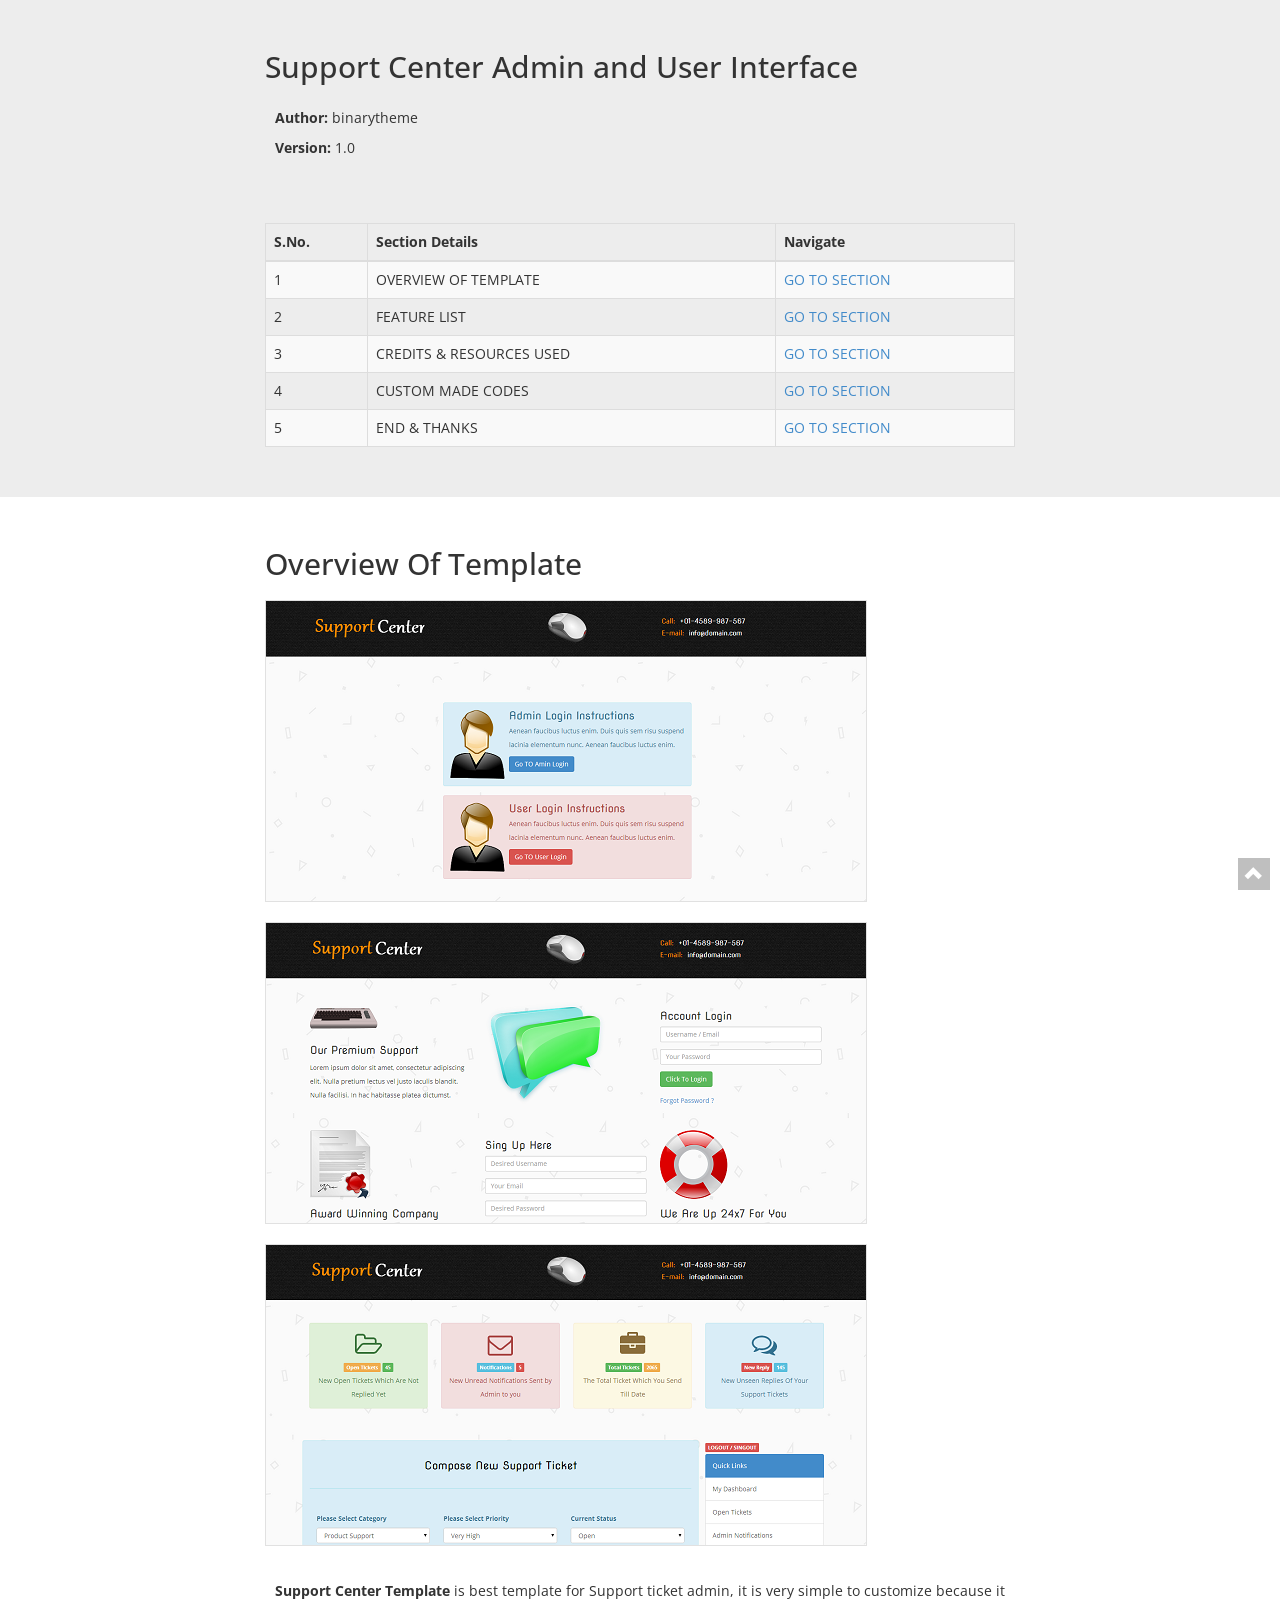
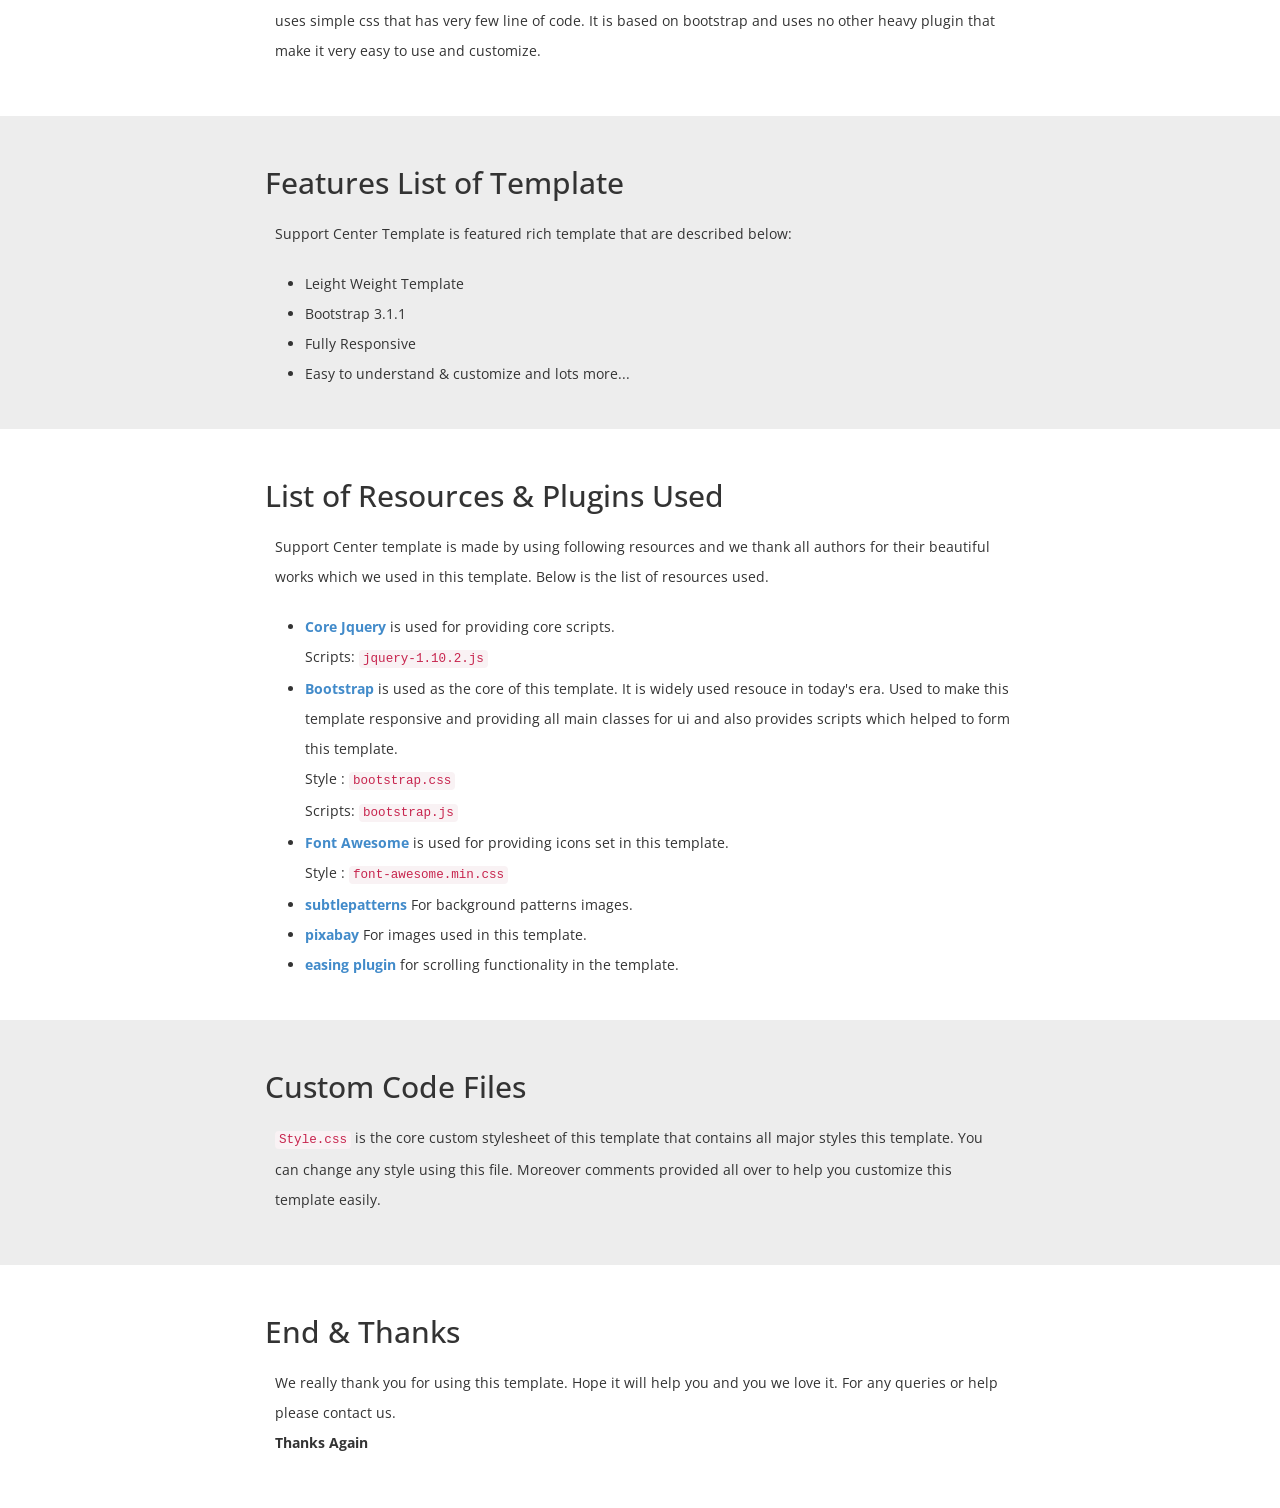
<file: bs-support-amin/bs-support-amin/help-docs/index.html>
﻿<!DOCTYPE html>
<html xmlns="http://www.w3.org/1999/xhtml">
<head>
    <meta charset="utf-8" />
    <meta name="viewport" content="width=device-width, initial-scale=1, maximum-scale=1" />
    <meta name="description" content="" />
    <meta name="author" content="" />
    <!--[if IE]>
        <meta http-equiv="X-UA-Compatible" content="IE=edge,chrome=1">
        <![endif]-->
    <title>Support Center Template</title>
    <!-- BOOTSTRAP CORE STYLE CSS -->
    <link href="assets/css/bootstrap.css" rel="stylesheet" />
    <!-- CUSTOM STYLE CSS -->
    <link href="assets/css/style.css" rel="stylesheet" />    
    <!-- GOOGLE FONT -->
    <link href='http://fonts.googleapis.com/css?family=Open+Sans' rel='stylesheet' type='text/css' />

</head>
<body>
    
    <section id="Intro" style="background-color:#ededed;" >
            <div class="container">
           <div class="row  " >
            <div class="col-md-8 col-md-offset-2 col-sm-10 col-sm-offset-1 col-sm-12">
                <h2>Support Center Admin and User Interface</h2>
                <p>
                 <b> Author:</b> binarytheme
                    <br />
                   <b> Version:</b> 1.0
                     
                    
                </p>
               <br /><br />
                <div class="table-responsive">
                                <table class="table table-striped table-bordered table-hover  scrollclass">
                                    <thead>
                                        <tr>
                                            <th>S.No.</th>
                                            <th>Section Details</th>
                                            <th>Navigate</th>
                                        </tr>
                                    </thead>
                                    <tbody>
                                        <tr>
                                            <td>1</td>
                                            <td>OVERVIEW OF TEMPLATE</td>
                                            <td><a href="#overview">GO TO SECTION</a></td>
                                        </tr>
                                        <tr>
                                            <td>2</td>
                                            <td>FEATURE LIST</td>
                                            <td><a href="#features">GO  TO SECTION</a></td>
                                        </tr>
                                      
                                         <tr>
                                            <td>3</td>
                                            <td>CREDITS &  RESOURCES USED</td>
                                            <td><a href="#resources">GO  TO SECTION</a></td>
                                        </tr>
                                         <tr>
                                            <td>4</td>
                                            <td>CUSTOM MADE CODES </td>
                                            <td><a href="#custom">GO  TO SECTION</a></td>
                                        </tr>
                                         <tr>
                                            <td>5</td>
                                            <td>END & THANKS</td>
                                            <td><a href="#end">GO  TO SECTION</a></td>
                                        </tr>
                                    </tbody>
                                </table>
                            </div>
            </div>
               
               </div>
        </div>
       </section>
        
       <section id="overview" >
            <div class="container">
           <div class="row  " >
            <div class="col-md-8 col-md-offset-2 col-sm-10 col-sm-offset-1 col-sm-12">
                <h2>Overview Of Template</h2>
                <img src="assets/img/help-img1.png" alt="" class="img-responsive"  />
                <img src="assets/img/help-img2.png" alt="" class="img-responsive" />
                <img src="assets/img/help-img3.png" alt="" class="img-responsive" />
                <p>
                  <b>Support Center Template</b> is best template for Support ticket admin, it is very simple to customize because it uses simple css that has very few line of code.
                    
                It is based on bootstrap and uses no other heavy plugin that make it very easy to use and customize.
                     
                    
                </p>
            </div>
               
               </div>
        </div>
       </section>
        <section id="features" style="background-color:#ededed;" >
            <div class="container">
           <div class="row " >
            <div class="col-md-8 col-md-offset-2 col-sm-10 col-sm-offset-1 col-sm-12">
                <h2>Features List of Template</h2>
                <p>
                  Support Center Template is featured rich template that are described below: 

                </p>
                <ul>
                     <li>
                        Leight Weight Template
                    </li>
                     <li>
                        Bootstrap 3.1.1
                    </li>
                    
                   
                                           <li>
                      Fully Responsive
                    </li>
                      <li>
                      Easy to understand & customize and lots more...
                    </li>
                    
                </ul>
            </div>
               
               </div>
        </div>
        </section>
         
    <section id="resources"  >
            <div class="container">
           <div class="row " >
            <div class="col-md-8 col-md-offset-2 col-sm-10 col-sm-offset-1 col-sm-12">
                <h2>List of Resources & Plugins Used</h2>
                <p>
                 Support Center template is made by using following resources and we thank all authors for their beautiful works which we used in this template.
                    Below is the list of resources used. 

                </p>
                <ul>
                      <li>
                       <b><a target="_blank" href="http://jquery.com/">Core Jquery</a>  </b> is used for providing core scripts.
                         <br />
                            Scripts: <code>jquery-1.10.2.js</code>
                    </li>
                     <li>
                       <b><a target="_blank" href="http://getbootstrap.com/">Bootstrap</a>  </b> is used as the core of this template. 
                         It is widely used resouce in today's era. Used to make this template responsive and providing all main 
                         classes for ui and also provides scripts which helped to form this template.
                         <br />
                         Style : <code>bootstrap.css</code>
                         <br />
                         Scripts: <code>bootstrap.js</code>
                    </li>
                     <li>
                       <b><a target="_blank" href="http://fortawesome.github.io/Font-Awesome/">Font Awesome</a>  </b> is used for providing icons set in this template.
                         <br />
                         Style : <code>font-awesome.min.css</code>
                       
                    </li>
                    <li>
                       <b><a target="_blank" href="http://subtlepatterns.com/">subtlepatterns</a>  </b> For background patterns images.
                      
                    </li>
                     <li>
                       <b><a target="_blank" href="http://pixabay.com/en/">pixabay</a>  </b> For images used in this template.
                        
                    </li>
                     
                    
                     <li>
                       <b><a target="_blank" href="http://gsgd.co.uk/sandbox/jquery/easing/">easing plugin</a>  </b> for scrolling functionality in the template.
                        
                    </li>
                </ul>
            </div>
               
               </div>
        </div>
        </section>
    <section id="custom" style="background-color:#ededed;" >
            <div class="container">
           <div class="row " >
            <div class="col-md-8 col-md-offset-2 col-sm-10 col-sm-offset-1 col-sm-12">
                <h2>Custom Code Files</h2>
                <p>
                  <code>Style.css</code> is the core custom stylesheet of this template that contains all major styles this template.
                     You can change any style using this file. Moreover comments provided all over to help you customize this template easily.
                </p>
               
            </div>
               
               </div>
        </div>
        </section>
    <section id="end" >
            <div class="container">
           <div class="row " >
            <div class="col-md-8 col-md-offset-2 col-sm-10 col-sm-offset-1 col-sm-12">
                <h2>End & Thanks</h2>
                <p>
                 We really thank you for using this template. Hope it will help you and you we love it. For any queries or help please contact us.
                    <br />
                  <b>Thanks Again</b>  
                </p>
            
            </div>
               
               </div>
        </div>
        </section>
    <div class="scrollclass">

      
    <a href="#Intro" class="scrollup"><i class="glyphicon glyphicon-chevron-up"></i></a>
          </div>
     <!--END SCROLLUP LINK SECTION-->
    <!-- JAVASCRIPT FILES PLACED AT THE BOTTOM TO REDUCE THE LOADING TIME  -->
    <!-- CORE JQUERY  -->
    <script src="assets/plugins/jquery-1.10.2.js"></script>
    <!-- BOOTSTRAP SCRIPTS  -->
    <script src="assets/plugins/bootstrap.js"></script>
     <!-- EASING SCROLL SCRIPTS PLUGIN  -->
    <script src="assets/plugins/jquery.easing.min.js"></script>
    <script>
         <!-- CUSTOM SCROLL SCRIPT FUNCTION FOR NAVBAR  -->
        $(function () {
            $('.scrollclass a').bind('click', function (event) { //just pass scrollclass in design and start scrolling
                var $anchor = $(this);
                $('html, body').stop().animate({
                    scrollTop: $($anchor.attr('href')).offset().top
                }, 1200, 'easeInOutExpo');
                event.preventDefault();
            });
        });
       
    </script>
</body>
</html>
</file>
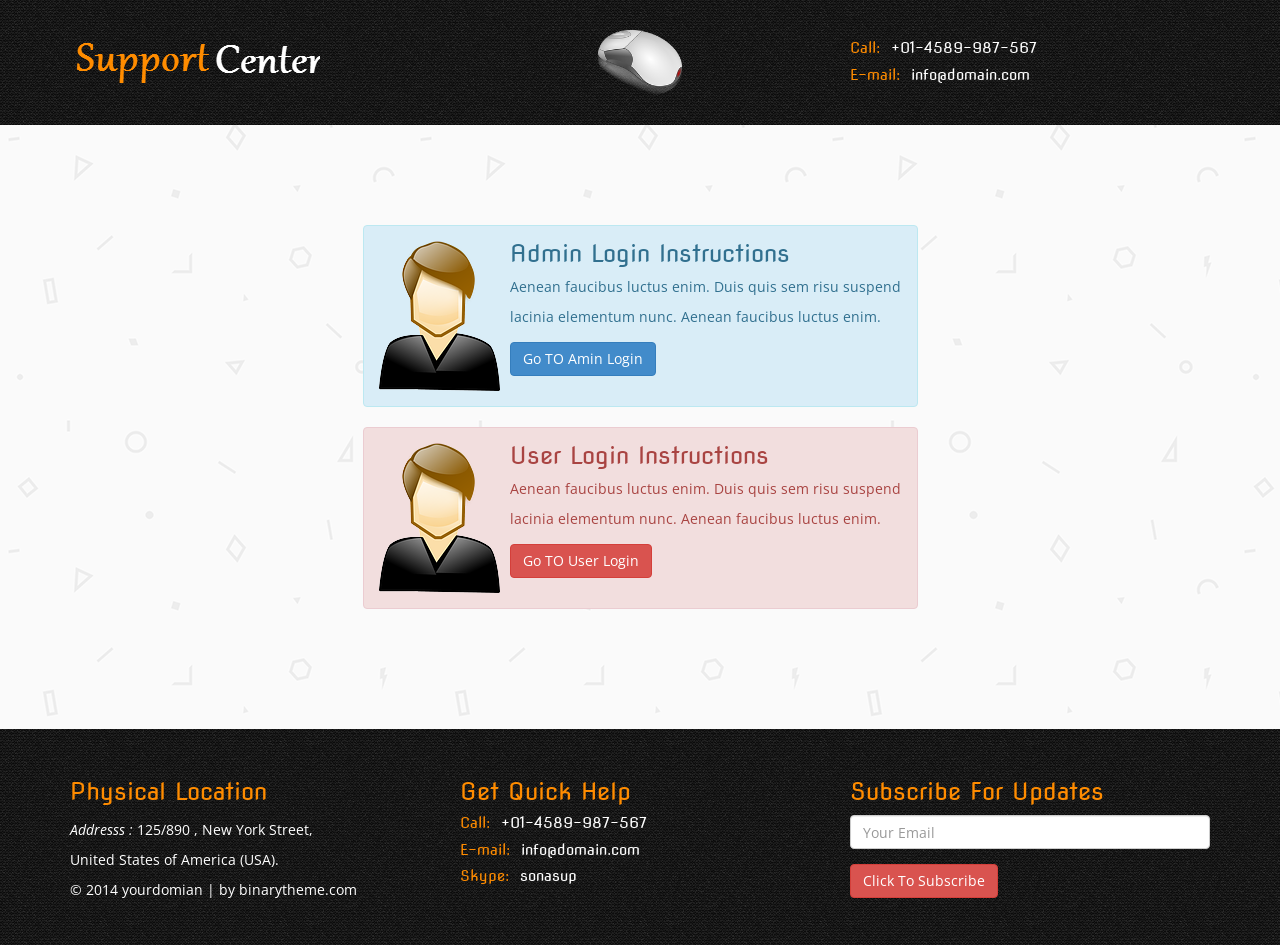
<file: bs-support-amin/bs-support-amin/support-admin/index.html>
﻿<!DOCTYPE html>
<!--[if lt IE 7 ]><html class="ie ie6" lang="en"> <![endif]-->
<!--[if IE 7 ]><html class="ie ie7" lang="en"> <![endif]-->
<!--[if IE 8 ]><html class="ie ie8" lang="en"> <![endif]-->
<!--[if (gte IE 9)|!(IE)]><!-->
<html lang="en">
<!--<![endif]-->
<head>
    <meta charset="utf-8" />
    <meta name="viewport" content="width=device-width, initial-scale=1, maximum-scale=1" />
    <meta name="description" content="" />
    <meta name="author" content="" />
    <!--[if IE]>
        <meta http-equiv="X-UA-Compatible" content="IE=edge,chrome=1">
        <![endif]-->
    <title>Support Admin</title>
    <!-- BOOTSTRAP CORE STYLE CSS -->
    <link href="assets/css/bootstrap.css" rel="stylesheet" />
    <!-- FONT AWESOME CSS -->
    <link href="assets/css/font-awesome.min.css" rel="stylesheet" />
    <!-- CUSTOM STYLE CSS -->
    <link href="assets/css/style.css" rel="stylesheet" />
    <!-- Google	Fonts -->
    <link href='http://fonts.googleapis.com/css?family=Nova+Flat' rel='stylesheet' type='text/css' />
    <link href='http://fonts.googleapis.com/css?family=Open+Sans:400,700,300' rel='stylesheet' type='text/css' />
    <!-- HTML5 shim and Respond.js IE8 support of HTML5 elements and media queries -->
    <!--[if lt IE 9]>
      <script src="https://oss.maxcdn.com/libs/html5shiv/3.7.0/html5shiv.js"></script>
      <script src="https://oss.maxcdn.com/libs/respond.js/1.3.0/respond.min.js"></script>
    <![endif]-->
</head>
<body>
    <div id="head">
        <div class="container">
            <div class="row">

                <div class="col-lg-4 col-md-4 col-sm-4">
                    <a href="index.html">
                    <img src="assets/img/logo.png"  />
                        </a>
                </div>
                <div class="col-lg-4 col-md-4 col-sm-4 text-center" >
                     <img src="assets/img/top-mouse.png "  class="header-mid" />
                </div>
                <div class="col-lg-4 col-md-4 col-sm-4">
                    <h4><span>Call:</span> +01-4589-987-567</h4>
                    <h4><span>E-mail:</span> info@domain.com</h4>
                </div>
                
            </div>
        </div>
    </div>
    <section style="padding:100px 0px 0px 0px;" >
        <div class="container">
            <div class="row">

                <div class="col-lg-6 col-lg-offset-3  col-md-6 col-md-offset-3 col-sm-6 col-sm-offset-3 ">
                    <div class="alert alert-info">
                        <div class="media">
                        <div class="pull-left">
                            <img src="assets/img/admin.png" class="img-responsive" />
                        </div>
                        <div class="media-body">
                            <h3 class="media-heading">Admin Login Instructions</h3>
                            <p>
                                Aenean faucibus luctus enim. Duis quis sem risu suspend lacinia elementum nunc. 
                                Aenean faucibus luctus enim. 
                            </p>
                             <a href="index-admin.html" class="btn btn-primary" target="_blank" >Go TO Amin Login</a>
                        </div>
                    </div>
                       
                   
                    </div>
                   <div class="alert alert-danger">
                        <div class="media">
                        <div class="pull-left">
                            <img src="assets/img/admin.png" class="img-responsive" />
                        </div>
                        <div class="media-body">
                            <h3 class="media-heading">User Login Instructions</h3>
                            <p>
                                Aenean faucibus luctus enim. Duis quis sem risu suspend lacinia elementum nunc. 
                                Aenean faucibus luctus enim. 
                            </p>
                             <a href="index-user.html" class="btn btn-danger " target="_blank">Go TO User Login</a>
                        </div>
                    </div>
                       
                   
                    </div>
                </div>
                
            </div>

        </div>

    </section>
    
    <div id="footer">
        <div class="container">

            <div class="row">
                <div class="col-lg-4 col-md-4 col-sm-4">
                    <h3>Physical Location</h3>
                    <p>
                        <i>Addresss :</i> 125/890 , New York Street,
                        <br />
                         United States of America (USA).
                        <br />
                       &copy; 2014 yourdomian | by <a href="http://www.binarytheme.com/" style="color:#fff;" target="_blank">binarytheme.com</a>
                    </p>
                </div>
                <div class="col-lg-4 col-md-4 col-sm-4">
                    <h3>Get Quick Help</h3>
                    <h4><span> Call: </span>+01-4589-987-567</h4>
                    <h4><span>E-mail: </span>info@domain.com</h4>
                    <h4><span>Skype:</span> sonasup</h4>
                </div>
                <div class="col-lg-4 col-md-4 col-sm-4">

                    <h3>Subscribe For Updates</h3>
                    <form>

                        <div class="form-group">
                            <input type="text" class="form-control" required="required" placeholder="Your Email" />
                        </div>


                        <div class="form-group">
                            <button type="submit" class="btn btn-danger">Click To Subscribe</button>
                        </div>
                    </form>
                </div>




            </div>

        </div>

    </div>
    <!--  Jquery Core Script -->
    <script src="assets/js/jquery-1.10.2.js"></script>
    <!--  Core Bootstrap Script -->
    <script src="assets/js/bootstrap.js"></script>

</body>
</html>
</file>
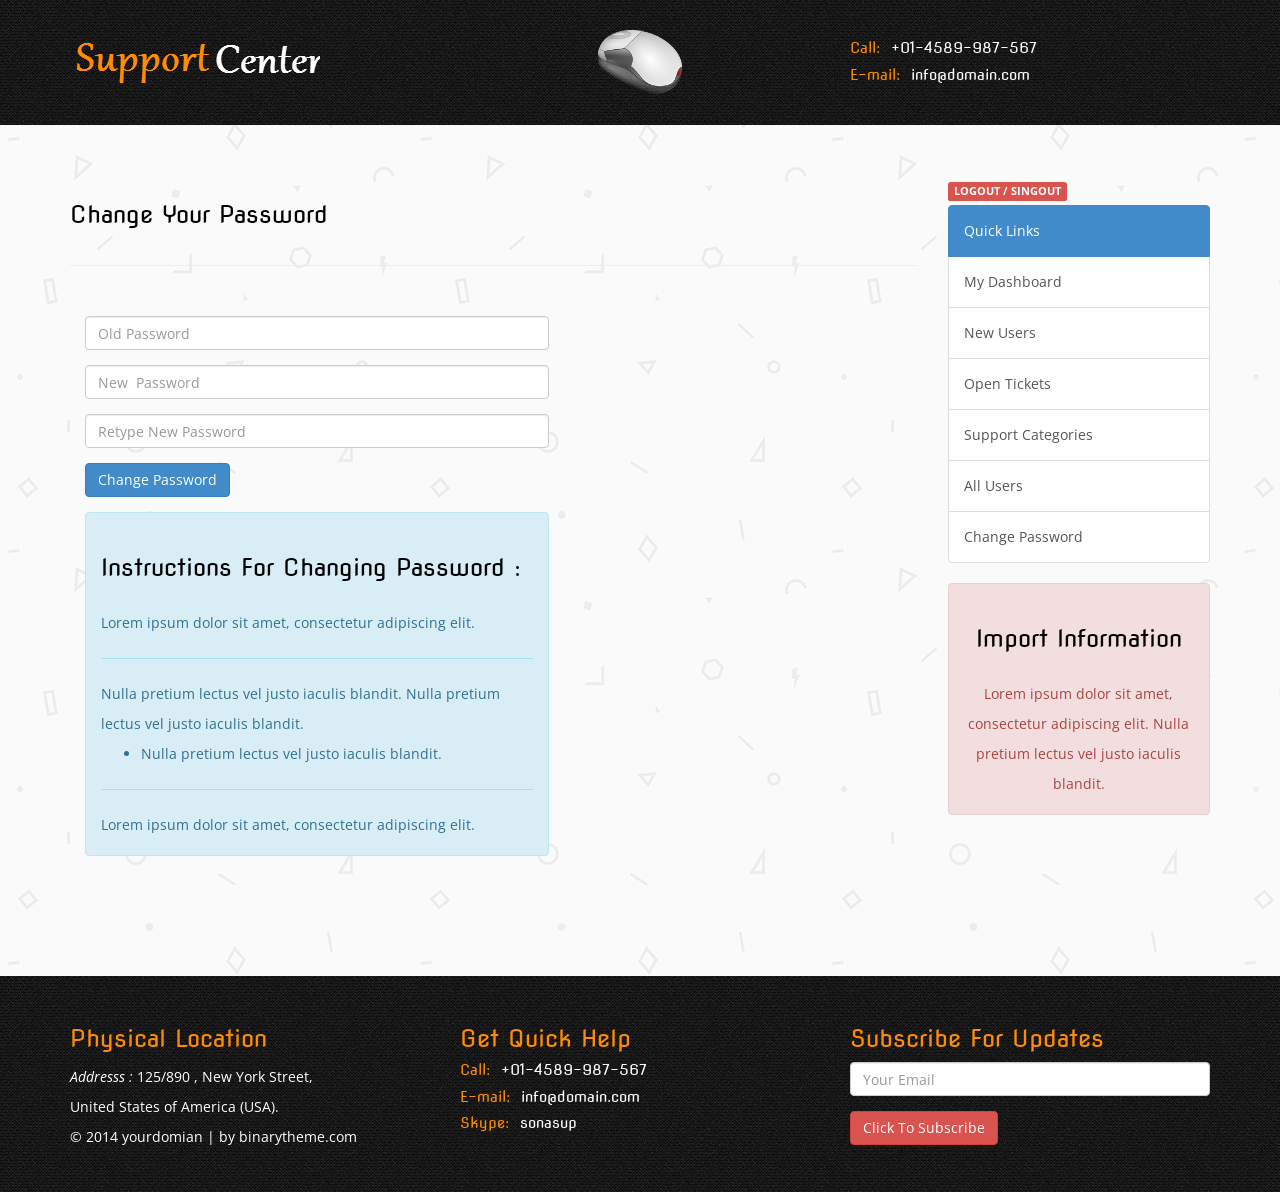
<file: bs-support-amin/bs-support-amin/support-admin/admin-change-password.html>
﻿<!DOCTYPE html>
<!--[if lt IE 7 ]><html class="ie ie6" lang="en"> <![endif]-->
<!--[if IE 7 ]><html class="ie ie7" lang="en"> <![endif]-->
<!--[if IE 8 ]><html class="ie ie8" lang="en"> <![endif]-->
<!--[if (gte IE 9)|!(IE)]><!-->
<html lang="en">
<!--<![endif]-->
<head>
    <meta charset="utf-8" />
    <meta name="viewport" content="width=device-width, initial-scale=1, maximum-scale=1" />
    <meta name="description" content="" />
    <meta name="author" content="" />
    <!--[if IE]>
        <meta http-equiv="X-UA-Compatible" content="IE=edge,chrome=1">
        <![endif]-->
    <title>Support Admin</title>
    <!-- BOOTSTRAP CORE STYLE CSS -->
    <link href="assets/css/bootstrap.css" rel="stylesheet" />
    <!-- FONT AWESOME CSS -->
    <link href="assets/css/font-awesome.min.css" rel="stylesheet" />
    <!-- CUSTOM STYLE CSS -->
    <link href="assets/css/style.css" rel="stylesheet" />
    <!-- Google	Fonts -->
    <link href='http://fonts.googleapis.com/css?family=Nova+Flat' rel='stylesheet' type='text/css' />
    <link href='http://fonts.googleapis.com/css?family=Open+Sans:400,700,300' rel='stylesheet' type='text/css' />
    <!-- HTML5 shim and Respond.js IE8 support of HTML5 elements and media queries -->
    <!--[if lt IE 9]>
      <script src="https://oss.maxcdn.com/libs/html5shiv/3.7.0/html5shiv.js"></script>
      <script src="https://oss.maxcdn.com/libs/respond.js/1.3.0/respond.min.js"></script>
    <![endif]-->
</head>
<body>
    <div id="head">
        <div class="container">
            <div class="row">

                <div class="col-lg-4 col-md-4 col-sm-4">
                    <a href="index.html">
                    <img src="assets/img/logo.png"  />
                        </a>
                </div>
                <div class="col-lg-4 col-md-4 col-sm-4 text-center" >
                     <img src="assets/img/top-mouse.png "  class="header-mid" />
                </div>
                <div class="col-lg-4 col-md-4 col-sm-4">
                    <h4><span>Call:</span> +01-4589-987-567</h4>
                    <h4><span>E-mail:</span> info@domain.com</h4>
                </div>
                
            </div>
        </div>
    </div>
    
    <section id="main">
        <div class="container">
            <div class="row">
                <div class="col-lg-9 col-md-9 col-sm-9 ">

                   <h3>Change Your Password</h3>
                      <div class="hr-div"> <hr /></div>
                        <div class="col-lg-7 col-md-7 col-sm-7">
                            <form>
                      
                        <div class="form-group">
                            <input type="text" class="form-control" required="required" placeholder="Old Password" />
                        </div>
                        <div class="form-group">
                            <input type="text" class="form-control" required="required" placeholder="New  Password" />
                        </div>
                        <div class="form-group">
                            <input type="text" class="form-control" required="required" placeholder="Retype New Password" />
                        </div>

                        <div class="form-group">
                            <a href="#" class="btn btn-primary">Change Password</a>
                        </div>
                    </form>
                            <div class="alert alert-info">
                        <h3>Instructions For Changing Password :</h3>
                          
                                 Lorem ipsum dolor sit amet, consectetur adipiscing elit.
                                <hr />
                                 Nulla pretium lectus vel justo iaculis blandit.
                                 Nulla pretium lectus vel justo iaculis blandit.
                                <ul>
                                    <li>
                                        Nulla pretium lectus vel justo iaculis blandit. 
                                    </li>
                                    
                                   
                                </ul>
                                <hr />
                                 Lorem ipsum dolor sit amet, consectetur adipiscing elit.
                    </div>
                        </div>
                    

                </div>
                <div class="col-lg-3 col-md-3 col-sm-3">
                    <a href="index.html" class=" label label-danger"><strong>LOGOUT / SINGOUT</strong> </a>
                    <div class="list-group">
                        <a href="#" class="list-group-item active">Quick Links
                        </a>

                    
                        <a href="admin-dashboard.html" class="list-group-item">My Dashboard</a>
                        <a href="admin-user-list.html" class="list-group-item">New Users</a>
                        <a href="admin-open-tickets.html" class="list-group-item">Open Tickets</a>
                        <a href="admin-support-cat.html" class="list-group-item">Support Categories</a>
                         <a href="admin-user-list.html" class="list-group-item">All Users</a>
                        <a href="admin-change-password.html" class="list-group-item">Change Password</a>


                    </div>
                    <div class="alert alert-danger text-center">
                        <h3>Import Information</h3>
                       Lorem ipsum dolor sit amet, consectetur adipiscing elit.
                         Nulla pretium lectus vel justo iaculis blandit.  
                    </div>
                    
                </div>
            </div>
        </div>
    </section>
    <div id="footer">
        <div class="container">

            <div class="row">
                <div class="col-lg-4 col-md-4 col-sm-4">
                    <h3>Physical Location</h3>
                    <p>
                        <i>Addresss :</i> 125/890 , New York Street,
                        <br />
                        United States of America (USA).
                         <br />
                       &copy; 2014 yourdomian | by <a href="http://www.binarytheme.com/" style="color:#fff;" target="_blank">binarytheme.com</a>
                   
                    </p>
                </div>
                <div class="col-lg-4 col-md-4 col-sm-4">
                    <h3>Get Quick Help</h3>
                    <h4><span>Call: </span>+01-4589-987-567</h4>
                    <h4><span>E-mail: </span>info@domain.com</h4>
                    <h4><span>Skype:</span> sonasup</h4>
                </div>
                <div class="col-lg-4 col-md-4 col-sm-4">

                    <h3>Subscribe For Updates</h3>
                    <form>

                        <div class="form-group">
                            <input type="text" class="form-control" required="required" placeholder="Your Email" />
                        </div>


                        <div class="form-group">
                            <button type="submit" class="btn btn-danger">Click To Subscribe</button>
                        </div>
                    </form>
                </div>




            </div>

        </div>

    </div>
    <!--  Jquery Core Script -->
    <script src="assets/js/jquery-1.10.2.js"></script>
    <!--  Core Bootstrap Script -->
    <script src="assets/js/bootstrap.js"></script>

</body>
</html>
</file>
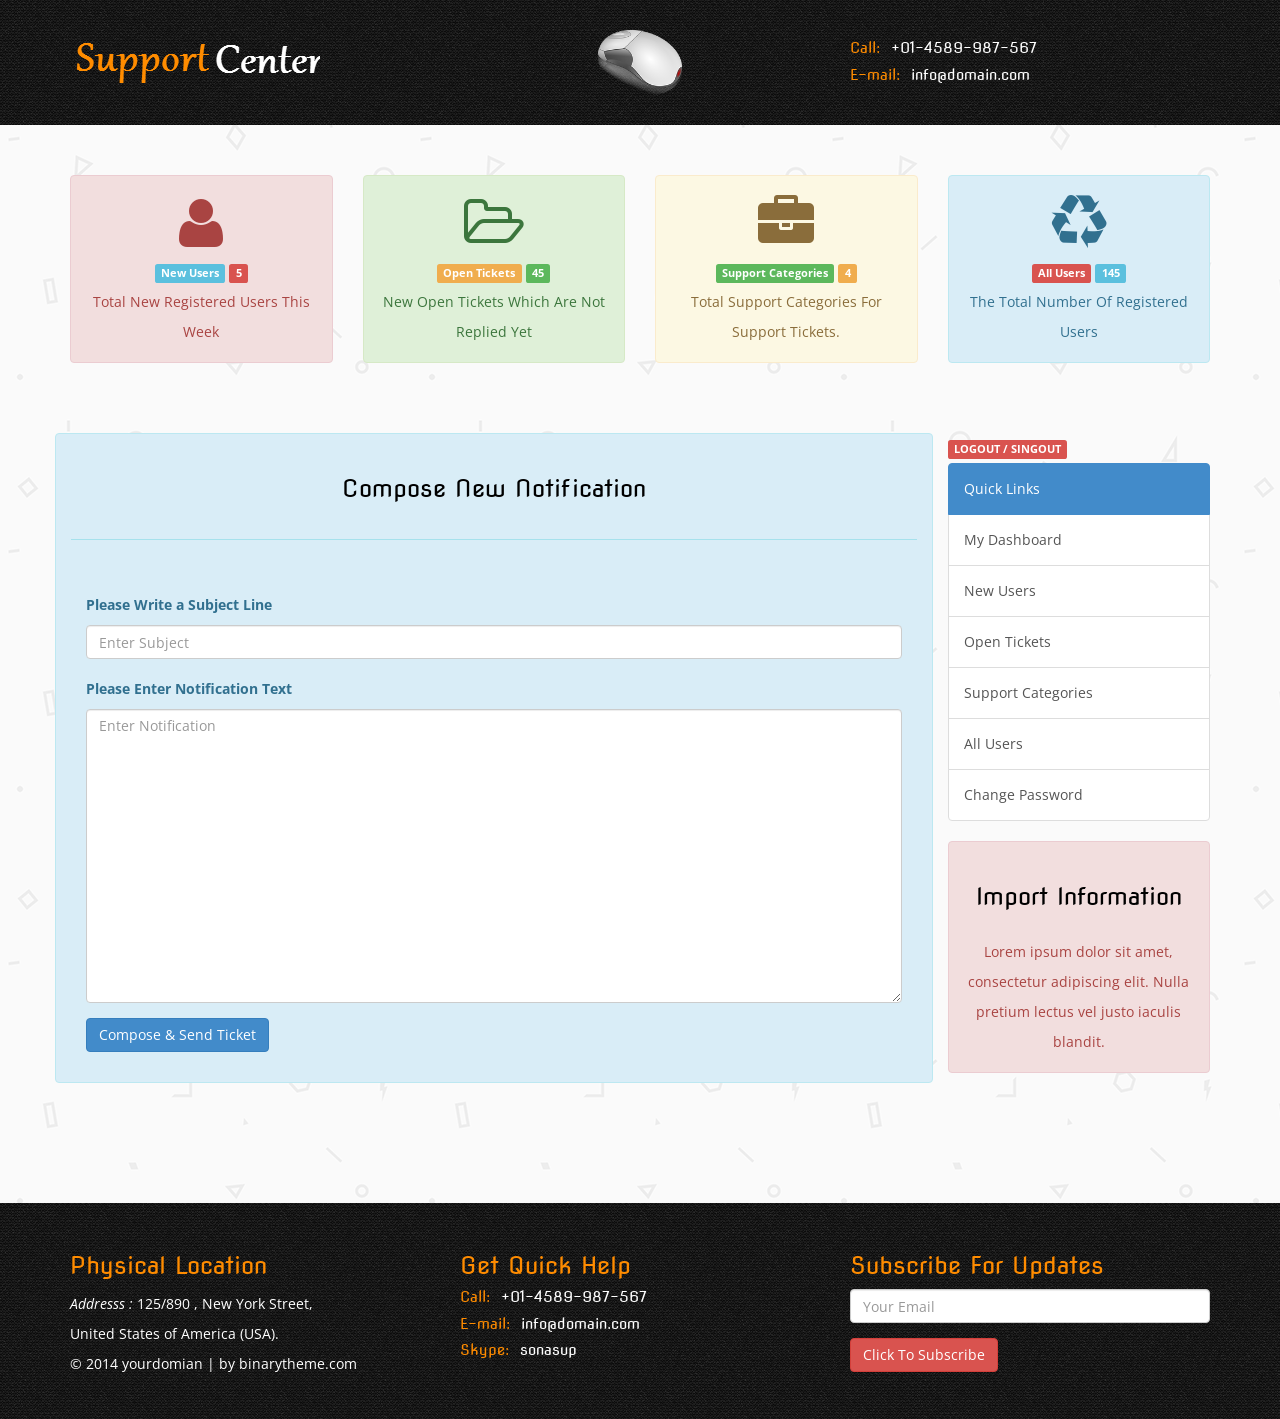
<file: bs-support-amin/bs-support-amin/support-admin/admin-dashboard.html>
﻿<!DOCTYPE html>
<!--[if lt IE 7 ]><html class="ie ie6" lang="en"> <![endif]-->
<!--[if IE 7 ]><html class="ie ie7" lang="en"> <![endif]-->
<!--[if IE 8 ]><html class="ie ie8" lang="en"> <![endif]-->
<!--[if (gte IE 9)|!(IE)]><!-->
<html lang="en">
<!--<![endif]-->
<head>
    <meta charset="utf-8" />
    <meta name="viewport" content="width=device-width, initial-scale=1, maximum-scale=1" />
    <meta name="description" content="" />
    <meta name="author" content="" />
    <!--[if IE]>
        <meta http-equiv="X-UA-Compatible" content="IE=edge,chrome=1">
        <![endif]-->
    <title>Support Admin</title>
    <!-- BOOTSTRAP CORE STYLE CSS -->
    <link href="assets/css/bootstrap.css" rel="stylesheet" />
    <!-- FONT AWESOME CSS -->
    <link href="assets/css/font-awesome.min.css" rel="stylesheet" />
    <!-- CUSTOM STYLE CSS -->
    <link href="assets/css/style.css" rel="stylesheet" />
    <!-- Google	Fonts -->
    <link href='http://fonts.googleapis.com/css?family=Nova+Flat' rel='stylesheet' type='text/css' />
    <link href='http://fonts.googleapis.com/css?family=Open+Sans:400,700,300' rel='stylesheet' type='text/css' />
    <!-- HTML5 shim and Respond.js IE8 support of HTML5 elements and media queries -->
    <!--[if lt IE 9]>
      <script src="https://oss.maxcdn.com/libs/html5shiv/3.7.0/html5shiv.js"></script>
      <script src="https://oss.maxcdn.com/libs/respond.js/1.3.0/respond.min.js"></script>
    <![endif]-->
</head>
<body>
    <div id="head">
        <div class="container">
            <div class="row">

                <div class="col-lg-4 col-md-4 col-sm-4">
                    <a href="index.html">
                    <img src="assets/img/logo.png"  />
                        </a>
                </div>
                <div class="col-lg-4 col-md-4 col-sm-4 text-center" >
                     <img src="assets/img/top-mouse.png "  class="header-mid" />
                </div>
                <div class="col-lg-4 col-md-4 col-sm-4">
                    <h4><span>Call:</span> +01-4589-987-567</h4>
                    <h4><span>E-mail:</span> info@domain.com</h4>
                </div>
                
            </div>
        </div>
    </div>    <section>
        <div class="container">
            <div class="row noti-div">
                <div class="col-lg-3 col-md-3 col-sm-3  text-center">
                    <a href="admin-user-list.html">
                        <div class="alert alert-danger">
                            <i class="fa fa-user fa-4x"></i>
                            <span class="label label-info">New Users</span>
                            <span class="label label-danger">5</span>
                            <p>
                               Total New Registered Users This Week

                            </p>
                        </div>
                    </a>
                </div>
                <div class="col-lg-3 col-md-3 col-sm-3  text-center">
                    <a href="admin-open-tickets.html">
                        <div class="alert alert-success">
                            <i class="fa fa-folder-open-o fa-4x"></i>
                            <span class="label label-warning">Open Tickets</span>
                            <span class="label label-success">45</span>
                            <p>
                                New Open Tickets Which Are Not Replied Yet

                            </p>
                        </div>
                    </a>
                </div>

                
                <div class="col-lg-3 col-md-3 col-sm-3  text-center">
                    <a href="admin-support-cat.html">
                        <div class="alert alert-warning">
                            <i class="fa fa-briefcase fa-4x"></i>
                            <span class="label label-success">Support Categories</span>
                            <span class="label label-warning">4</span>
                            <p>
                                Total Support Categories For Support Tickets.

                            </p>
                        </div>
                    </a>
                </div>
                <div class="col-lg-3 col-md-3 col-sm-3 text-center">
                    <a href="admin-user-list.html">
                        <div class="alert alert-info">
                            <i class="fa fa-recycle fa-4x"></i>

                            <span class="label label-danger">All Users</span>
                            <span class="label label-info">145</span>
                            <p>
                                The Total Number Of Registered Users
                            </p>

                        </div>
                    </a>
                </div>
            </div>


        </div>

    </section>
    <section id="main">
        <div class="container">
            <div class="row">
                <div class="col-lg-9 col-md-9 col-sm-9 alert alert-info">

                    <h3 class=" text-center">Compose New Notification</h3>
                   <div class="hr-div"> <hr /></div>
                    <form>


                       
                     
                     
                        <div class="form-group col-lg-12 col-md-12 col-sm-12">
                            <label>Please Write a Subject Line</label>
                            <input type="text" class="form-control" required="required" placeholder="Enter Subject " />
                        </div>
                        <div class="form-group col-lg-12 col-md-12 col-sm-12">
                            <label>Please Enter Notification Text</label>
                            <textarea class="form-control" rows="14" placeholder="Enter Notification " ></textarea>
                        </div>

                        <div class="form-group col-lg-12 col-md-12 col-sm-12">
                            <button type="submit" class="btn btn-primary">Compose & Send Ticket</button>
                        </div>
                    </form>

                </div>
                <div class="col-lg-3 col-md-3 col-sm-3">
                    <a href="index.html" class=" label label-danger"><strong>LOGOUT / SINGOUT</strong> </a>
                    <div class="list-group">
                        <a href="#" class="list-group-item active">Quick Links
                        </a>

                        <a href="admin-dashboard.html" class="list-group-item">My Dashboard</a>
                        <a href="admin-user-list.html" class="list-group-item">New Users</a>
                        <a href="admin-open-tickets.html" class="list-group-item">Open Tickets</a>
                        <a href="admin-support-cat.html" class="list-group-item">Support Categories</a>
                         <a href="admin-user-list.html" class="list-group-item">All Users</a>
                        <a href="admin-change-password.html" class="list-group-item">Change Password</a>


                    </div>
                    <div class="alert alert-danger text-center">
                        <h3>Import Information</h3>
                       Lorem ipsum dolor sit amet, consectetur adipiscing elit.
                         Nulla pretium lectus vel justo iaculis blandit.  
                    </div>
                    
                </div>
            </div>
        </div>
    </section>
    <div id="footer">
        <div class="container">

            <div class="row">
                <div class="col-lg-4 col-md-4 col-sm-4">
                    <h3>Physical Location</h3>
                    <p>
                        <i>Addresss :</i> 125/890 , New York Street,
                        <br />
                        United States of America (USA).
                         <br />
                       &copy; 2014 yourdomian | by <a href="http://www.binarytheme.com/" style="color:#fff;" target="_blank">binarytheme.com</a>
                   
                    </p>
                </div>
                <div class="col-lg-4 col-md-4 col-sm-4">
                    <h3>Get Quick Help</h3>
                    <h4><span>Call: </span>+01-4589-987-567</h4>
                    <h4><span>E-mail: </span>info@domain.com</h4>
                    <h4><span>Skype:</span> sonasup</h4>
                </div>
                <div class="col-lg-4 col-md-4 col-sm-4">

                    <h3>Subscribe For Updates</h3>
                    <form>

                        <div class="form-group">
                            <input type="text" class="form-control" required="required" placeholder="Your Email" />
                        </div>


                        <div class="form-group">
                            <button type="submit" class="btn btn-danger">Click To Subscribe</button>
                        </div>
                    </form>
                </div>




            </div>

        </div>

    </div>
    <!--  Jquery Core Script -->
    <script src="assets/js/jquery-1.10.2.js"></script>
    <!--  Core Bootstrap Script -->
    <script src="assets/js/bootstrap.js"></script>

</body>
</html>
</file>
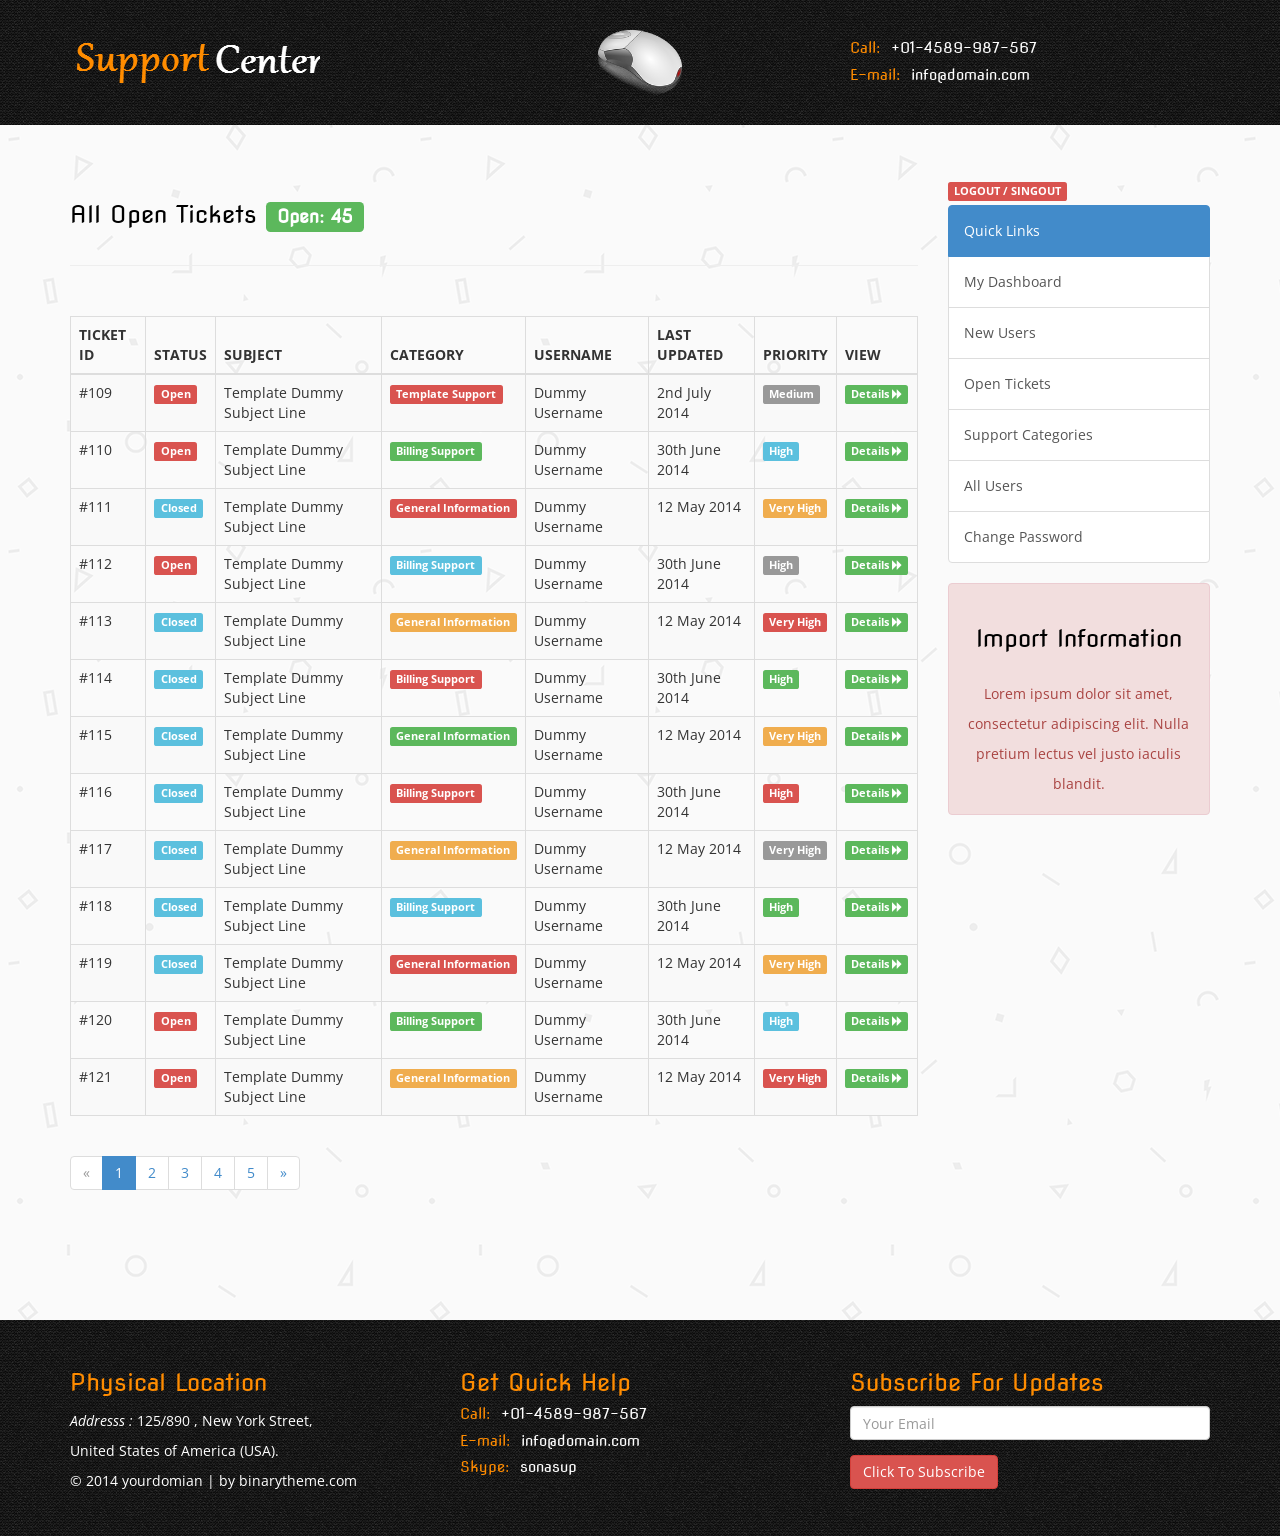
<file: bs-support-amin/bs-support-amin/support-admin/admin-open-tickets.html>
﻿<!DOCTYPE html>
<!--[if lt IE 7 ]><html class="ie ie6" lang="en"> <![endif]-->
<!--[if IE 7 ]><html class="ie ie7" lang="en"> <![endif]-->
<!--[if IE 8 ]><html class="ie ie8" lang="en"> <![endif]-->
<!--[if (gte IE 9)|!(IE)]><!-->
<html lang="en">
<!--<![endif]-->
<head>
    <meta charset="utf-8" />
    <meta name="viewport" content="width=device-width, initial-scale=1, maximum-scale=1" />
    <meta name="description" content="" />
    <meta name="author" content="" />
    <!--[if IE]>
        <meta http-equiv="X-UA-Compatible" content="IE=edge,chrome=1">
        <![endif]-->
    <title>Support Admin</title>
    <!-- BOOTSTRAP CORE STYLE CSS -->
    <link href="assets/css/bootstrap.css" rel="stylesheet" />
    <!-- FONT AWESOME CSS -->
    <link href="assets/css/font-awesome.min.css" rel="stylesheet" />
    <!-- CUSTOM STYLE CSS -->
    <link href="assets/css/style.css" rel="stylesheet" />
    <!-- Google	Fonts -->
    <link href='http://fonts.googleapis.com/css?family=Nova+Flat' rel='stylesheet' type='text/css' />
    <link href='http://fonts.googleapis.com/css?family=Open+Sans:400,700,300' rel='stylesheet' type='text/css' />
    <!-- HTML5 shim and Respond.js IE8 support of HTML5 elements and media queries -->
    <!--[if lt IE 9]>
      <script src="https://oss.maxcdn.com/libs/html5shiv/3.7.0/html5shiv.js"></script>
      <script src="https://oss.maxcdn.com/libs/respond.js/1.3.0/respond.min.js"></script>
    <![endif]-->
</head>
<body>
    <div id="head">
        <div class="container">
            <div class="row">

                <div class="col-lg-4 col-md-4 col-sm-4">
                    <a href="index.html">
                    <img src="assets/img/logo.png"  />
                        </a>
                </div>
                <div class="col-lg-4 col-md-4 col-sm-4 text-center" >
                     <img src="assets/img/top-mouse.png "  class="header-mid" />
                </div>
                <div class="col-lg-4 col-md-4 col-sm-4">
                    <h4><span>Call:</span> +01-4589-987-567</h4>
                    <h4><span>E-mail:</span> info@domain.com</h4>
                </div>
                
            </div>
        </div>
    </div>
    
    <section id="main" >
        <div class="container" >
            <div class="row">
                <div class="col-lg-9 col-md-9 col-sm-9">
                 
                     <h3>All Open Tickets <span class="label label-success">Open: 45</span></h3>
                      
                   <div class="hr-div"> <hr /></div>
                            <div class="table-responsive">
                                <table class="table table-striped table-bordered table-hover">
                                    <thead>
                                        <tr>
                                            <th>TICKET ID</th>
                                            <th>STATUS</th>
                                            <th>SUBJECT</th>
                                            <th>CATEGORY</th>
                                            <th>USERNAME</th>
                                            <th>LAST UPDATED</th>
                                             <th>PRIORITY</th>
                                             <th>VIEW</th>
                                        </tr>
                                    </thead>
                                    <tbody>
                                        <tr>
                                            <td>#109</td>
                                            <td><span class="label label-danger">Open</span></td>
                                            <td>Template Dummy Subject Line</td>
                                            <td><span class="label label-danger">Template Support</span></td>
                                            <td>Dummy Username</td>
                                            <td>2nd July 2014</td>
                                            <td><span class="label label-default">Medium </span></td>
                                              <td><a href="admin-single-ticket.html" class="label label-success">Details <i class="fa fa-forward"></i></a></td>
                                        </tr>
                                       <tr>
                                            <td>#110</td>
                                            <td><span class="label label-danger">Open</span></td>
                                            <td>Template Dummy Subject Line</td>
                                            <td><span class="label label-success">Billing Support</span></td>
                                            <td>Dummy Username</td>
                                            <td>30th June 2014</td>
                                            <td><span class="label label-info">High </span></td>
                                             <td><a href="admin-single-ticket.html" class="label label-success">Details <i class="fa fa-forward"></i></a></td>
                                        </tr>
                                        <tr>
                                            <td>#111</td>
                                             <td><span class="label label-info">Closed</span></td>
                                            <td>Template Dummy Subject Line</td>
                                            <td><span class="label label-danger">General Information</span></td>
                                             <td>Dummy Username</td>
                                            <td>12 May 2014</td>
                                            <td><span class="label label-warning">Very High </span></td>
                                              <td><a href="admin-single-ticket.html" class="label label-success">Details <i class="fa fa-forward"></i></a></td>
                                        </tr>
                                         <tr>
                                            <td>#112</td>
                                              <td><span class="label label-danger">Open</span></td>
                                            <td>Template Dummy Subject Line</td>
                                            <td><span class="label label-info">Billing Support</span></td>
                                              <td>Dummy Username</td>
                                            <td>30th June 2014</td>
                                            <td><span class="label label-default">High </span></td>
                                               <td><a href="admin-single-ticket.html" class="label label-success">Details <i class="fa fa-forward"></i></a></td>
                                        </tr>
                                        <tr>
                                            <td>#113</td>
                                             <td><span class="label label-info">Closed</span></td>
                                            <td>Template Dummy Subject Line</td>
                                            <td><span class="label label-warning">General Information</span></td>
                                             <td>Dummy Username</td>
                                            <td>12 May 2014</td>
                                            <td><span class="label label-danger">Very High </span></td>
                                              <td><a href="admin-single-ticket.html" class="label label-success">Details <i class="fa fa-forward"></i></a></td>
                                        </tr>
                                         <tr>
                                            <td>#114</td>
                                              <td><span class="label label-info">Closed</span></td>
                                            <td>Template Dummy Subject Line</td>
                                            <td><span class="label label-danger">Billing Support</span></td>
                                              <td>Dummy Username</td>
                                            <td>30th June 2014</td>
                                            <td><span class="label label-success">High </span></td>
                                               <td><a href="admin-single-ticket.html" class="label label-success">Details <i class="fa fa-forward"></i></a></td>
                                        </tr>
                                        <tr>
                                            <td>#115</td>
                                             <td><span class="label label-info">Closed</span></td>
                                            <td>Template Dummy Subject Line</td>
                                            <td><span class="label label-success">General Information</span></td>
                                             <td>Dummy Username</td>
                                            <td>12 May 2014</td>
                                            <td><span class="label label-warning">Very High </span></td>
                                              <td><a href="admin-single-ticket.html" class="label label-success">Details <i class="fa fa-forward"></i></a></td>
                                        </tr>
                                         <tr>
                                            <td>#116</td>
                                              <td><span class="label label-info">Closed</span></td>
                                            <td>Template Dummy Subject Line</td>
                                            <td><span class="label label-danger">Billing Support</span></td>
                                              <td>Dummy Username</td>
                                            <td>30th June 2014</td>
                                            <td><span class="label label-danger">High </span></td>
                                               <td><a href="admin-single-ticket.html" class="label label-success">Details <i class="fa fa-forward"></i></a></td>
                                        </tr>
                                        <tr>
                                            <td>#117</td>
                                             <td><span class="label label-info">Closed</span></td>
                                            <td>Template Dummy Subject Line</td>
                                            <td><span class="label label-warning">General Information</span></td>
                                             <td>Dummy Username</td>
                                            <td>12 May 2014</td>
                                            <td><span class="label label-default">Very High </span></td>
                                              <td><a href="admin-single-ticket.html" class="label label-success">Details <i class="fa fa-forward"></i></a></td>
                                        </tr>
                                        <tr>
                                            <td>#118</td>
                                             <td><span class="label label-info">Closed</span></td>
                                            <td>Template Dummy Subject Line</td>
                                            <td><span class="label label-info">Billing Support</span></td>
                                             <td>Dummy Username</td>
                                            <td>30th June 2014</td>
                                            <td><span class="label label-success">High </span></td>
                                              <td><a href="admin-single-ticket.html" class="label label-success">Details <i class="fa fa-forward"></i></a></td>
                                        </tr>
                                        <tr>
                                            <td>#119</td>
                                             <td><span class="label label-info">Closed</span></td>
                                            <td>Template Dummy Subject Line</td>
                                            <td><span class="label label-danger">General Information</span></td>
                                             <td>Dummy Username</td>
                                            <td>12 May 2014</td>
                                            <td><span class="label label-warning">Very High </span></td>
                                              <td><a href="admin-single-ticket.html" class="label label-success">Details <i class="fa fa-forward"></i></a></td>
                                        </tr>
                                        <tr>
                                            <td>#120</td>
                                             <td><span class="label label-danger">Open</span></td>
                                            <td>Template Dummy Subject Line</td>
                                            <td><span class="label label-success">Billing Support</span></td>
                                             <td>Dummy Username</td>
                                            <td>30th June 2014</td>
                                            <td><span class="label label-info">High </span></td>
                                              <td><a href="admin-single-ticket.html" class="label label-success">Details <i class="fa fa-forward"></i></a></td>
                                        </tr>
                                        <tr>
                                            <td>#121</td>
                                             <td><span class="label label-danger">Open</span></td>
                                            <td>Template Dummy Subject Line</td>
                                            <td><span class="label label-warning">General Information</span></td>
                                             <td>Dummy Username</td>
                                            <td>12 May 2014</td>
                                            <td><span class="label label-danger">Very High </span></td>
                                              <td><a href="admin-single-ticket.html" class="label label-success">Details <i class="fa fa-forward"></i></a></td>
                                        </tr>
                                    </tbody>
                                </table>
                            </div>
                        <ul class="pagination">
  <li class="disabled"><a href="#">&laquo;</a></li>
  <li class="active"><a href="#">1</a></li>
  <li><a href="#">2</a></li>
  <li><a href="#">3</a></li>
  <li><a href="#">4</a></li>
  <li><a href="#">5</a></li>
  <li><a href="#">&raquo;</a></li>
</ul>
                     
                    </div>
               <div class="col-lg-3 col-md-3 col-sm-3">
                    <a href="index.html" class=" label label-danger"><strong>LOGOUT / SINGOUT</strong> </a>
                    <div class="list-group">
                        <a href="#" class="list-group-item active">Quick Links
                        </a>

                      
                        <a href="admin-dashboard.html" class="list-group-item">My Dashboard</a>
                        <a href="admin-user-list.html" class="list-group-item">New Users</a>
                        <a href="admin-open-tickets.html" class="list-group-item">Open Tickets</a>
                        <a href="admin-support-cat.html" class="list-group-item">Support Categories</a>
                         <a href="admin-user-list.html" class="list-group-item">All Users</a>
                        <a href="admin-change-password.html" class="list-group-item">Change Password</a>


                    </div>
                    <div class="alert alert-danger text-center">
                        <h3>Import Information</h3>
                       Lorem ipsum dolor sit amet, consectetur adipiscing elit.
                         Nulla pretium lectus vel justo iaculis blandit.  
                    </div>
                    
                </div>
            </div>
        </div>
    </section>
  <div id="footer">
        <div class="container">

            <div class="row">
                <div class="col-lg-4 col-md-4 col-sm-4">
                    <h3>Physical Location</h3>
                    <p>
                        <i>Addresss :</i> 125/890 , New York Street,
                        <br />
                         United States of America (USA).
                         <br />
                       &copy; 2014 yourdomian | by <a href="http://www.binarytheme.com/" style="color:#fff;" target="_blank">binarytheme.com</a>
                   
                    </p>
                </div>
                <div class="col-lg-4 col-md-4 col-sm-4">
                    <h3>Get Quick Help</h3>
                    <h4><span> Call: </span>+01-4589-987-567</h4>
                    <h4><span>E-mail: </span>info@domain.com</h4>
                    <h4><span>Skype:</span> sonasup</h4>
                </div>
                <div class="col-lg-4 col-md-4 col-sm-4">

                    <h3>Subscribe For Updates</h3>
                    <form>

                        <div class="form-group">
                            <input type="text" class="form-control" required="required" placeholder="Your Email" />
                        </div>


                        <div class="form-group">
                            <button type="submit" class="btn btn-danger">Click To Subscribe</button>
                        </div>
                    </form>
                </div>




            </div>

        </div>

    </div>
    <!--  Jquery Core Script -->
    <script src="assets/js/jquery-1.10.2.js"></script>
    <!--  Core Bootstrap Script -->
    <script src="assets/js/bootstrap.js"></script>

</body>
</html>
</file>
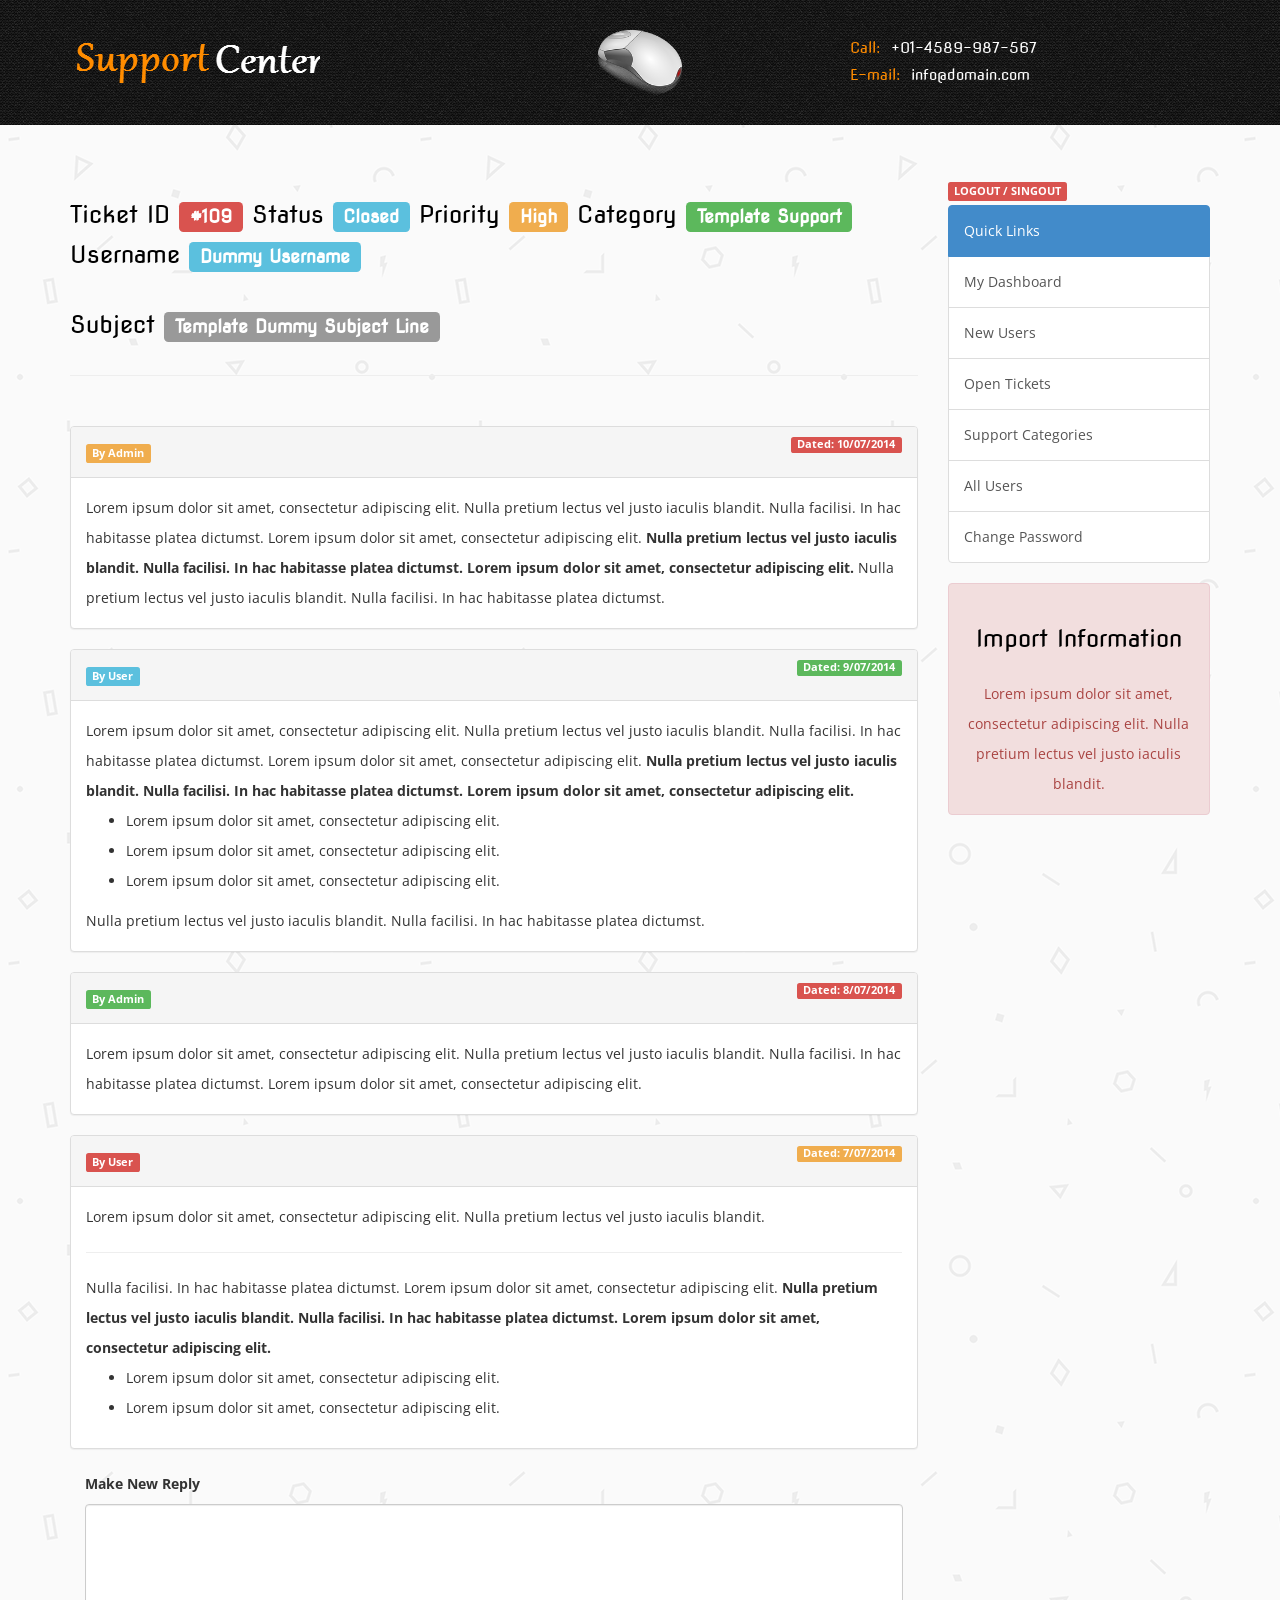
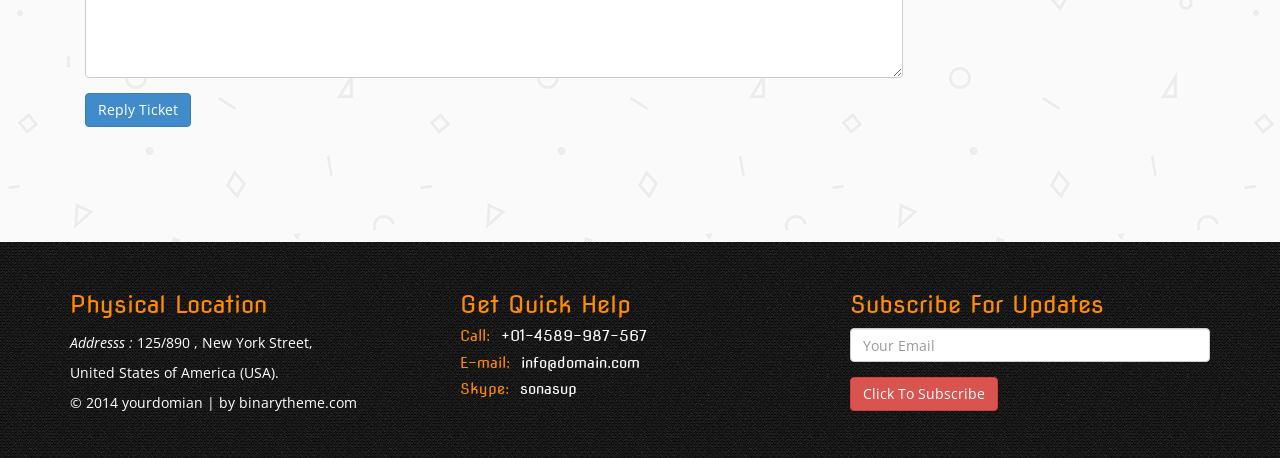
<file: bs-support-amin/bs-support-amin/support-admin/admin-single-ticket.html>
﻿<!DOCTYPE html>
<!--[if lt IE 7 ]><html class="ie ie6" lang="en"> <![endif]-->
<!--[if IE 7 ]><html class="ie ie7" lang="en"> <![endif]-->
<!--[if IE 8 ]><html class="ie ie8" lang="en"> <![endif]-->
<!--[if (gte IE 9)|!(IE)]><!-->
<html lang="en">
<!--<![endif]-->
<head>
    <meta charset="utf-8" />
    <meta name="viewport" content="width=device-width, initial-scale=1, maximum-scale=1" />
    <meta name="description" content="" />
    <meta name="author" content="" />
    <!--[if IE]>
        <meta http-equiv="X-UA-Compatible" content="IE=edge,chrome=1">
        <![endif]-->
    <title>Support Admin</title>
    <!-- BOOTSTRAP CORE STYLE CSS -->
    <link href="assets/css/bootstrap.css" rel="stylesheet" />
    <!-- FONT AWESOME CSS -->
    <link href="assets/css/font-awesome.min.css" rel="stylesheet" />
    <!-- CUSTOM STYLE CSS -->
    <link href="assets/css/style.css" rel="stylesheet" />
    <!-- Google	Fonts -->
    <link href='http://fonts.googleapis.com/css?family=Nova+Flat' rel='stylesheet' type='text/css' />
    <link href='http://fonts.googleapis.com/css?family=Open+Sans:400,700,300' rel='stylesheet' type='text/css' />
    <!-- HTML5 shim and Respond.js IE8 support of HTML5 elements and media queries -->
    <!--[if lt IE 9]>
      <script src="https://oss.maxcdn.com/libs/html5shiv/3.7.0/html5shiv.js"></script>
      <script src="https://oss.maxcdn.com/libs/respond.js/1.3.0/respond.min.js"></script>
    <![endif]-->
</head>
<body>
    <div id="head">
        <div class="container">
            <div class="row">

                <div class="col-lg-4 col-md-4 col-sm-4">
                    <a href="index.html">
                    <img src="assets/img/logo.png"  />
                        </a>
                </div>
                <div class="col-lg-4 col-md-4 col-sm-4 text-center" >
                     <img src="assets/img/top-mouse.png "  class="header-mid" />
                </div>
                <div class="col-lg-4 col-md-4 col-sm-4">
                    <h4><span>Call:</span> +01-4589-987-567</h4>
                    <h4><span>E-mail:</span> info@domain.com</h4>
                </div>
                
            </div>
        </div>
    </div>
    
    <section id="main" >
        <div class="container" >
            <div class="row">
                <div class="col-lg-9 col-md-9 col-sm-9">
                 
                       <h3>Ticket ID  <span class="label label-danger">#109</span> 
                        Status <span class="label label-info">Closed</span> 
                       Priority <span class="label label-warning">High</span>
                        Category <span class="label label-success">Template Support</span>
                            Username <span class="label label-info">Dummy Username</span>
                   </h3>
                                          
                      <h3>Subject <span class="label label-default">Template Dummy Subject Line</span></h3> 
                     <div class="hr-div"> <hr /></div>
                    
                        <div class="panel panel-default">
  <div class="panel-heading"><strong class="label label-warning">By Admin</strong><span class="label label-danger pull-right">Dated: 10/07/2014</span> </div>
  <div class="panel-body">
      Lorem ipsum dolor sit amet, consectetur adipiscing elit.
                       Nulla pretium lectus vel justo iaculis blandit.
                       Nulla facilisi. In hac habitasse platea dictumst.
        Lorem ipsum dolor sit amet, consectetur adipiscing elit.
      <strong>
                       Nulla pretium lectus vel justo iaculis blandit.
                       Nulla facilisi. In hac habitasse platea dictumst.
        Lorem ipsum dolor sit amet, consectetur adipiscing elit.
      </strong>
                       Nulla pretium lectus vel justo iaculis blandit.
                       Nulla facilisi. In hac habitasse platea dictumst.
  </div>
</div>  
                       <div class="panel panel-default">
  <div class="panel-heading"><strong class="label label-info">By User</strong><span class="label label-success pull-right">Dated: 9/07/2014</span> </div>
  <div class="panel-body">
      Lorem ipsum dolor sit amet, consectetur adipiscing elit.
                       Nulla pretium lectus vel justo iaculis blandit.
                       Nulla facilisi. In hac habitasse platea dictumst.
        Lorem ipsum dolor sit amet, consectetur adipiscing elit.
      <strong>
                       Nulla pretium lectus vel justo iaculis blandit.
                       Nulla facilisi. In hac habitasse platea dictumst.
        Lorem ipsum dolor sit amet, consectetur adipiscing elit.
      </strong>
      <ul>
          <li>
Lorem ipsum dolor sit amet, consectetur adipiscing elit.
          </li>
            <li>
Lorem ipsum dolor sit amet, consectetur adipiscing elit.
          </li>
            <li>
Lorem ipsum dolor sit amet, consectetur adipiscing elit.
          </li>
      </ul>
                       Nulla pretium lectus vel justo iaculis blandit.
                       Nulla facilisi. In hac habitasse platea dictumst.
  </div>
</div>
                      <div class="panel panel-default">
  <div class="panel-heading"><strong class="label label-success">By Admin</strong><span class="label label-danger pull-right">Dated: 8/07/2014</span> </div>
  <div class="panel-body">
      Lorem ipsum dolor sit amet, consectetur adipiscing elit.
                       Nulla pretium lectus vel justo iaculis blandit.
                       Nulla facilisi. In hac habitasse platea dictumst.
        Lorem ipsum dolor sit amet, consectetur adipiscing elit.
    
  </div>
</div>  
                       <div class="panel panel-default">
  <div class="panel-heading"><strong class="label label-danger">By User</strong><span class="label label-warning pull-right">Dated: 7/07/2014</span> </div>
  <div class="panel-body">
      Lorem ipsum dolor sit amet, consectetur adipiscing elit.
                       Nulla pretium lectus vel justo iaculis blandit.
      <hr  />
                       Nulla facilisi. In hac habitasse platea dictumst.
        Lorem ipsum dolor sit amet, consectetur adipiscing elit.
      <strong>
                       Nulla pretium lectus vel justo iaculis blandit.
                       Nulla facilisi. In hac habitasse platea dictumst.
        Lorem ipsum dolor sit amet, consectetur adipiscing elit.
      </strong>
      <ul>
        
            <li>
Lorem ipsum dolor sit amet, consectetur adipiscing elit.
          </li>
            <li>
Lorem ipsum dolor sit amet, consectetur adipiscing elit.
          </li>
      </ul>
  </div>
</div>  
                         <div class="form-group col-lg-12 col-md-12 col-sm-12">
                            <label>Make New Reply</label>
                            <textarea class="form-control" rows="8"></textarea>
                        </div>

                        <div class="form-group col-lg-12 col-md-12 col-sm-12">
                            <button type="submit" class="btn btn-primary">Reply Ticket</button>
                        </div>
                     

                </div>
               <div class="col-lg-3 col-md-3 col-sm-3">
                    <a href="index.html" class=" label label-danger"><strong>LOGOUT / SINGOUT</strong> </a>
                    <div class="list-group">
                        <a href="#" class="list-group-item active">Quick Links
                        </a>

                      
                        <a href="admin-dashboard.html" class="list-group-item">My Dashboard</a>
                        <a href="admin-user-list.html" class="list-group-item">New Users</a>
                        <a href="admin-open-tickets.html" class="list-group-item">Open Tickets</a>
                        <a href="admin-support-cat.html" class="list-group-item">Support Categories</a>
                         <a href="admin-user-list.html" class="list-group-item">All Users</a>
                        <a href="admin-change-password.html" class="list-group-item">Change Password</a>


                    </div>
                    <div class="alert alert-danger text-center">
                        <h3>Import Information</h3>
                       Lorem ipsum dolor sit amet, consectetur adipiscing elit.
                         Nulla pretium lectus vel justo iaculis blandit.  
                    </div>
                    
                </div>
            </div>
        </div>
    </section>
  <div id="footer">
        <div class="container">

            <div class="row">
                <div class="col-lg-4 col-md-4 col-sm-4">
                    <h3>Physical Location</h3>
                    <p>
                        <i>Addresss :</i> 125/890 , New York Street,
                        <br />
                         United States of America (USA).
                         <br />
                       &copy; 2014 yourdomian | by <a href="http://www.binarytheme.com/" style="color:#fff;" target="_blank">binarytheme.com</a>
                   
                    </p>
                </div>
                <div class="col-lg-4 col-md-4 col-sm-4">
                    <h3>Get Quick Help</h3>
                    <h4><span> Call: </span>+01-4589-987-567</h4>
                    <h4><span>E-mail: </span>info@domain.com</h4>
                    <h4><span>Skype:</span> sonasup</h4>
                </div>
                <div class="col-lg-4 col-md-4 col-sm-4">

                    <h3>Subscribe For Updates</h3>
                    <form>

                        <div class="form-group">
                            <input type="text" class="form-control" required="required" placeholder="Your Email" />
                        </div>


                        <div class="form-group">
                            <button type="submit" class="btn btn-danger">Click To Subscribe</button>
                        </div>
                    </form>
                </div>




            </div>

        </div>

    </div>
    <!--  Jquery Core Script -->
    <script src="assets/js/jquery-1.10.2.js"></script>
    <!--  Core Bootstrap Script -->
    <script src="assets/js/bootstrap.js"></script>

</body>
</html>
</file>
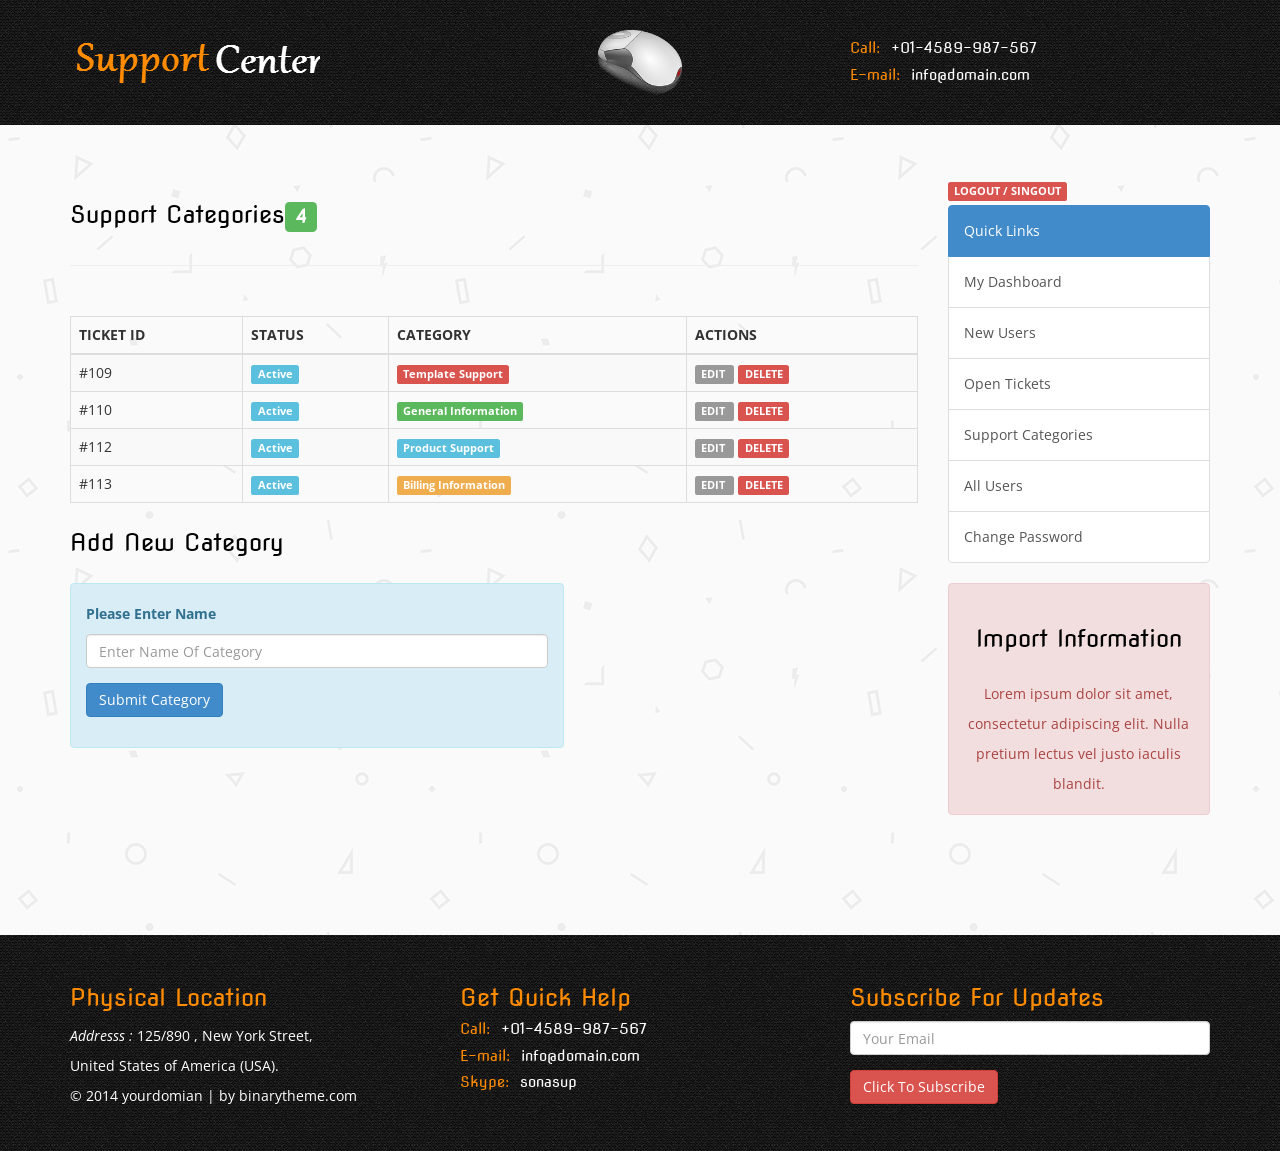
<file: bs-support-amin/bs-support-amin/support-admin/admin-support-cat.html>
﻿<!DOCTYPE html>
<!--[if lt IE 7 ]><html class="ie ie6" lang="en"> <![endif]-->
<!--[if IE 7 ]><html class="ie ie7" lang="en"> <![endif]-->
<!--[if IE 8 ]><html class="ie ie8" lang="en"> <![endif]-->
<!--[if (gte IE 9)|!(IE)]><!-->
<html lang="en">
<!--<![endif]-->
<head>
    <meta charset="utf-8" />
    <meta name="viewport" content="width=device-width, initial-scale=1, maximum-scale=1" />
    <meta name="description" content="" />
    <meta name="author" content="" />
    <!--[if IE]>
        <meta http-equiv="X-UA-Compatible" content="IE=edge,chrome=1">
        <![endif]-->
    <title>Support Admin</title>
    <!-- BOOTSTRAP CORE STYLE CSS -->
    <link href="assets/css/bootstrap.css" rel="stylesheet" />
    <!-- FONT AWESOME CSS -->
    <link href="assets/css/font-awesome.min.css" rel="stylesheet" />
    <!-- CUSTOM STYLE CSS -->
    <link href="assets/css/style.css" rel="stylesheet" />
    <!-- Google	Fonts -->
    <link href='http://fonts.googleapis.com/css?family=Nova+Flat' rel='stylesheet' type='text/css' />
    <link href='http://fonts.googleapis.com/css?family=Open+Sans:400,700,300' rel='stylesheet' type='text/css' />
    <!-- HTML5 shim and Respond.js IE8 support of HTML5 elements and media queries -->
    <!--[if lt IE 9]>
      <script src="https://oss.maxcdn.com/libs/html5shiv/3.7.0/html5shiv.js"></script>
      <script src="https://oss.maxcdn.com/libs/respond.js/1.3.0/respond.min.js"></script>
    <![endif]-->
</head>
<body>
    <div id="head">
        <div class="container">
            <div class="row">

                <div class="col-lg-4 col-md-4 col-sm-4">
                    <a href="index.html">
                    <img src="assets/img/logo.png"  />
                        </a>
                </div>
                <div class="col-lg-4 col-md-4 col-sm-4 text-center" >
                     <img src="assets/img/top-mouse.png "  class="header-mid" />
                </div>
                <div class="col-lg-4 col-md-4 col-sm-4">
                    <h4><span>Call:</span> +01-4589-987-567</h4>
                    <h4><span>E-mail:</span> info@domain.com</h4>
                </div>
                
            </div>
        </div>
    </div>
    
    <section id="main" >
        <div class="container" >
            <div class="row">
                <div class="col-lg-9 col-md-9 col-sm-9">
                 
                     <h3>Support Categories<span class="label label-success">4</span></h3>
                      
                   <div class="hr-div"> <hr /></div>
                            <div class="table-responsive">
                                <table class="table table-striped table-bordered table-hover">
                                    <thead>
                                        <tr>
                                            <th>TICKET ID</th>
                                            <th>STATUS</th>
                                            <th>CATEGORY</th>
                                             <th>ACTIONS</th>
                                        </tr>
                                    </thead>
                                    <tbody>
                                        <tr>
                                            <td>#109</td>
                                           <td><span class="label label-info">Active</span></td>
                                            <td><span class="label label-danger">Template Support</span></td>
                                            <td><a href="#" class="label label-default">EDIT </a> &nbsp;<a href="#" class="label label-danger">DELETE </a> </td>
                                        </tr>
                                       <tr>
                                            <td>#110</td>
                                          <td><span class="label label-info">Active</span></td>
                                            <td><span class="label label-success">General Information</span></td>
                                           <td><a href="#" class="label label-default">EDIT </a> &nbsp;<a href="#" class="label label-danger">DELETE </a> </td>
                                        </tr>
                                      
                                         <tr>
                                            <td>#112</td>
                                            <td><span class="label label-info">Active</span></td>
                                            <td><span class="label label-info">Product Support</span></td>
                                            <td><a href="#" class="label label-default">EDIT </a> &nbsp;<a href="#" class="label label-danger">DELETE </a> </td>

                                        </tr>
                                        <tr>
                                            <td>#113</td>
                                             <td><span class="label label-info">Active</span></td>
                                            <td><span class="label label-warning">Billing Information</span></td>
                                            <td><a href="#" class="label label-default">EDIT </a> &nbsp;<a href="#" class="label label-danger">DELETE </a> </td>

                                        </tr>
                                         
                                    </tbody>
                                </table>
                            </div>
                    <h3>Add New Category</h3>
                    <div class="col-lg-7 alert alert-info">
                        <div class="form-group ">
                             <label>Please Enter Name</label>
                            <input type="text" class="form-control" required="required" placeholder="Enter Name Of Category" />
                        
                        </div>

                        <div class="form-group">
                            <button type="submit" class="btn btn-primary">Submit Category</button>
                        </div>
                    </div>
                        
                     
                    </div>
               <div class="col-lg-3 col-md-3 col-sm-3">
                    <a href="index.html" class=" label label-danger"><strong>LOGOUT / SINGOUT</strong> </a>
                    <div class="list-group">
                        <a href="#" class="list-group-item active">Quick Links
                        </a>

                      
                        <a href="admin-dashboard.html" class="list-group-item">My Dashboard</a>
                        <a href="admin-user-list.html" class="list-group-item">New Users</a>
                        <a href="admin-open-tickets.html" class="list-group-item">Open Tickets</a>
                        <a href="admin-support-cat.html" class="list-group-item">Support Categories</a>
                         <a href="admin-user-list.html" class="list-group-item">All Users</a>
                        <a href="admin-change-password.html" class="list-group-item">Change Password</a>


                    </div>
                    <div class="alert alert-danger text-center">
                        <h3>Import Information</h3>
                       Lorem ipsum dolor sit amet, consectetur adipiscing elit.
                         Nulla pretium lectus vel justo iaculis blandit.  
                    </div>
                    
                </div>
            </div>
        </div>
    </section>
  <div id="footer">
        <div class="container">

            <div class="row">
                <div class="col-lg-4 col-md-4 col-sm-4">
                    <h3>Physical Location</h3>
                    <p>
                        <i>Addresss :</i> 125/890 , New York Street,
                        <br />
                         United States of America (USA).
                         <br />
                       &copy; 2014 yourdomian | by <a href="http://www.binarytheme.com/" style="color:#fff;" target="_blank">binarytheme.com</a>
                   
                    </p>
                </div>
                <div class="col-lg-4 col-md-4 col-sm-4">
                    <h3>Get Quick Help</h3>
                    <h4><span> Call: </span>+01-4589-987-567</h4>
                    <h4><span>E-mail: </span>info@domain.com</h4>
                    <h4><span>Skype:</span> sonasup</h4>
                </div>
                <div class="col-lg-4 col-md-4 col-sm-4">

                    <h3>Subscribe For Updates</h3>
                    <form>

                        <div class="form-group">
                            <input type="text" class="form-control" required="required" placeholder="Your Email" />
                        </div>


                        <div class="form-group">
                            <button type="submit" class="btn btn-danger">Click To Subscribe</button>
                        </div>
                    </form>
                </div>




            </div>

        </div>

    </div>
    <!--  Jquery Core Script -->
    <script src="assets/js/jquery-1.10.2.js"></script>
    <!--  Core Bootstrap Script -->
    <script src="assets/js/bootstrap.js"></script>

</body>
</html>
</file>
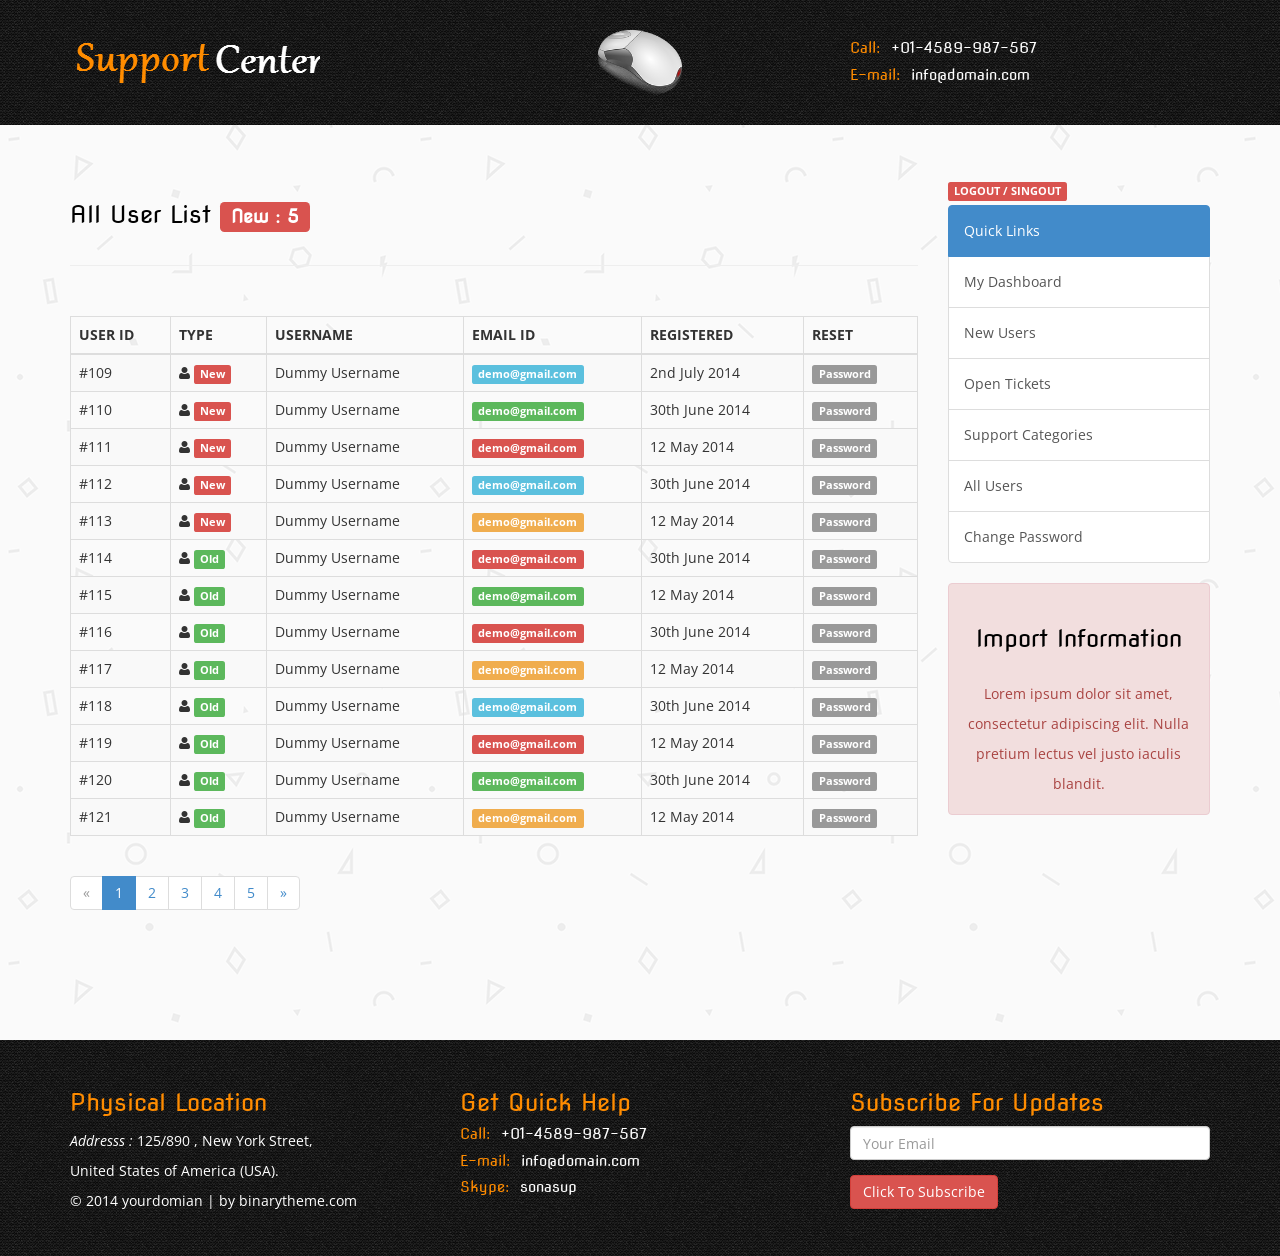
<file: bs-support-amin/bs-support-amin/support-admin/admin-user-list.html>
﻿<!DOCTYPE html>
<!--[if lt IE 7 ]><html class="ie ie6" lang="en"> <![endif]-->
<!--[if IE 7 ]><html class="ie ie7" lang="en"> <![endif]-->
<!--[if IE 8 ]><html class="ie ie8" lang="en"> <![endif]-->
<!--[if (gte IE 9)|!(IE)]><!-->
<html lang="en">
<!--<![endif]-->
<head>
    <meta charset="utf-8" />
    <meta name="viewport" content="width=device-width, initial-scale=1, maximum-scale=1" />
    <meta name="description" content="" />
    <meta name="author" content="" />
    <!--[if IE]>
        <meta http-equiv="X-UA-Compatible" content="IE=edge,chrome=1">
        <![endif]-->
    <title>Support Admin</title>
    <!-- BOOTSTRAP CORE STYLE CSS -->
    <link href="assets/css/bootstrap.css" rel="stylesheet" />
    <!-- FONT AWESOME CSS -->
    <link href="assets/css/font-awesome.min.css" rel="stylesheet" />
    <!-- CUSTOM STYLE CSS -->
    <link href="assets/css/style.css" rel="stylesheet" />
    <!-- Google	Fonts -->
    <link href='http://fonts.googleapis.com/css?family=Nova+Flat' rel='stylesheet' type='text/css' />
    <link href='http://fonts.googleapis.com/css?family=Open+Sans:400,700,300' rel='stylesheet' type='text/css' />
    <!-- HTML5 shim and Respond.js IE8 support of HTML5 elements and media queries -->
    <!--[if lt IE 9]>
      <script src="https://oss.maxcdn.com/libs/html5shiv/3.7.0/html5shiv.js"></script>
      <script src="https://oss.maxcdn.com/libs/respond.js/1.3.0/respond.min.js"></script>
    <![endif]-->
</head>
<body>
    <div id="head">
        <div class="container">
            <div class="row">

                <div class="col-lg-4 col-md-4 col-sm-4">
                    <a href="index.html">
                    <img src="assets/img/logo.png"  />
                        </a>
                </div>
                <div class="col-lg-4 col-md-4 col-sm-4 text-center" >
                     <img src="assets/img/top-mouse.png "  class="header-mid" />
                </div>
                <div class="col-lg-4 col-md-4 col-sm-4">
                    <h4><span>Call:</span> +01-4589-987-567</h4>
                    <h4><span>E-mail:</span> info@domain.com</h4>
                </div>
                
            </div>
        </div>
    </div>    
    <section id="main">
        <div class="container">
            <div class="row">
                <div class="col-lg-9 col-md-9 col-sm-9 ">

                     <h3>All User List <span class="label label-danger"> New : 5</span></h3>
                      <div class="hr-div"> <hr /></div>
                                                  <div class="table-responsive">
                                <table class="table table-striped table-bordered table-hover">
                                    <thead>
                                        <tr>
                                            <th>USER ID</th>
                                              <th>TYPE</th>
                                            <th>USERNAME</th>
                                            <th>EMAIL ID</th>
                                            <th>REGISTERED</th>
                                             <th>RESET</th>
                                           
                                        </tr>
                                    </thead>
                                    <tbody>
                                        <tr>
                                            <td>#109</td>
                                             <td> <i class="fa fa-user" ></i> <span class="label label-danger">New</span></td>
                                            <td>Dummy Username</td>
                                            <td><span class="label label-info">demo@gmail.com</span></td>
                                            <td>2nd July 2014</td>
                                            <td><a href="#" class="label label-default">Password </a></td>
                                        </tr>
                                       <tr>
                                            <td>#110</td>
                                               <td> <i class="fa fa-user" ></i> <span class="label label-danger">New</span></td>
                                            <td>Dummy Username</td>
                                            <td><span class="label label-success">demo@gmail.com</span></td>
                                            <td>30th June 2014</td>
                                             <td><a href="#" class="label label-default">Password </a></td>
                                        </tr>
                                        <tr>
                                            <td>#111</td>
                                                 <td> <i class="fa fa-user" ></i> <span class="label label-danger">New</span></td>
                                            <td>Dummy Username</td>
                                            <td><span class="label label-danger">demo@gmail.com</span></td>
                                            <td>12 May 2014</td>
                                             <td><a href="#" class="label label-default">Password </a></td>
                                        </tr>
                                         <tr>
                                            <td>#112</td>
                                                <td> <i class="fa fa-user" ></i> <span class="label label-danger">New</span></td>
                                            <td>Dummy Username</td>
                                            <td><span class="label label-info">demo@gmail.com</span></td>
                                            <td>30th June 2014</td>
                                            <td><a href="#" class="label label-default">Password </a></td>
                                        </tr>
                                        <tr>
                                            <td>#113</td>
                                               <td> <i class="fa fa-user" ></i> <span class="label label-danger">New</span></td>
                                            <td>Dummy Username</td>
                                            <td><span class="label label-warning">demo@gmail.com</span></td>
                                            <td>12 May 2014</td>
                                             <td><a href="#" class="label label-default">Password </a></td>
                                        </tr>
                                         <tr>
                                            <td>#114</td>
                                                <td> <i class="fa fa-user" ></i> <span class="label label-success">Old</span></td>
                                            <td>Dummy Username</td>
                                            <td><span class="label label-danger">demo@gmail.com</span></td>
                                            <td>30th June 2014</td>
                                            <td><a href="#" class="label label-default">Password </a></td>
                                        </tr>
                                        <tr>
                                            <td>#115</td>
                                             <td> <i class="fa fa-user" ></i> <span class="label label-success">Old</span></td>
                                            <td>Dummy Username</td>
                                            <td><span class="label label-success">demo@gmail.com</span></td>
                                            <td>12 May 2014</td>
                                            <td><a href="#" class="label label-default">Password </a></td>
                                        </tr>
                                         <tr>
                                            <td>#116</td>
                                           <td> <i class="fa fa-user" ></i> <span class="label label-success">Old</span></td>
                                            <td>Dummy Username</td>
                                            <td><span class="label label-danger">demo@gmail.com</span></td>
                                            <td>30th June 2014</td>
                                             <td><a href="#" class="label label-default">Password </a></td>
                                        </tr>
                                        <tr>
                                            <td>#117</td>
                                             <td> <i class="fa fa-user" ></i> <span class="label label-success">Old</span></td>
                                            <td>Dummy Username</td>
                                            <td><span class="label label-warning">demo@gmail.com</span></td>
                                            <td>12 May 2014</td>
                                             <td><a href="#" class="label label-default">Password </a></td>
                                        </tr>
                                        <tr>
                                            <td>#118</td>
                                             <td> <i class="fa fa-user" ></i> <span class="label label-success">Old</span></td>
                                            <td>Dummy Username</td>
                                            <td><span class="label label-info">demo@gmail.com</span></td>
                                            <td>30th June 2014</td>
                                            <td><a href="#" class="label label-default">Password </a></td>
                                        </tr>
                                        <tr>
                                            <td>#119</td>
                                            <td> <i class="fa fa-user" ></i> <span class="label label-success">Old</span></td>
                                            <td>Dummy Username</td>
                                            <td><span class="label label-danger">demo@gmail.com</span></td>
                                            <td>12 May 2014</td>
                                            <td><a href="#" class="label label-default">Password </a></td>
                                        </tr>
                                        <tr>
                                            <td>#120</td>
                                           <td> <i class="fa fa-user" ></i> <span class="label label-success">Old</span></td>
                                            <td>Dummy Username</td>
                                            <td><span class="label label-success">demo@gmail.com</span></td>
                                            <td>30th June 2014</td>
                                           <td><a href="#" class="label label-default">Password </a></td>
                                        </tr>
                                        <tr>
                                            <td>#121</td>
                                           <td> <i class="fa fa-user" ></i> <span class="label label-success">Old</span></td>
                                            <td>Dummy Username</td>
                                            <td><span class="label label-warning">demo@gmail.com</span></td>
                                            <td>12 May 2014</td>
                                            <td><a href="#" class="label label-default">Password </a></td>
                                        </tr>
                                    </tbody>
                                </table>
                            </div>
                    <ul class="pagination">
  <li class="disabled"><a href="#">&laquo;</a></li>
  <li class="active"><a href="#">1</a></li>
  <li><a href="#">2</a></li>
  <li><a href="#">3</a></li>
  <li><a href="#">4</a></li>
  <li><a href="#">5</a></li>
  <li><a href="#">&raquo;</a></li>

                </div>
                <div class="col-lg-3 col-md-3 col-sm-3">
                    <a href="index.html" class=" label label-danger"><strong>LOGOUT / SINGOUT</strong> </a>
                    <div class="list-group">
                        <a href="#" class="list-group-item active">Quick Links
                        </a>

                        <a href="admin-dashboard.html" class="list-group-item">My Dashboard</a>
                        <a href="admin-user-list.html" class="list-group-item">New Users</a>
                        <a href="admin-open-tickets.html" class="list-group-item">Open Tickets</a>
                        <a href="admin-support-cat.html" class="list-group-item">Support Categories</a>
                         <a href="admin-user-list.html" class="list-group-item">All Users</a>
                        <a href="admin-change-password.html" class="list-group-item">Change Password</a>


                    </div>
                    <div class="alert alert-danger text-center">
                        <h3>Import Information</h3>
                       Lorem ipsum dolor sit amet, consectetur adipiscing elit.
                         Nulla pretium lectus vel justo iaculis blandit.  
                    </div>
                    
                </div>
            </div>
        </div>
    </section>
    <div id="footer">
        <div class="container">

            <div class="row">
                <div class="col-lg-4 col-md-4 col-sm-4">
                    <h3>Physical Location</h3>
                    <p>
                        <i>Addresss :</i> 125/890 , New York Street,
                        <br />
                        United States of America (USA).
                         <br />
                       &copy; 2014 yourdomian | by <a href="http://www.binarytheme.com/" style="color:#fff;" target="_blank">binarytheme.com</a>
                   
                    </p>
                </div>
                <div class="col-lg-4 col-md-4 col-sm-4">
                    <h3>Get Quick Help</h3>
                    <h4><span>Call: </span>+01-4589-987-567</h4>
                    <h4><span>E-mail: </span>info@domain.com</h4>
                    <h4><span>Skype:</span> sonasup</h4>
                </div>
                <div class="col-lg-4 col-md-4 col-sm-4">

                    <h3>Subscribe For Updates</h3>
                    <form>

                        <div class="form-group">
                            <input type="text" class="form-control" required="required" placeholder="Your Email" />
                        </div>


                        <div class="form-group">
                            <button type="submit" class="btn btn-danger">Click To Subscribe</button>
                        </div>
                    </form>
                </div>




            </div>

        </div>

    </div>
    <!--  Jquery Core Script -->
    <script src="assets/js/jquery-1.10.2.js"></script>
    <!--  Core Bootstrap Script -->
    <script src="assets/js/bootstrap.js"></script>

</body>
</html>
</file>
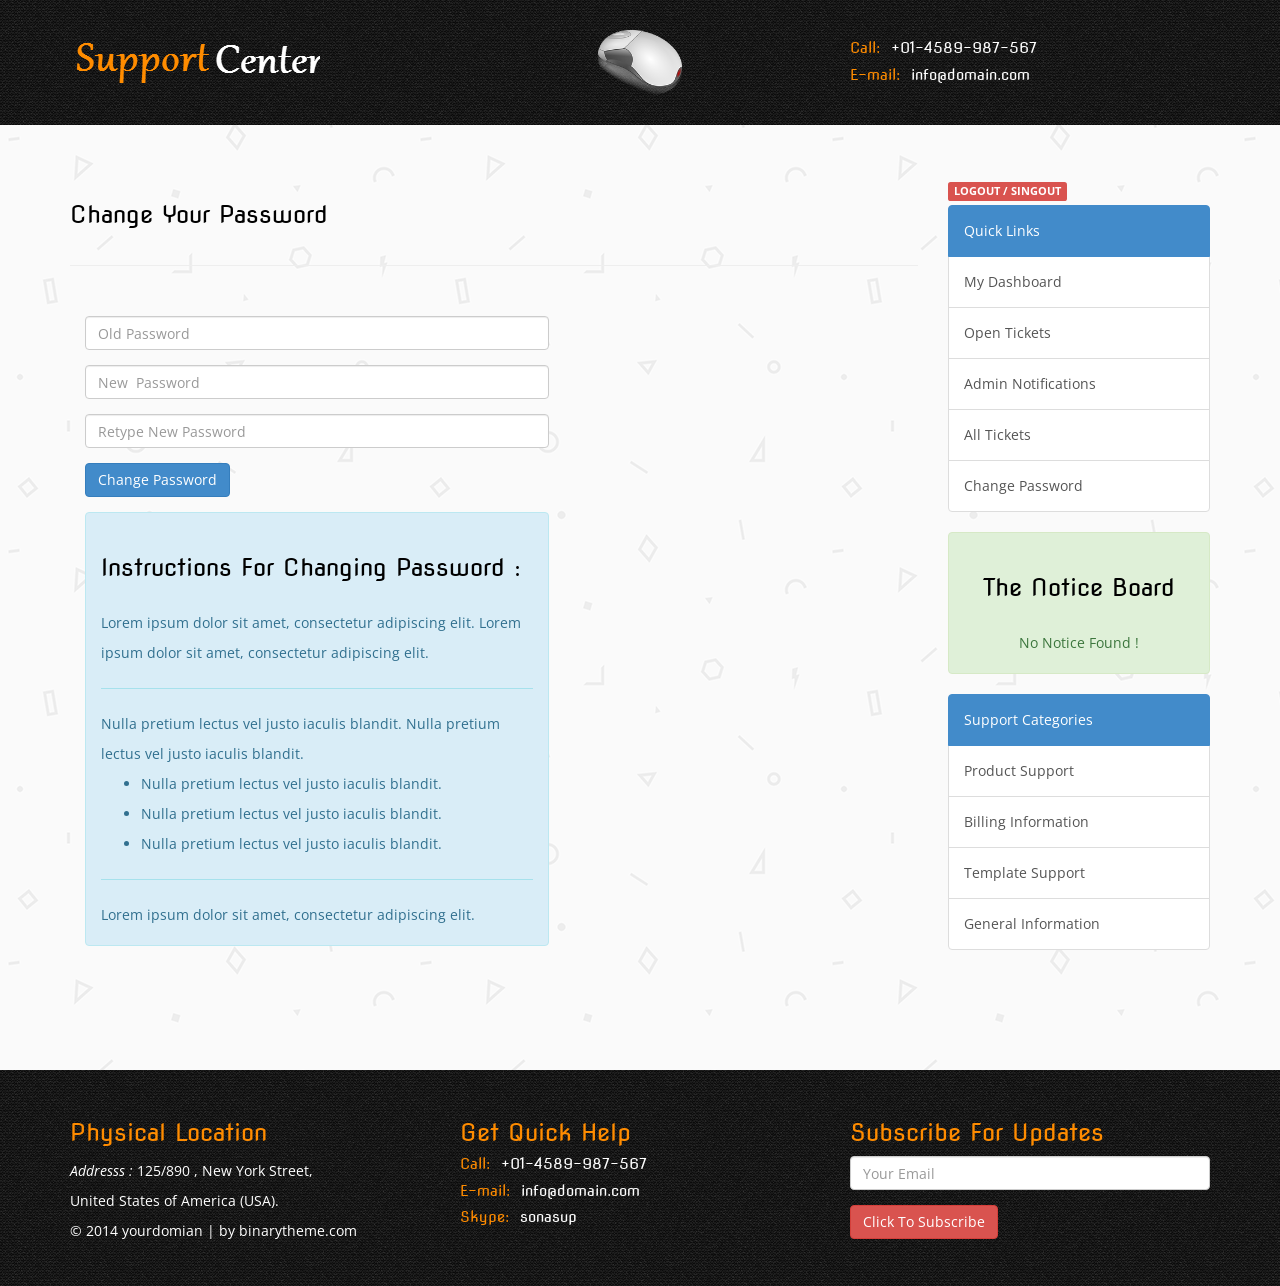
<file: bs-support-amin/bs-support-amin/support-admin/change-password.html>
﻿<!DOCTYPE html>
<!--[if lt IE 7 ]><html class="ie ie6" lang="en"> <![endif]-->
<!--[if IE 7 ]><html class="ie ie7" lang="en"> <![endif]-->
<!--[if IE 8 ]><html class="ie ie8" lang="en"> <![endif]-->
<!--[if (gte IE 9)|!(IE)]><!-->
<html lang="en">
<!--<![endif]-->
<head>
    <meta charset="utf-8" />
    <meta name="viewport" content="width=device-width, initial-scale=1, maximum-scale=1" />
    <meta name="description" content="" />
    <meta name="author" content="" />
    <!--[if IE]>
        <meta http-equiv="X-UA-Compatible" content="IE=edge,chrome=1">
        <![endif]-->
    <title>Support Admin</title>
    <!-- BOOTSTRAP CORE STYLE CSS -->
    <link href="assets/css/bootstrap.css" rel="stylesheet" />
    <!-- FONT AWESOME CSS -->
    <link href="assets/css/font-awesome.min.css" rel="stylesheet" />
    <!-- CUSTOM STYLE CSS -->
    <link href="assets/css/style.css" rel="stylesheet" />
    <!-- Google	Fonts -->
    <link href='http://fonts.googleapis.com/css?family=Nova+Flat' rel='stylesheet' type='text/css' />
    <link href='http://fonts.googleapis.com/css?family=Open+Sans:400,700,300' rel='stylesheet' type='text/css' />
    <!-- HTML5 shim and Respond.js IE8 support of HTML5 elements and media queries -->
    <!--[if lt IE 9]>
      <script src="https://oss.maxcdn.com/libs/html5shiv/3.7.0/html5shiv.js"></script>
      <script src="https://oss.maxcdn.com/libs/respond.js/1.3.0/respond.min.js"></script>
    <![endif]-->
</head>
<body>
    <div id="head">
        <div class="container">
            <div class="row">

                <div class="col-lg-4 col-md-4 col-sm-4">
                    <a href="index.html">
                    <img src="assets/img/logo.png"  />
                        </a>
                </div>
                <div class="col-lg-4 col-md-4 col-sm-4 text-center" >
                     <img src="assets/img/top-mouse.png "  class="header-mid" />
                </div>
                <div class="col-lg-4 col-md-4 col-sm-4">
                    <h4><span>Call:</span> +01-4589-987-567</h4>
                    <h4><span>E-mail:</span> info@domain.com</h4>
                </div>
                
            </div>
        </div>
    </div>
    
    <section id="main" >
        <div class="container" >
            <div class="row">
                <div class="col-lg-9 col-md-9 col-sm-9">
                 
                      <h3>Change Your Password</h3>
                      <div class="hr-div"> <hr /></div>
                        <div class="col-lg-7 col-md-7 col-sm-7">
                            <form>
                      
                        <div class="form-group">
                            <input type="text" class="form-control" required="required" placeholder="Old Password" />
                        </div>
                        <div class="form-group">
                            <input type="text" class="form-control" required="required" placeholder="New  Password" />
                        </div>
                        <div class="form-group">
                            <input type="text" class="form-control" required="required" placeholder="Retype New Password" />
                        </div>

                        <div class="form-group">
                            <a href="#" class="btn btn-primary">Change Password</a>
                        </div>
                    </form>
                            <div class="alert alert-info">
                        <h3>Instructions For Changing Password :</h3>
                       Lorem ipsum dolor sit amet, consectetur adipiscing elit.
                          
                                 Lorem ipsum dolor sit amet, consectetur adipiscing elit.
                                <hr />
                                 Nulla pretium lectus vel justo iaculis blandit.
                                 Nulla pretium lectus vel justo iaculis blandit.
                                <ul>
                                    <li>
                                        Nulla pretium lectus vel justo iaculis blandit. 
                                    </li>
                                    <li>
                                        Nulla pretium lectus vel justo iaculis blandit. 
                                    </li>
                                    <li>
                                        Nulla pretium lectus vel justo iaculis blandit. 
                                    </li>
                                   
                                </ul>
                                <hr />
                                 Lorem ipsum dolor sit amet, consectetur adipiscing elit.
                    </div>
                        </div>
                    
                          
                    
                    </div>
                <div class="col-lg-3 col-md-3 col-sm-3">
                      <a href="index.html" class=" label label-danger"><strong>LOGOUT / SINGOUT</strong> </a>
                        <div class="list-group">
  <a href="#" class="list-group-item active">
    Quick Links
  </a>
  <a href="user-dashboard.html" class="list-group-item">My Dashboard</a>
  <a href="open-tickets.html" class="list-group-item">Open Tickets</a>
  <a href="notifications.html" class="list-group-item">Admin Notifications</a>
  <a href="ticket-history.html" class="list-group-item">All Tickets</a>
   <a href="change-password.html" class="list-group-item">Change Password</a>
</div>
                     <div class="alert alert-success text-center" >
                        <h3>The Notice Board</h3>
                        No Notice Found ! 
                    </div>
                       <div class="list-group">
  <a href="#" class="list-group-item active">
    Support Categories
  </a>
                            <a href="#" class="list-group-item">Product Support</a>
  <a href="#" class="list-group-item">Billing Information</a>
 
  <a href="#" class="list-group-item">Template Support</a>
  <a href="#" class="list-group-item">General Information</a>
</div>
                      
                    
                    
                </div>
            </div>
        </div>
    </section>
  <div id="footer">
        <div class="container">

            <div class="row">
                <div class="col-lg-4 col-md-4 col-sm-4">
                    <h3>Physical Location</h3>
                    <p>
                        <i>Addresss :</i> 125/890 , New York Street,
                        <br />
                         United States of America (USA).
                         <br />
                       &copy; 2014 yourdomian | by <a href="http://www.binarytheme.com/" style="color:#fff;" target="_blank">binarytheme.com</a>
                   
                    </p>
                </div>
                <div class="col-lg-4 col-md-4 col-sm-4">
                    <h3>Get Quick Help</h3>
                    <h4><span> Call: </span>+01-4589-987-567</h4>
                    <h4><span>E-mail: </span>info@domain.com</h4>
                    <h4><span>Skype:</span> sonasup</h4>
                </div>
                <div class="col-lg-4 col-md-4 col-sm-4">

                    <h3>Subscribe For Updates</h3>
                    <form>

                        <div class="form-group">
                            <input type="text" class="form-control" required="required" placeholder="Your Email" />
                        </div>


                        <div class="form-group">
                            <button type="submit" class="btn btn-danger">Click To Subscribe</button>
                        </div>
                    </form>
                </div>




            </div>

        </div>

    </div>
    <!--  Jquery Core Script -->
    <script src="assets/js/jquery-1.10.2.js"></script>
    <!--  Core Bootstrap Script -->
    <script src="assets/js/bootstrap.js"></script>

</body>
</html>
</file>
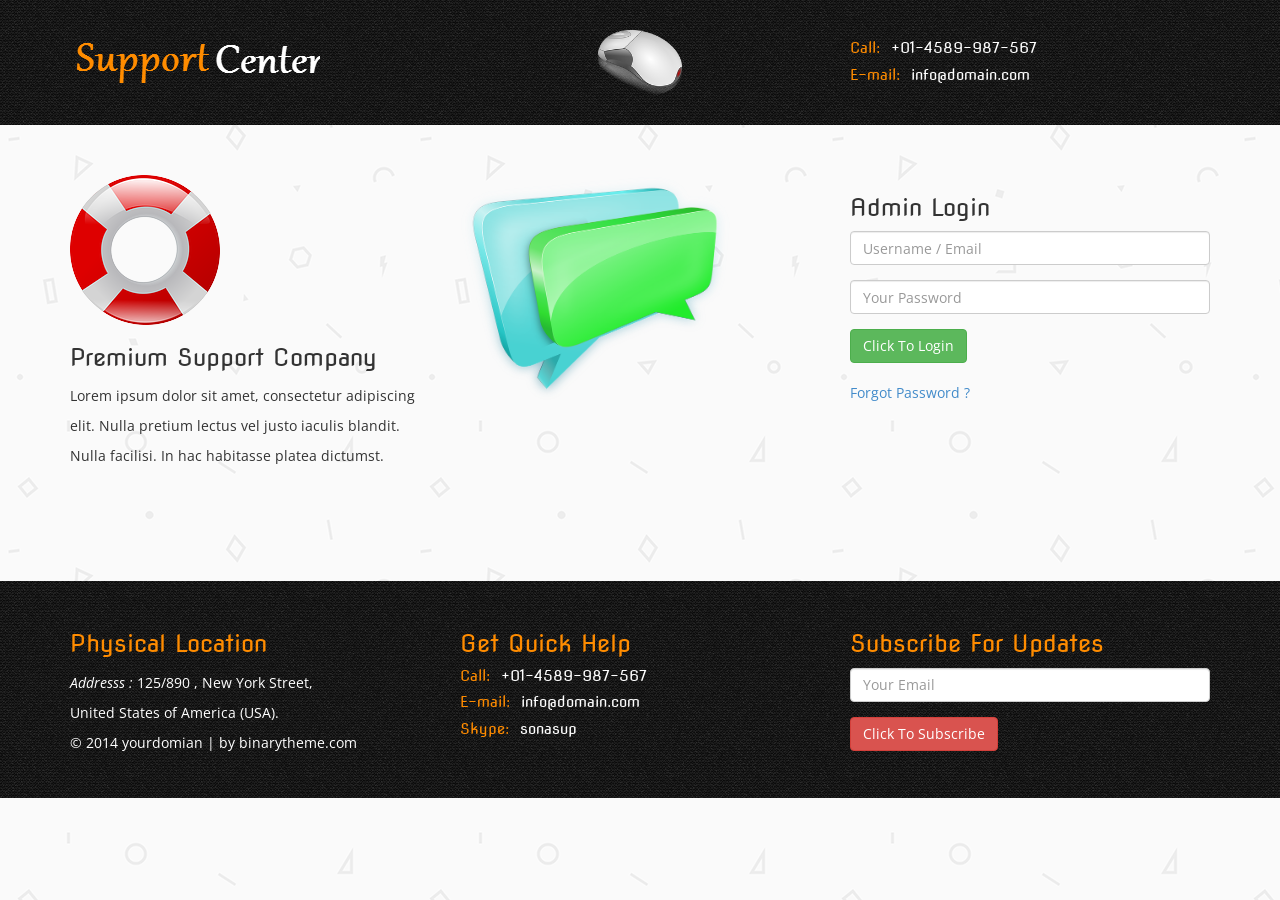
<file: bs-support-amin/bs-support-amin/support-admin/index-admin.html>
﻿<!DOCTYPE html>
<!--[if lt IE 7 ]><html class="ie ie6" lang="en"> <![endif]-->
<!--[if IE 7 ]><html class="ie ie7" lang="en"> <![endif]-->
<!--[if IE 8 ]><html class="ie ie8" lang="en"> <![endif]-->
<!--[if (gte IE 9)|!(IE)]><!-->
<html lang="en">
<!--<![endif]-->
<head>
    <meta charset="utf-8" />
    <meta name="viewport" content="width=device-width, initial-scale=1, maximum-scale=1" />
    <meta name="description" content="" />
    <meta name="author" content="" />
    <!--[if IE]>
        <meta http-equiv="X-UA-Compatible" content="IE=edge,chrome=1">
        <![endif]-->
    <title>Support Admin</title>
    <!-- BOOTSTRAP CORE STYLE CSS -->
    <link href="assets/css/bootstrap.css" rel="stylesheet" />
    <!-- FONT AWESOME CSS -->
    <link href="assets/css/font-awesome.min.css" rel="stylesheet" />
    <!-- CUSTOM STYLE CSS -->
    <link href="assets/css/style.css" rel="stylesheet" />
    <!-- Google	Fonts -->
    <link href='http://fonts.googleapis.com/css?family=Nova+Flat' rel='stylesheet' type='text/css' />
    <link href='http://fonts.googleapis.com/css?family=Open+Sans:400,700,300' rel='stylesheet' type='text/css' />
    <!-- HTML5 shim and Respond.js IE8 support of HTML5 elements and media queries -->
    <!--[if lt IE 9]>
      <script src="https://oss.maxcdn.com/libs/html5shiv/3.7.0/html5shiv.js"></script>
      <script src="https://oss.maxcdn.com/libs/respond.js/1.3.0/respond.min.js"></script>
    <![endif]-->
</head>
<body>
    <div id="head">
        <div class="container">
            <div class="row">

                <div class="col-lg-4 col-md-4 col-sm-4">
                    <a href="index.html">
                    <img src="assets/img/logo.png"  />
                        </a>
                </div>
                <div class="col-lg-4 col-md-4 col-sm-4 text-center" >
                     <img src="assets/img/top-mouse.png "  class="header-mid" />
                </div>
                <div class="col-lg-4 col-md-4 col-sm-4">
                    <h4><span>Call:</span> +01-4589-987-567</h4>
                    <h4><span>E-mail:</span> info@domain.com</h4>
                </div>
                
            </div>
        </div>
    </div>
    <section >
        <div class="container">
            <div class="row">

                <div class="col-lg-4 col-md-4 col-sm-4">
                    <img src="assets/img/up.png" class="img-responsive" />
                    <h3>Premium Support Company</h3>
                    <p>
                        Lorem ipsum dolor sit amet, consectetur adipiscing elit.
                       Nulla pretium lectus vel justo iaculis blandit.
                       Nulla facilisi. In hac habitasse platea dictumst.
                    </p>
                </div>
                <div class="col-lg-4 col-md-4 col-sm-4">
                    <img src="assets/img/moniter.png" class="img-responsive img-max-width" />

                </div>
                <div class="col-lg-4 col-md-4 col-sm-4">
                    <h3>Admin Login </h3>
                    <form>
                        <div class="form-group">
                            <input type="text" class="form-control" required="required" placeholder="Username / Email" />
                        </div>
                        <div class="form-group">
                            <input type="text" class="form-control" required="required" placeholder="Your Password" />
                        </div>
                        <div class="form-group">
                            <a href="admin-dashboard.html" class="btn btn-success">Click To Login</a>
                        </div>
                        <a href="#">Forgot Password ?</a>

                    </form>
                </div>
            </div>

        </div>

    </section>
    
    <div id="footer">
        <div class="container">

            <div class="row">
                <div class="col-lg-4 col-md-4 col-sm-4">
                    <h3>Physical Location</h3>
                    <p>
                        <i>Addresss :</i> 125/890 , New York Street,
                        <br />
                         United States of America (USA).
                         <br />
                       &copy; 2014 yourdomian | by <a href="http://www.binarytheme.com/" style="color:#fff;" target="_blank">binarytheme.com</a>
                   
                    </p>
                </div>
                <div class="col-lg-4 col-md-4 col-sm-4">
                    <h3>Get Quick Help</h3>
                    <h4><span> Call: </span>+01-4589-987-567</h4>
                    <h4><span>E-mail: </span>info@domain.com</h4>
                    <h4><span>Skype:</span> sonasup</h4>
                </div>
                <div class="col-lg-4 col-md-4 col-sm-4">

                    <h3>Subscribe For Updates</h3>
                    <form>

                        <div class="form-group">
                            <input type="text" class="form-control" required="required" placeholder="Your Email" />
                        </div>


                        <div class="form-group">
                            <button type="submit" class="btn btn-danger">Click To Subscribe</button>
                        </div>
                    </form>
                </div>




            </div>

        </div>

    </div>
    <!--  Jquery Core Script -->
    <script src="assets/js/jquery-1.10.2.js"></script>
    <!--  Core Bootstrap Script -->
    <script src="assets/js/bootstrap.js"></script>

</body>
</html>
</file>
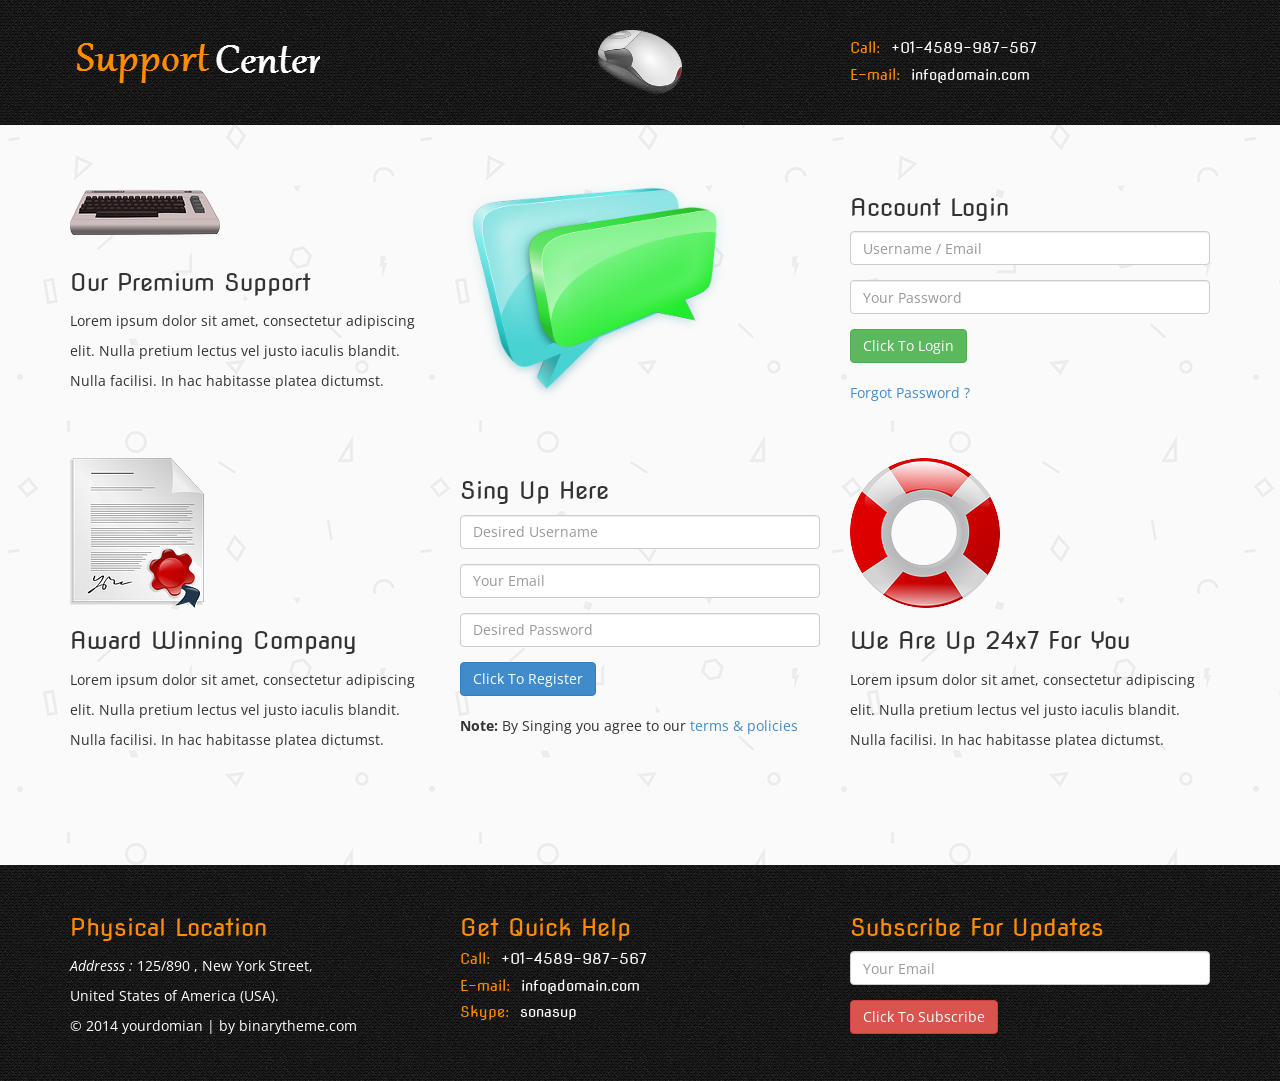
<file: bs-support-amin/bs-support-amin/support-admin/index-user.html>
﻿<!DOCTYPE html>
<!--[if lt IE 7 ]><html class="ie ie6" lang="en"> <![endif]-->
<!--[if IE 7 ]><html class="ie ie7" lang="en"> <![endif]-->
<!--[if IE 8 ]><html class="ie ie8" lang="en"> <![endif]-->
<!--[if (gte IE 9)|!(IE)]><!-->
<html lang="en">
<!--<![endif]-->
<head>
    <meta charset="utf-8" />
    <meta name="viewport" content="width=device-width, initial-scale=1, maximum-scale=1" />
    <meta name="description" content="" />
    <meta name="author" content="" />
    <!--[if IE]>
        <meta http-equiv="X-UA-Compatible" content="IE=edge,chrome=1">
        <![endif]-->
    <title>Support Admin</title>
    <!-- BOOTSTRAP CORE STYLE CSS -->
    <link href="assets/css/bootstrap.css" rel="stylesheet" />
    <!-- FONT AWESOME CSS -->
    <link href="assets/css/font-awesome.min.css" rel="stylesheet" />
    <!-- CUSTOM STYLE CSS -->
    <link href="assets/css/style.css" rel="stylesheet" />
    <!-- Google	Fonts -->
    <link href='http://fonts.googleapis.com/css?family=Nova+Flat' rel='stylesheet' type='text/css' />
    <link href='http://fonts.googleapis.com/css?family=Open+Sans:400,700,300' rel='stylesheet' type='text/css' />
    <!-- HTML5 shim and Respond.js IE8 support of HTML5 elements and media queries -->
    <!--[if lt IE 9]>
      <script src="https://oss.maxcdn.com/libs/html5shiv/3.7.0/html5shiv.js"></script>
      <script src="https://oss.maxcdn.com/libs/respond.js/1.3.0/respond.min.js"></script>
    <![endif]-->
</head>
<body>
    <div id="head">
        <div class="container">
            <div class="row">

                <div class="col-lg-4 col-md-4 col-sm-4">
                    <a href="index.html">
                    <img src="assets/img/logo.png"  />
                        </a>
                </div>
                <div class="col-lg-4 col-md-4 col-sm-4 text-center" >
                     <img src="assets/img/top-mouse.png "  class="header-mid" />
                </div>
                <div class="col-lg-4 col-md-4 col-sm-4">
                    <h4><span>Call:</span> +01-4589-987-567</h4>
                    <h4><span>E-mail:</span> info@domain.com</h4>
                </div>
                
            </div>
        </div>
    </div>
    <section >
        <div class="container">
            <div class="row">

                <div class="col-lg-4 col-md-4 col-sm-4">
                    <img src="assets/img/premium.png" class="img-responsive" />
                    <h3>Our Premium Support</h3>
                    <p>
                        Lorem ipsum dolor sit amet, consectetur adipiscing elit.
                       Nulla pretium lectus vel justo iaculis blandit.
                       Nulla facilisi. In hac habitasse platea dictumst.
                    </p>
                </div>
                <div class="col-lg-4 col-md-4 col-sm-4">
                    <img src="assets/img/moniter.png" class="img-responsive img-max-width" />

                </div>
                <div class="col-lg-4 col-md-4 col-sm-4">
                    <h3>Account Login </h3>
                    <form>
                        <div class="form-group">
                            <input type="text" class="form-control" required="required" placeholder="Username / Email" />
                        </div>
                        <div class="form-group">
                            <input type="text" class="form-control" required="required" placeholder="Your Password" />
                        </div>
                        <div class="form-group">
                            <a href="user-dashboard.html" class="btn btn-success">Click To Login</a>
                        </div>
                        <a href="#">Forgot Password ?</a>

                    </form>
                </div>
            </div>

        </div>

    </section>
    <section>
        <div class="container">
            <div class="row">
                <div class="col-lg-4 col-md-4 col-sm-4">
                    <img src="assets/img/award.png" class="img-responsive" />
                    <h3>Award Winning Company</h3>
                    <p>
                        Lorem ipsum dolor sit amet, consectetur adipiscing elit.
                       Nulla pretium lectus vel justo iaculis blandit.
                       Nulla facilisi. In hac habitasse platea dictumst.
                    </p>
                </div>
                <div class="col-lg-4 col-md-4 col-sm-4">

                    <h3>Sing Up Here</h3>
                    <form>
                        <div class="form-group">
                            <input type="text" class="form-control" required="required" placeholder="Desired Username" />
                        </div>
                        <div class="form-group">
                            <input type="text" class="form-control" required="required" placeholder="Your Email" />
                        </div>
                        <div class="form-group">
                            <input type="text" class="form-control" required="required" placeholder="Desired Password" />
                        </div>

                        <div class="form-group">
                            <a href="user-dashboard.html" class="btn btn-primary">Click To Register</a>
                        </div>
                        <strong>Note: </strong>By Singing you agree to our  <a href="#">terms & policies</a>
                    </form>
                </div>


                <div class="col-lg-4 col-md-4 col-sm-4">
                    <img src="assets/img/up.png" class="img-responsive" />
                    <h3>We Are Up 24x7 For You</h3>
                    <p>
                        Lorem ipsum dolor sit amet, consectetur adipiscing elit.
                       Nulla pretium lectus vel justo iaculis blandit.
                       Nulla facilisi. In hac habitasse platea dictumst.
                    </p>
                </div>

            </div>
        </div>

    </section>
    <div id="footer">
        <div class="container">

            <div class="row">
                <div class="col-lg-4 col-md-4 col-sm-4">
                    <h3>Physical Location</h3>
                    <p>
                        <i>Addresss :</i> 125/890 , New York Street,
                        <br />
                         United States of America (USA).
                         <br />
                       &copy; 2014 yourdomian | by <a href="http://www.binarytheme.com/" style="color:#fff;" target="_blank">binarytheme.com</a>
                   
                    </p>
                </div>
                <div class="col-lg-4 col-md-4 col-sm-4">
                    <h3>Get Quick Help</h3>
                    <h4><span> Call: </span>+01-4589-987-567</h4>
                    <h4><span>E-mail: </span>info@domain.com</h4>
                    <h4><span>Skype:</span> sonasup</h4>
                </div>
                <div class="col-lg-4 col-md-4 col-sm-4">

                    <h3>Subscribe For Updates</h3>
                    <form>

                        <div class="form-group">
                            <input type="text" class="form-control" required="required" placeholder="Your Email" />
                        </div>


                        <div class="form-group">
                            <button type="submit" class="btn btn-danger">Click To Subscribe</button>
                        </div>
                    </form>
                </div>




            </div>

        </div>

    </div>
    <!--  Jquery Core Script -->
    <script src="assets/js/jquery-1.10.2.js"></script>
    <!--  Core Bootstrap Script -->
    <script src="assets/js/bootstrap.js"></script>

</body>
</html>
</file>
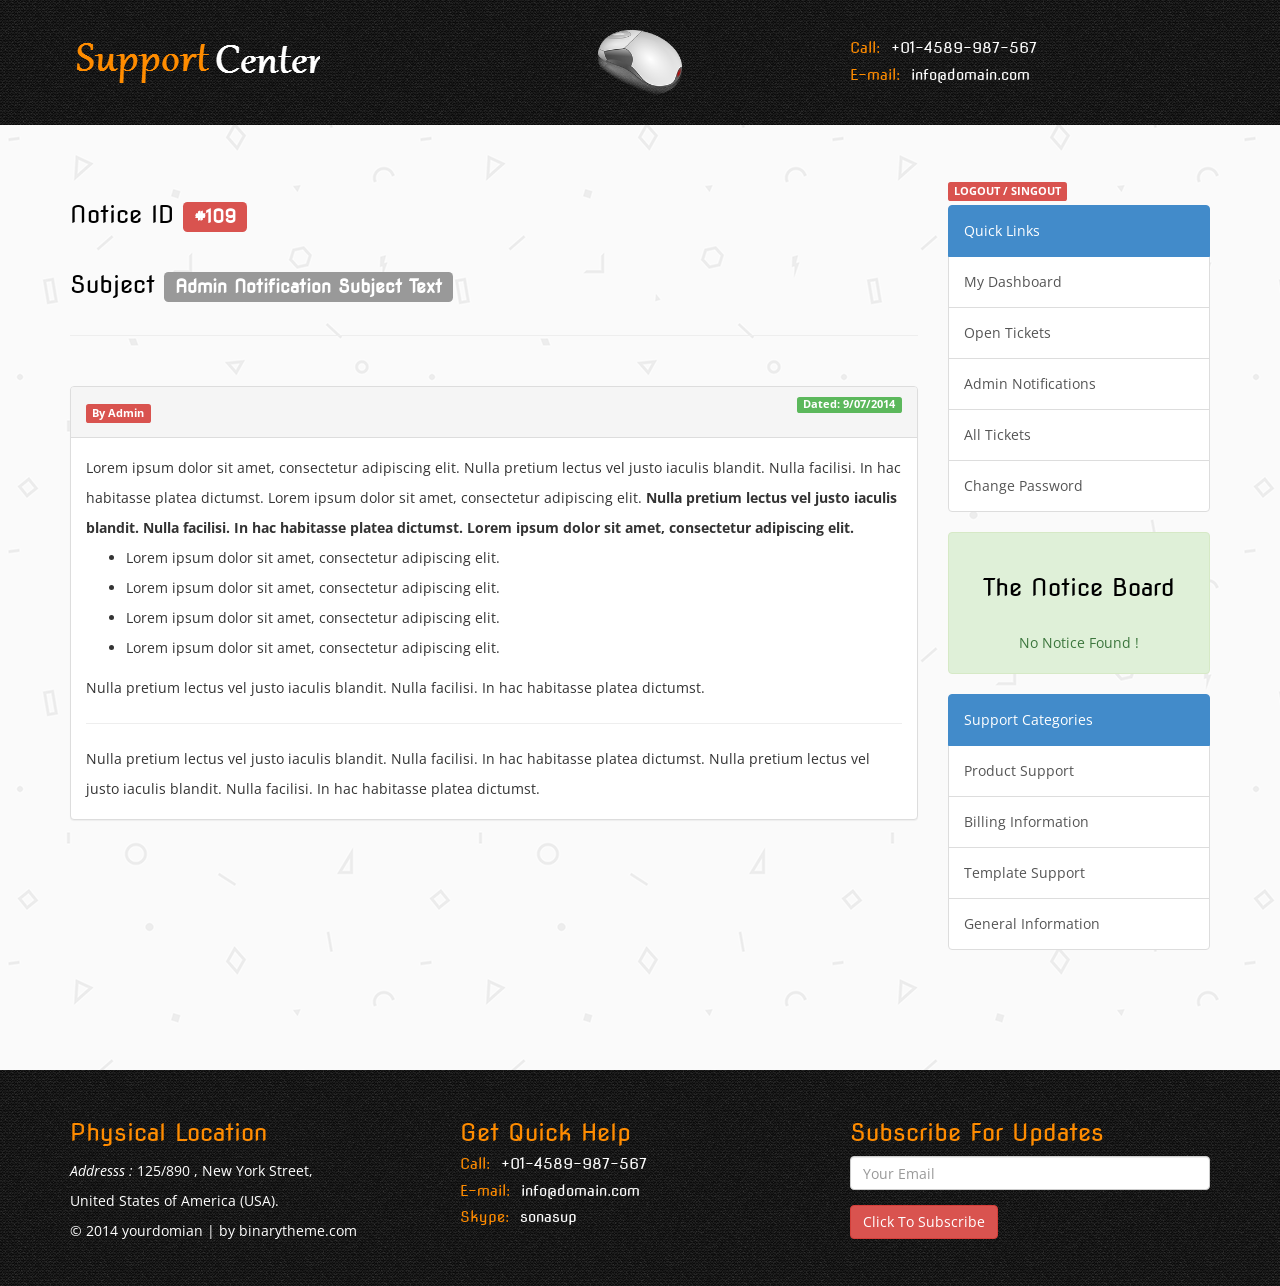
<file: bs-support-amin/bs-support-amin/support-admin/notification-single.html>
﻿<!DOCTYPE html>
<!--[if lt IE 7 ]><html class="ie ie6" lang="en"> <![endif]-->
<!--[if IE 7 ]><html class="ie ie7" lang="en"> <![endif]-->
<!--[if IE 8 ]><html class="ie ie8" lang="en"> <![endif]-->
<!--[if (gte IE 9)|!(IE)]><!-->
<html lang="en">
<!--<![endif]-->
<head>
    <meta charset="utf-8" />
    <meta name="viewport" content="width=device-width, initial-scale=1, maximum-scale=1" />
    <meta name="description" content="" />
    <meta name="author" content="" />
    <!--[if IE]>
        <meta http-equiv="X-UA-Compatible" content="IE=edge,chrome=1">
        <![endif]-->
    <title>Support Admin</title>
    <!-- BOOTSTRAP CORE STYLE CSS -->
    <link href="assets/css/bootstrap.css" rel="stylesheet" />
    <!-- FONT AWESOME CSS -->
    <link href="assets/css/font-awesome.min.css" rel="stylesheet" />
    <!-- CUSTOM STYLE CSS -->
    <link href="assets/css/style.css" rel="stylesheet" />
    <!-- Google	Fonts -->
    <link href='http://fonts.googleapis.com/css?family=Nova+Flat' rel='stylesheet' type='text/css' />
    <link href='http://fonts.googleapis.com/css?family=Open+Sans:400,700,300' rel='stylesheet' type='text/css' />
    <!-- HTML5 shim and Respond.js IE8 support of HTML5 elements and media queries -->
    <!--[if lt IE 9]>
      <script src="https://oss.maxcdn.com/libs/html5shiv/3.7.0/html5shiv.js"></script>
      <script src="https://oss.maxcdn.com/libs/respond.js/1.3.0/respond.min.js"></script>
    <![endif]-->
</head>
<body>
    <div id="head">
        <div class="container">
            <div class="row">

                <div class="col-lg-4 col-md-4 col-sm-4">
                    <a href="index.html">
                    <img src="assets/img/logo.png"  />
                        </a>
                </div>
                <div class="col-lg-4 col-md-4 col-sm-4 text-center" >
                     <img src="assets/img/top-mouse.png "  class="header-mid" />
                </div>
                <div class="col-lg-4 col-md-4 col-sm-4">
                    <h4><span>Call:</span> +01-4589-987-567</h4>
                    <h4><span>E-mail:</span> info@domain.com</h4>
                </div>
                
            </div>
        </div>
    </div>
    
    <section id="main" >
        <div class="container" >
            <div class="row">
                <div class="col-lg-9 col-md-9 col-sm-9">
                 
                       <h3>Notice ID  <span class="label label-danger">#109</span> 
                   </h3>
                                          
                      <h3>Subject <span class="label label-default">Admin Notification Subject Text</span></h3> 
                     <div class="hr-div"> <hr /></div>
                    
                      
                       <div class="panel panel-default">
  <div class="panel-heading"><strong class="label label-danger">By Admin</strong><span class="label label-success pull-right">Dated: 9/07/2014</span> </div>
  <div class="panel-body">
      Lorem ipsum dolor sit amet, consectetur adipiscing elit.
                       Nulla pretium lectus vel justo iaculis blandit.
                       Nulla facilisi. In hac habitasse platea dictumst.
        Lorem ipsum dolor sit amet, consectetur adipiscing elit.
      <strong>
                       Nulla pretium lectus vel justo iaculis blandit.
                       Nulla facilisi. In hac habitasse platea dictumst.
        Lorem ipsum dolor sit amet, consectetur adipiscing elit.
      </strong>
      <ul>
          <li>
Lorem ipsum dolor sit amet, consectetur adipiscing elit.
          </li>
           <li>
Lorem ipsum dolor sit amet, consectetur adipiscing elit.
          </li>
            <li>
Lorem ipsum dolor sit amet, consectetur adipiscing elit.
          </li>
            <li>
Lorem ipsum dolor sit amet, consectetur adipiscing elit.
          </li>
      </ul>
                       Nulla pretium lectus vel justo iaculis blandit.
                       Nulla facilisi. In hac habitasse platea dictumst.
      <hr />
       Nulla pretium lectus vel justo iaculis blandit.
                       Nulla facilisi. In hac habitasse platea dictumst. 
      Nulla pretium lectus vel justo iaculis blandit.
                       Nulla facilisi. In hac habitasse platea dictumst.
  </div>
</div>
                    
                     

                </div>
                <div class="col-lg-3 col-md-3 col-sm-3">
                      <a href="index.html" class=" label label-danger"><strong>LOGOUT / SINGOUT</strong> </a>
                        <div class="list-group">
  <a href="#" class="list-group-item active">
    Quick Links
  </a>
  <a href="user-dashboard.html" class="list-group-item">My Dashboard</a>
  <a href="open-tickets.html" class="list-group-item">Open Tickets</a>
  <a href="notifications.html" class="list-group-item">Admin Notifications</a>
  <a href="ticket-history.html" class="list-group-item">All Tickets</a>
   <a href="change-password.html" class="list-group-item">Change Password</a>
</div>
                     <div class="alert alert-success text-center" >
                        <h3>The Notice Board</h3>
                        No Notice Found ! 
                    </div>
                       <div class="list-group">
  <a href="#" class="list-group-item active">
    Support Categories
  </a>
                            <a href="#" class="list-group-item">Product Support</a>
  <a href="#" class="list-group-item">Billing Information</a>
 
  <a href="#" class="list-group-item">Template Support</a>
  <a href="#" class="list-group-item">General Information</a>
</div>
                      
                    
                    
                </div>
            </div>
        </div>
    </section>
  <div id="footer">
        <div class="container">

            <div class="row">
                <div class="col-lg-4 col-md-4 col-sm-4">
                    <h3>Physical Location</h3>
                    <p>
                        <i>Addresss :</i> 125/890 , New York Street,
                        <br />
                         United States of America (USA).
                         <br />
                       &copy; 2014 yourdomian | by <a href="http://www.binarytheme.com/" style="color:#fff;" target="_blank">binarytheme.com</a>
                   
                    </p>
                </div>
                <div class="col-lg-4 col-md-4 col-sm-4">
                    <h3>Get Quick Help</h3>
                    <h4><span> Call: </span>+01-4589-987-567</h4>
                    <h4><span>E-mail: </span>info@domain.com</h4>
                    <h4><span>Skype:</span> sonasup</h4>
                </div>
                <div class="col-lg-4 col-md-4 col-sm-4">

                    <h3>Subscribe For Updates</h3>
                    <form>

                        <div class="form-group">
                            <input type="text" class="form-control" required="required" placeholder="Your Email" />
                        </div>


                        <div class="form-group">
                            <button type="submit" class="btn btn-danger">Click To Subscribe</button>
                        </div>
                    </form>
                </div>




            </div>

        </div>

    </div>
    <!--  Jquery Core Script -->
    <script src="assets/js/jquery-1.10.2.js"></script>
    <!--  Core Bootstrap Script -->
    <script src="assets/js/bootstrap.js"></script>

</body>
</html>
</file>
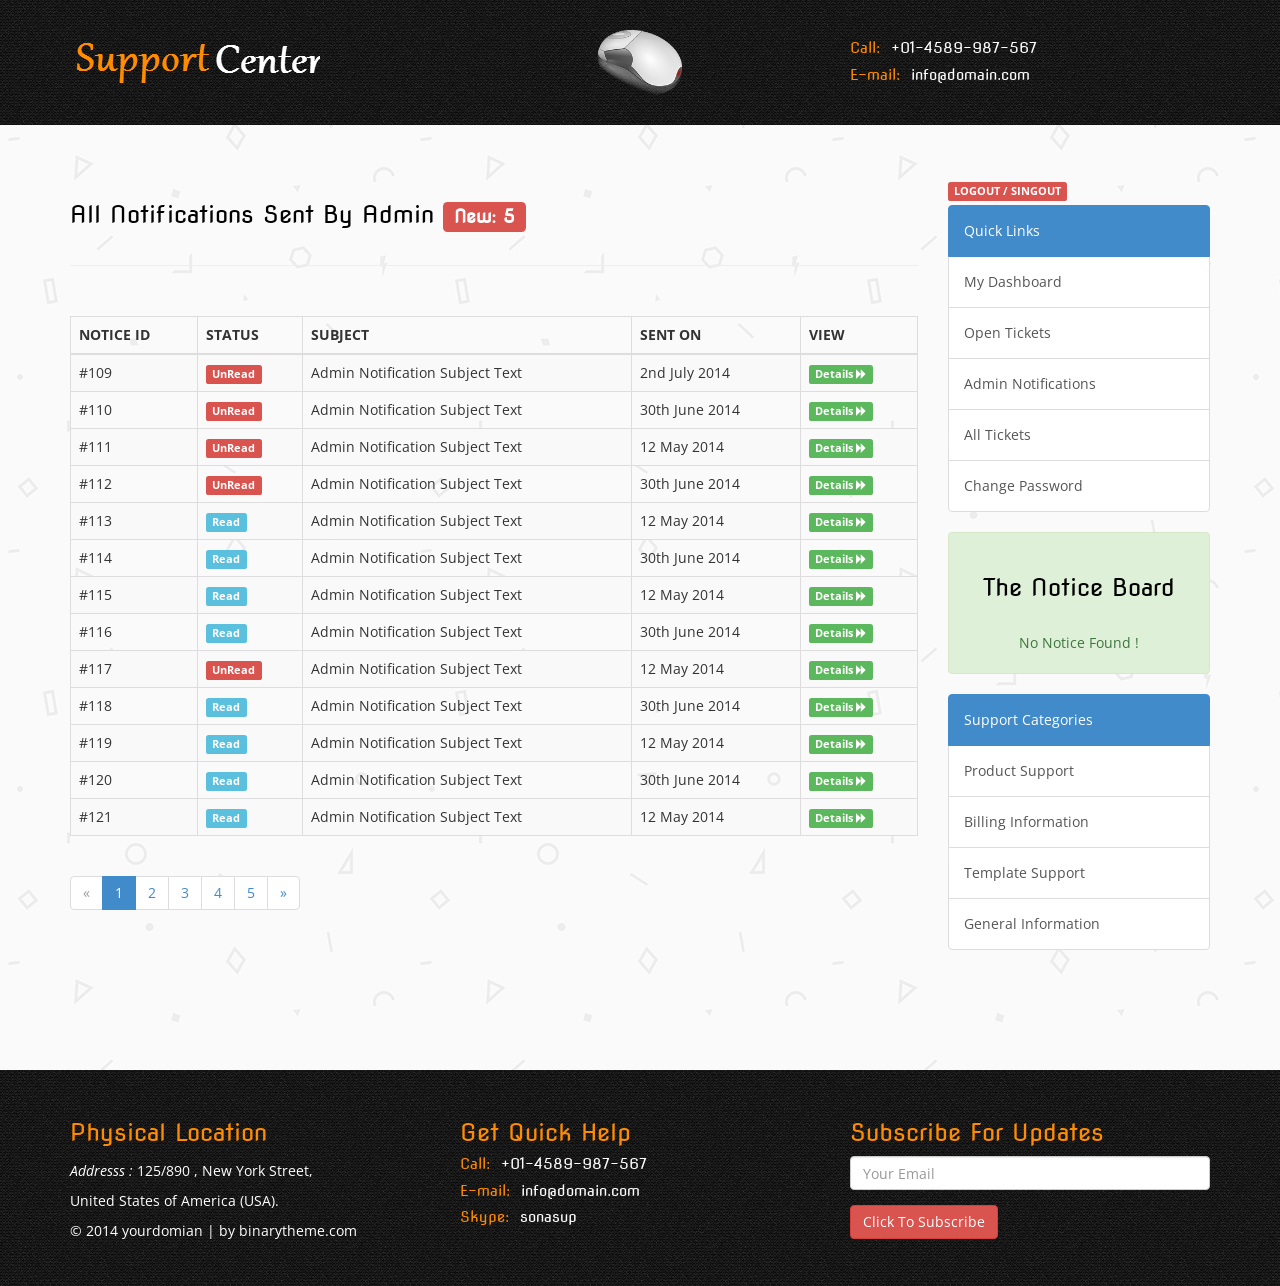
<file: bs-support-amin/bs-support-amin/support-admin/notifications.html>
﻿<!DOCTYPE html>
<!--[if lt IE 7 ]><html class="ie ie6" lang="en"> <![endif]-->
<!--[if IE 7 ]><html class="ie ie7" lang="en"> <![endif]-->
<!--[if IE 8 ]><html class="ie ie8" lang="en"> <![endif]-->
<!--[if (gte IE 9)|!(IE)]><!-->
<html lang="en">
<!--<![endif]-->
<head>
    <meta charset="utf-8" />
    <meta name="viewport" content="width=device-width, initial-scale=1, maximum-scale=1" />
    <meta name="description" content="" />
    <meta name="author" content="" />
    <!--[if IE]>
        <meta http-equiv="X-UA-Compatible" content="IE=edge,chrome=1">
        <![endif]-->
    <title>Support Admin</title>
    <!-- BOOTSTRAP CORE STYLE CSS -->
    <link href="assets/css/bootstrap.css" rel="stylesheet" />
    <!-- FONT AWESOME CSS -->
    <link href="assets/css/font-awesome.min.css" rel="stylesheet" />
    <!-- CUSTOM STYLE CSS -->
    <link href="assets/css/style.css" rel="stylesheet" />
    <!-- Google	Fonts -->
    <link href='http://fonts.googleapis.com/css?family=Nova+Flat' rel='stylesheet' type='text/css' />
    <link href='http://fonts.googleapis.com/css?family=Open+Sans:400,700,300' rel='stylesheet' type='text/css' />
    <!-- HTML5 shim and Respond.js IE8 support of HTML5 elements and media queries -->
    <!--[if lt IE 9]>
      <script src="https://oss.maxcdn.com/libs/html5shiv/3.7.0/html5shiv.js"></script>
      <script src="https://oss.maxcdn.com/libs/respond.js/1.3.0/respond.min.js"></script>
    <![endif]-->
</head>
<body>
    <div id="head">
        <div class="container">
            <div class="row">

                <div class="col-lg-4 col-md-4 col-sm-4">
                    <a href="index.html">
                    <img src="assets/img/logo.png"  />
                        </a>
                </div>
                <div class="col-lg-4 col-md-4 col-sm-4 text-center" >
                     <img src="assets/img/top-mouse.png "  class="header-mid" />
                </div>
                <div class="col-lg-4 col-md-4 col-sm-4">
                    <h4><span>Call:</span> +01-4589-987-567</h4>
                    <h4><span>E-mail:</span> info@domain.com</h4>
                </div>
                
            </div>
        </div>
    </div>    
    <section id="main" >
        <div class="container" >
            <div class="row">
                <div class="col-lg-9 col-md-9 col-sm-9">
                 
                   <h3>All Notifications Sent By Admin  <span class="label label-danger">New: 5</span></h3>
                     <div class="hr-div"> <hr /></div>
                            <div class="table-responsive">
                                <table class="table table-striped table-bordered table-hover">
                                    <thead>
                                        <tr>
                                            <th>NOTICE ID</th>
                                              <th>STATUS</th>
                                            <th>SUBJECT</th>
                                            <th>SENT ON</th>
                                            <th>VIEW</th>
                                           
                                        </tr>
                                    </thead>
                                    <tbody>
                                        <tr>
                                            <td>#109</td>
                                             <td><span class="label label-danger">UnRead</span></td>
                                            <td>Admin Notification Subject Text</td>
                                            <td>2nd July 2014</td>
                                            <td><a href="notification-single.html" class="label label-success">Details <i class="fa fa-forward"></i></a></td>
                                        </tr>
                                       <tr>
                                            <td>#110</td>
                                            <td><span class="label label-danger">UnRead</span></td>
                                            <td>Admin Notification Subject Text</td>
                                            <td>30th June 2014</td>
                                           <td><a href="notification-single.html" class="label label-success">Details <i class="fa fa-forward"></i></a></td>
                                        </tr>
                                        <tr>
                                            <td>#111</td>
                                             <td><span class="label label-danger">UnRead</span></td>
                                            <td>Admin Notification Subject Text</td>
                                            <td>12 May 2014</td>
                                            <td><a href="notification-single.html" class="label label-success">Details <i class="fa fa-forward"></i></a></td>
                                        </tr>
                                         <tr>
                                            <td>#112</td>
                                             <td><span class="label label-danger">UnRead</span></td>
                                            <td>Admin Notification Subject Text</td>
                                            <td>30th June 2014</td>
                                             <td><a href="notification-single.html" class="label label-success">Details <i class="fa fa-forward"></i></a></td>
                                        </tr>
                                        <tr>
                                            <td>#113</td>
                                             <td><span class="label label-info">Read</span></td>
                                            <td>Admin Notification Subject Text</td>
                                            <td>12 May 2014</td>
                                            <td><a href="notification-single.html" class="label label-success">Details <i class="fa fa-forward"></i></a></td>
                                        </tr>
                                         <tr>
                                            <td>#114</td>
                                              <td><span class="label label-info">Read</span></td>
                                            <td>Admin Notification Subject Text</td>
                                            <td>30th June 2014</td>
                                             <td><a href="notification-single.html" class="label label-success">Details <i class="fa fa-forward"></i></a></td>
                                        </tr>
                                        <tr>
                                            <td>#115</td>
                                              <td><span class="label label-info">Read</span></td>
                                            <td>Admin Notification Subject Text</td>
                                            <td>12 May 2014</td>
                                            <td><a href="notification-single.html" class="label label-success">Details <i class="fa fa-forward"></i></a></td>
                                        </tr>
                                         <tr>
                                            <td>#116</td>
                                               <td><span class="label label-info">Read</span></td>
                                            <td>Admin Notification Subject Text</td>
                                            <td>30th June 2014</td>
                                             <td><a href="notification-single.html" class="label label-success">Details <i class="fa fa-forward"></i></a></td>
                                        </tr>
                                        <tr>
                                            <td>#117</td>
                                              <td><span class="label label-danger">UnRead</span></td>
                                            <td>Admin Notification Subject Text</td>
                                            <td>12 May 2014</td>
                                            <td><a href="notification-single.html" class="label label-success">Details <i class="fa fa-forward"></i></a></td>
                                        </tr>
                                        <tr>
                                            <td>#118</td>
                                              <td><span class="label label-info">Read</span></td>
                                            <td>Admin Notification Subject Text</td>
                                            <td>30th June 2014</td>
                                            <td><a href="notification-single.html" class="label label-success">Details <i class="fa fa-forward"></i></a></td>
                                        </tr>
                                        <tr>
                                            <td>#119</td>
                                              <td><span class="label label-info">Read</span></td>
                                            <td>Admin Notification Subject Text</td>
                                            <td>12 May 2014</td>
                                            <td><a href="notification-single.html" class="label label-success">Details <i class="fa fa-forward"></i></a></td>
                                        </tr>
                                        <tr>
                                            <td>#120</td>
                                              <td><span class="label label-info">Read</span></td>
                                            <td>Admin Notification Subject Text</td>
                                            <td>30th June 2014</td>
                                            <td><a href="notification-single.html" class="label label-success">Details <i class="fa fa-forward"></i></a></td>
                                        </tr>
                                        <tr>
                                            <td>#121</td>
                                            <td><span class="label label-info">Read</span></td>
                                            <td>Admin Notification Subject Text</td>
                                            <td>12 May 2014</td>
                                            <td><a href="notification-single.html" class="label label-success">Details <i class="fa fa-forward"></i></a></td>
                                        </tr>
                                    </tbody>
                                </table>
                            </div>
                    <ul class="pagination">
  <li class="disabled"><a href="#">&laquo;</a></li>
  <li class="active"><a href="#">1</a></li>
  <li><a href="#">2</a></li>
  <li><a href="#">3</a></li>
  <li><a href="#">4</a></li>
  <li><a href="#">5</a></li>
  <li><a href="#">&raquo;</a></li>
</ul>
                     
                    </div>
                <div class="col-lg-3 col-md-3 col-sm-3">
                      <a href="index.html" class=" label label-danger"><strong>LOGOUT / SINGOUT</strong> </a>
                        <div class="list-group">
  <a href="#" class="list-group-item active">
    Quick Links
  </a>
  <a href="user-dashboard.html" class="list-group-item">My Dashboard</a>
  <a href="open-tickets.html" class="list-group-item">Open Tickets</a>
  <a href="notifications.html" class="list-group-item">Admin Notifications</a>
  <a href="ticket-history.html" class="list-group-item">All Tickets</a>
   <a href="change-password.html" class="list-group-item">Change Password</a>
</div>
                     <div class="alert alert-success text-center" >
                        <h3>The Notice Board</h3>
                        No Notice Found ! 
                    </div>
                       <div class="list-group">
  <a href="#" class="list-group-item active">
    Support Categories
  </a>
                            <a href="#" class="list-group-item">Product Support</a>
  <a href="#" class="list-group-item">Billing Information</a>
 
  <a href="#" class="list-group-item">Template Support</a>
  <a href="#" class="list-group-item">General Information</a>
</div>
                      
                    
                    
                </div>
            </div>
        </div>
    </section>
  <div id="footer">
        <div class="container">

            <div class="row">
                <div class="col-lg-4 col-md-4 col-sm-4">
                    <h3>Physical Location</h3>
                    <p>
                        <i>Addresss :</i> 125/890 , New York Street,
                        <br />
                         United States of America (USA).
                         <br />
                       &copy; 2014 yourdomian | by <a href="http://www.binarytheme.com/" style="color:#fff;" target="_blank">binarytheme.com</a>
                   
                    </p>
                </div>
                <div class="col-lg-4 col-md-4 col-sm-4">
                    <h3>Get Quick Help</h3>
                    <h4><span> Call: </span>+01-4589-987-567</h4>
                    <h4><span>E-mail: </span>info@domain.com</h4>
                    <h4><span>Skype:</span> sonasup</h4>
                </div>
                <div class="col-lg-4 col-md-4 col-sm-4">

                    <h3>Subscribe For Updates</h3>
                    <form>

                        <div class="form-group">
                            <input type="text" class="form-control" required="required" placeholder="Your Email" />
                        </div>


                        <div class="form-group">
                            <button type="submit" class="btn btn-danger">Click To Subscribe</button>
                        </div>
                    </form>
                </div>




            </div>

        </div>

    </div>
    <!--  Jquery Core Script -->
    <script src="assets/js/jquery-1.10.2.js"></script>
    <!--  Core Bootstrap Script -->
    <script src="assets/js/bootstrap.js"></script>

</body>
</html>
</file>
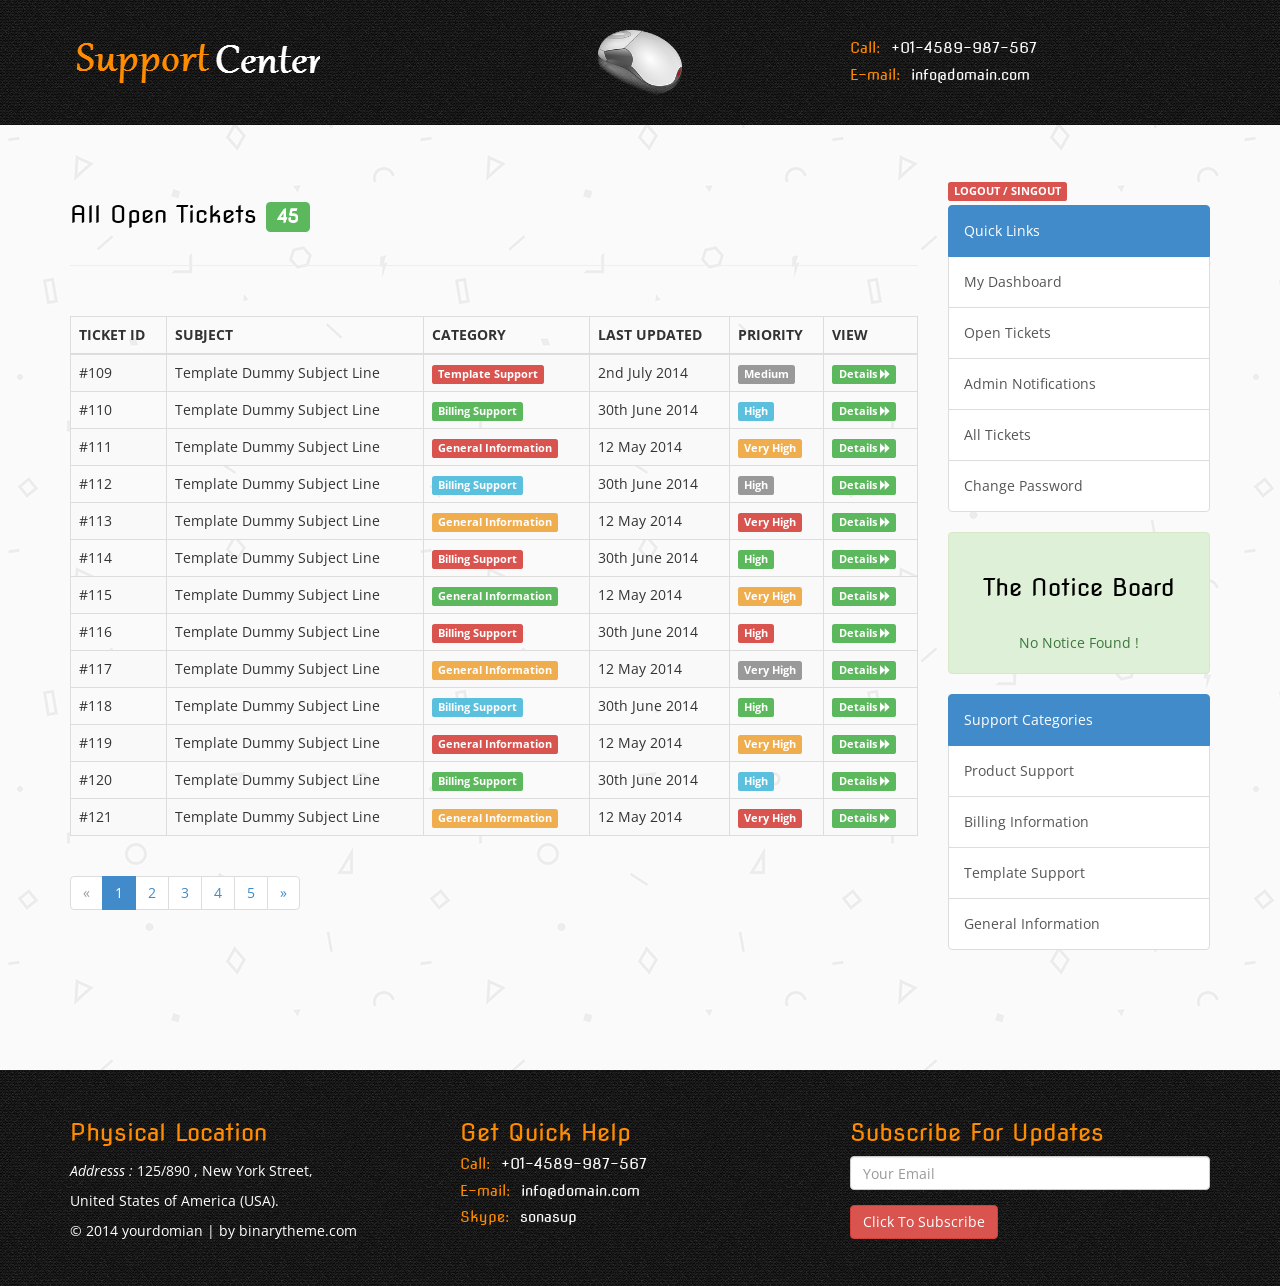
<file: bs-support-amin/bs-support-amin/support-admin/open-tickets.html>
﻿<!DOCTYPE html>
<!--[if lt IE 7 ]><html class="ie ie6" lang="en"> <![endif]-->
<!--[if IE 7 ]><html class="ie ie7" lang="en"> <![endif]-->
<!--[if IE 8 ]><html class="ie ie8" lang="en"> <![endif]-->
<!--[if (gte IE 9)|!(IE)]><!-->
<html lang="en">
<!--<![endif]-->
<head>
    <meta charset="utf-8" />
    <meta name="viewport" content="width=device-width, initial-scale=1, maximum-scale=1" />
    <meta name="description" content="" />
    <meta name="author" content="" />
    <!--[if IE]>
        <meta http-equiv="X-UA-Compatible" content="IE=edge,chrome=1">
        <![endif]-->
    <title>Support Admin</title>
    <!-- BOOTSTRAP CORE STYLE CSS -->
    <link href="assets/css/bootstrap.css" rel="stylesheet" />
    <!-- FONT AWESOME CSS -->
    <link href="assets/css/font-awesome.min.css" rel="stylesheet" />
    <!-- CUSTOM STYLE CSS -->
    <link href="assets/css/style.css" rel="stylesheet" />
    <!-- Google	Fonts -->
    <link href='http://fonts.googleapis.com/css?family=Nova+Flat' rel='stylesheet' type='text/css' />
    <link href='http://fonts.googleapis.com/css?family=Open+Sans:400,700,300' rel='stylesheet' type='text/css' />
    <!-- HTML5 shim and Respond.js IE8 support of HTML5 elements and media queries -->
    <!--[if lt IE 9]>
      <script src="https://oss.maxcdn.com/libs/html5shiv/3.7.0/html5shiv.js"></script>
      <script src="https://oss.maxcdn.com/libs/respond.js/1.3.0/respond.min.js"></script>
    <![endif]-->
</head>
<body>
    <div id="head">
        <div class="container">
            <div class="row">

                <div class="col-lg-4 col-md-4 col-sm-4">
                    <a href="index.html">
                    <img src="assets/img/logo.png"  />
                        </a>
                </div>
                <div class="col-lg-4 col-md-4 col-sm-4 text-center" >
                     <img src="assets/img/top-mouse.png "  class="header-mid" />
                </div>
                <div class="col-lg-4 col-md-4 col-sm-4">
                    <h4><span>Call:</span> +01-4589-987-567</h4>
                    <h4><span>E-mail:</span> info@domain.com</h4>
                </div>
                
            </div>
        </div>
    </div>    
    <section id="main" >
        <div class="container" >
            <div class="row">
                <div class="col-lg-9 col-md-9 col-sm-9">
                 
                     <h3>All Open Tickets <span class="label label-success"> 45</span></h3>
                      
                   <div class="hr-div"> <hr /></div>
                            <div class="table-responsive">
                                <table class="table table-striped table-bordered table-hover">
                                    <thead>
                                        <tr>
                                            <th>TICKET ID</th>
                                            <th>SUBJECT</th>
                                            <th>CATEGORY</th>
                                            <th>LAST UPDATED</th>
                                             <th>PRIORITY</th>
                                             <th>VIEW</th>
                                        </tr>
                                    </thead>
                                    <tbody>
                                        <tr>
                                            <td>#109</td>
                                            <td>Template Dummy Subject Line</td>
                                            <td><span class="label label-danger">Template Support</span></td>
                                            <td>2nd July 2014</td>
                                            <td><span class="label label-default">Medium </span></td>
                                              <td><a href="single-ticket.html" class="label label-success">Details <i class="fa fa-forward"></i></a></td>
                                        </tr>
                                       <tr>
                                            <td>#110</td>
                                            <td>Template Dummy Subject Line</td>
                                            <td><span class="label label-success">Billing Support</span></td>
                                            <td>30th June 2014</td>
                                            <td><span class="label label-info">High </span></td>
                                             <td><a href="single-ticket.html" class="label label-success">Details <i class="fa fa-forward"></i></a></td>
                                        </tr>
                                        <tr>
                                            <td>#111</td>
                                            <td>Template Dummy Subject Line</td>
                                            <td><span class="label label-danger">General Information</span></td>
                                            <td>12 May 2014</td>
                                            <td><span class="label label-warning">Very High </span></td>
                                              <td><a href="single-ticket.html" class="label label-success">Details <i class="fa fa-forward"></i></a></td>
                                        </tr>
                                         <tr>
                                            <td>#112</td>
                                            <td>Template Dummy Subject Line</td>
                                            <td><span class="label label-info">Billing Support</span></td>
                                            <td>30th June 2014</td>
                                            <td><span class="label label-default">High </span></td>
                                               <td><a href="single-ticket.html" class="label label-success">Details <i class="fa fa-forward"></i></a></td>
                                        </tr>
                                        <tr>
                                            <td>#113</td>
                                            <td>Template Dummy Subject Line</td>
                                            <td><span class="label label-warning">General Information</span></td>
                                            <td>12 May 2014</td>
                                            <td><span class="label label-danger">Very High </span></td>
                                              <td><a href="single-ticket.html" class="label label-success">Details <i class="fa fa-forward"></i></a></td>
                                        </tr>
                                         <tr>
                                            <td>#114</td>
                                            <td>Template Dummy Subject Line</td>
                                            <td><span class="label label-danger">Billing Support</span></td>
                                            <td>30th June 2014</td>
                                            <td><span class="label label-success">High </span></td>
                                               <td><a href="single-ticket.html" class="label label-success">Details <i class="fa fa-forward"></i></a></td>
                                        </tr>
                                        <tr>
                                            <td>#115</td>
                                            <td>Template Dummy Subject Line</td>
                                            <td><span class="label label-success">General Information</span></td>
                                            <td>12 May 2014</td>
                                            <td><span class="label label-warning">Very High </span></td>
                                              <td><a href="single-ticket.html" class="label label-success">Details <i class="fa fa-forward"></i></a></td>
                                        </tr>
                                         <tr>
                                            <td>#116</td>
                                            <td>Template Dummy Subject Line</td>
                                            <td><span class="label label-danger">Billing Support</span></td>
                                            <td>30th June 2014</td>
                                            <td><span class="label label-danger">High </span></td>
                                               <td><a href="single-ticket.html" class="label label-success">Details <i class="fa fa-forward"></i></a></td>
                                        </tr>
                                        <tr>
                                            <td>#117</td>
                                            <td>Template Dummy Subject Line</td>
                                            <td><span class="label label-warning">General Information</span></td>
                                            <td>12 May 2014</td>
                                            <td><span class="label label-default">Very High </span></td>
                                              <td><a href="single-ticket.html" class="label label-success">Details <i class="fa fa-forward"></i></a></td>
                                        </tr>
                                        <tr>
                                            <td>#118</td>
                                            <td>Template Dummy Subject Line</td>
                                            <td><span class="label label-info">Billing Support</span></td>
                                            <td>30th June 2014</td>
                                            <td><span class="label label-success">High </span></td>
                                              <td><a href="single-ticket.html" class="label label-success">Details <i class="fa fa-forward"></i></a></td>
                                        </tr>
                                        <tr>
                                            <td>#119</td>
                                            <td>Template Dummy Subject Line</td>
                                            <td><span class="label label-danger">General Information</span></td>
                                            <td>12 May 2014</td>
                                            <td><span class="label label-warning">Very High </span></td>
                                              <td><a href="single-ticket.html" class="label label-success">Details <i class="fa fa-forward"></i></a></td>
                                        </tr>
                                        <tr>
                                            <td>#120</td>
                                            <td>Template Dummy Subject Line</td>
                                            <td><span class="label label-success">Billing Support</span></td>
                                            <td>30th June 2014</td>
                                            <td><span class="label label-info">High </span></td>
                                              <td><a href="single-ticket.html" class="label label-success">Details <i class="fa fa-forward"></i></a></td>
                                        </tr>
                                        <tr>
                                            <td>#121</td>
                                            <td>Template Dummy Subject Line</td>
                                            <td><span class="label label-warning">General Information</span></td>
                                            <td>12 May 2014</td>
                                            <td><span class="label label-danger">Very High </span></td>
                                              <td><a href="single-ticket.html" class="label label-success">Details <i class="fa fa-forward"></i></a></td>
                                        </tr>
                                    </tbody>
                                </table>
                            </div>
                        <ul class="pagination">
  <li class="disabled"><a href="#">&laquo;</a></li>
  <li class="active"><a href="#">1</a></li>
  <li><a href="#">2</a></li>
  <li><a href="#">3</a></li>
  <li><a href="#">4</a></li>
  <li><a href="#">5</a></li>
  <li><a href="#">&raquo;</a></li>
</ul>
                     
                    </div>
                <div class="col-lg-3 col-md-3 col-sm-3">
                      <a href="index.html" class=" label label-danger"><strong>LOGOUT / SINGOUT</strong> </a>
                        <div class="list-group">
  <a href="#" class="list-group-item active">
    Quick Links
  </a>
  <a href="user-dashboard.html" class="list-group-item">My Dashboard</a>
  <a href="open-tickets.html" class="list-group-item">Open Tickets</a>
  <a href="notifications.html" class="list-group-item">Admin Notifications</a>
  <a href="ticket-history.html" class="list-group-item">All Tickets</a>
   <a href="change-password.html" class="list-group-item">Change Password</a>
</div>
                     <div class="alert alert-success text-center" >
                        <h3>The Notice Board</h3>
                        No Notice Found ! 
                    </div>
                       <div class="list-group">
  <a href="#" class="list-group-item active">
    Support Categories
  </a>
                            <a href="#" class="list-group-item">Product Support</a>
  <a href="#" class="list-group-item">Billing Information</a>
 
  <a href="#" class="list-group-item">Template Support</a>
  <a href="#" class="list-group-item">General Information</a>
</div>
                      
                    
                    
                </div>
            </div>
        </div>
    </section>
  <div id="footer">
        <div class="container">

            <div class="row">
                <div class="col-lg-4 col-md-4 col-sm-4">
                    <h3>Physical Location</h3>
                    <p>
                        <i>Addresss :</i> 125/890 , New York Street,
                        <br />
                         United States of America (USA).
                         <br />
                       &copy; 2014 yourdomian | by <a href="http://www.binarytheme.com/" style="color:#fff;" target="_blank">binarytheme.com</a>
                   
                    </p>
                </div>
                <div class="col-lg-4 col-md-4 col-sm-4">
                    <h3>Get Quick Help</h3>
                    <h4><span> Call: </span>+01-4589-987-567</h4>
                    <h4><span>E-mail: </span>info@domain.com</h4>
                    <h4><span>Skype:</span> sonasup</h4>
                </div>
                <div class="col-lg-4 col-md-4 col-sm-4">

                    <h3>Subscribe For Updates</h3>
                    <form>

                        <div class="form-group">
                            <input type="text" class="form-control" required="required" placeholder="Your Email" />
                        </div>


                        <div class="form-group">
                            <button type="submit" class="btn btn-danger">Click To Subscribe</button>
                        </div>
                    </form>
                </div>




            </div>

        </div>

    </div>
    <!--  Jquery Core Script -->
    <script src="assets/js/jquery-1.10.2.js"></script>
    <!--  Core Bootstrap Script -->
    <script src="assets/js/bootstrap.js"></script>

</body>
</html>
</file>
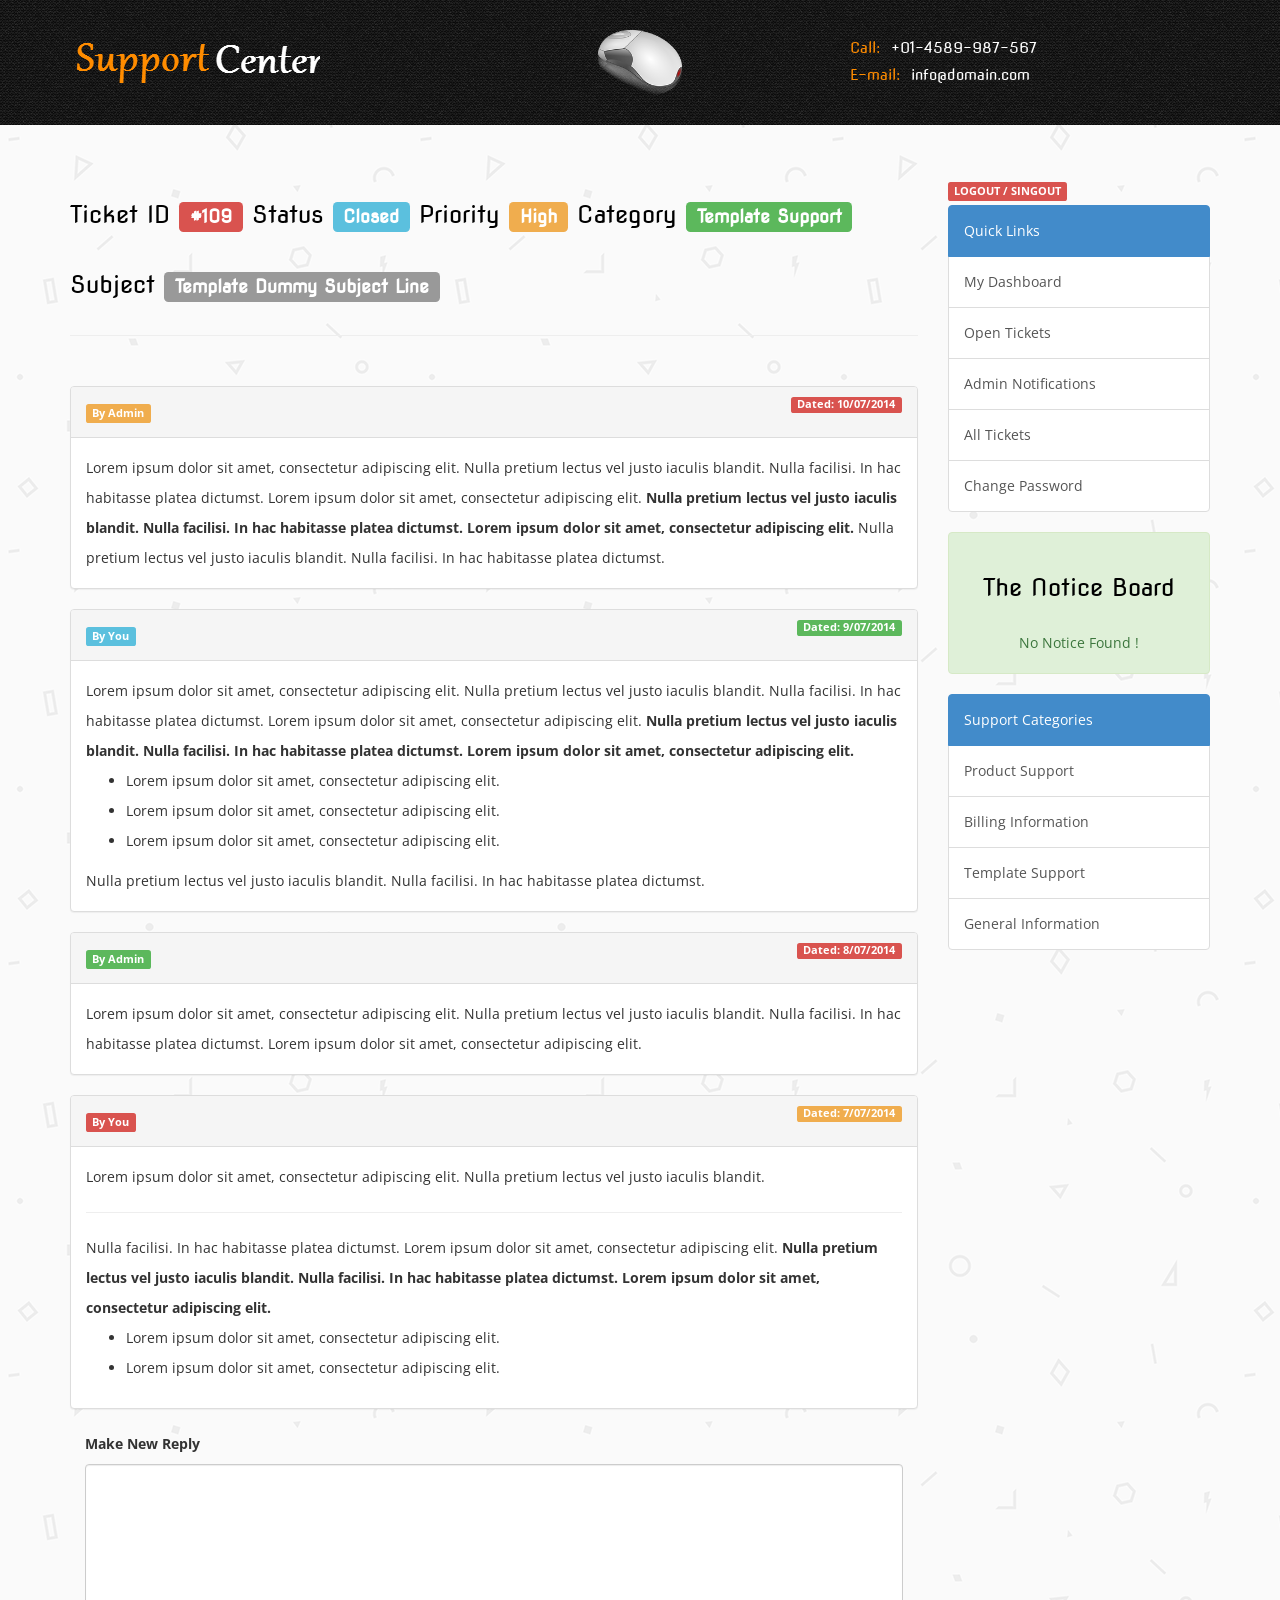
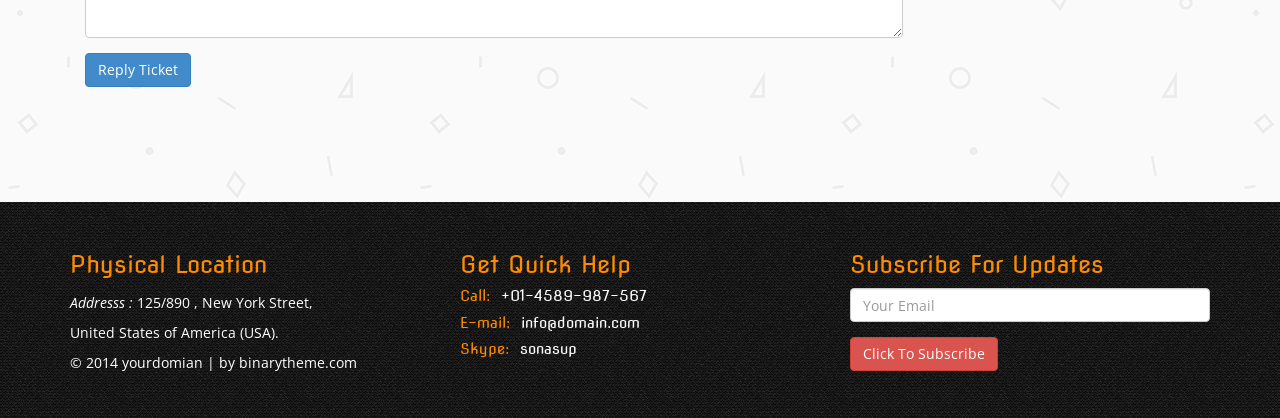
<file: bs-support-amin/bs-support-amin/support-admin/single-ticket.html>
﻿<!DOCTYPE html>
<!--[if lt IE 7 ]><html class="ie ie6" lang="en"> <![endif]-->
<!--[if IE 7 ]><html class="ie ie7" lang="en"> <![endif]-->
<!--[if IE 8 ]><html class="ie ie8" lang="en"> <![endif]-->
<!--[if (gte IE 9)|!(IE)]><!-->
<html lang="en">
<!--<![endif]-->
<head>
    <meta charset="utf-8" />
    <meta name="viewport" content="width=device-width, initial-scale=1, maximum-scale=1" />
    <meta name="description" content="" />
    <meta name="author" content="" />
    <!--[if IE]>
        <meta http-equiv="X-UA-Compatible" content="IE=edge,chrome=1">
        <![endif]-->
    <title>Support Admin</title>
    <!-- BOOTSTRAP CORE STYLE CSS -->
    <link href="assets/css/bootstrap.css" rel="stylesheet" />
    <!-- FONT AWESOME CSS -->
    <link href="assets/css/font-awesome.min.css" rel="stylesheet" />
    <!-- CUSTOM STYLE CSS -->
    <link href="assets/css/style.css" rel="stylesheet" />
    <!-- Google	Fonts -->
    <link href='http://fonts.googleapis.com/css?family=Nova+Flat' rel='stylesheet' type='text/css' />
    <link href='http://fonts.googleapis.com/css?family=Open+Sans:400,700,300' rel='stylesheet' type='text/css' />
    <!-- HTML5 shim and Respond.js IE8 support of HTML5 elements and media queries -->
    <!--[if lt IE 9]>
      <script src="https://oss.maxcdn.com/libs/html5shiv/3.7.0/html5shiv.js"></script>
      <script src="https://oss.maxcdn.com/libs/respond.js/1.3.0/respond.min.js"></script>
    <![endif]-->
</head>
<body>
    <div id="head">
        <div class="container">
            <div class="row">

                <div class="col-lg-4 col-md-4 col-sm-4">
                    <a href="index.html">
                    <img src="assets/img/logo.png"  />
                        </a>
                </div>
                <div class="col-lg-4 col-md-4 col-sm-4 text-center" >
                     <img src="assets/img/top-mouse.png "  class="header-mid" />
                </div>
                <div class="col-lg-4 col-md-4 col-sm-4">
                    <h4><span>Call:</span> +01-4589-987-567</h4>
                    <h4><span>E-mail:</span> info@domain.com</h4>
                </div>
                
            </div>
        </div>
    </div>
    <section id="main" >
        <div class="container" >
            <div class="row">
                <div class="col-lg-9 col-md-9 col-sm-9">
                 
                       <h3>Ticket ID  <span class="label label-danger">#109</span> 
                        Status <span class="label label-info">Closed</span> 
                       Priority <span class="label label-warning">High</span>
                        Category <span class="label label-success">Template Support</span>
                   </h3>
                                          
                      <h3>Subject <span class="label label-default">Template Dummy Subject Line</span></h3> 
                     <div class="hr-div"> <hr /></div>
                    
                        <div class="panel panel-default">
  <div class="panel-heading"><strong class="label label-warning">By Admin</strong><span class="label label-danger pull-right">Dated: 10/07/2014</span> </div>
  <div class="panel-body">
      Lorem ipsum dolor sit amet, consectetur adipiscing elit.
                       Nulla pretium lectus vel justo iaculis blandit.
                       Nulla facilisi. In hac habitasse platea dictumst.
        Lorem ipsum dolor sit amet, consectetur adipiscing elit.
      <strong>
                       Nulla pretium lectus vel justo iaculis blandit.
                       Nulla facilisi. In hac habitasse platea dictumst.
        Lorem ipsum dolor sit amet, consectetur adipiscing elit.
      </strong>
                       Nulla pretium lectus vel justo iaculis blandit.
                       Nulla facilisi. In hac habitasse platea dictumst.
  </div>
</div>  
                       <div class="panel panel-default">
  <div class="panel-heading"><strong class="label label-info">By You</strong><span class="label label-success pull-right">Dated: 9/07/2014</span> </div>
  <div class="panel-body">
      Lorem ipsum dolor sit amet, consectetur adipiscing elit.
                       Nulla pretium lectus vel justo iaculis blandit.
                       Nulla facilisi. In hac habitasse platea dictumst.
        Lorem ipsum dolor sit amet, consectetur adipiscing elit.
      <strong>
                       Nulla pretium lectus vel justo iaculis blandit.
                       Nulla facilisi. In hac habitasse platea dictumst.
        Lorem ipsum dolor sit amet, consectetur adipiscing elit.
      </strong>
      <ul>
          <li>
Lorem ipsum dolor sit amet, consectetur adipiscing elit.
          </li>
            <li>
Lorem ipsum dolor sit amet, consectetur adipiscing elit.
          </li>
            <li>
Lorem ipsum dolor sit amet, consectetur adipiscing elit.
          </li>
      </ul>
                       Nulla pretium lectus vel justo iaculis blandit.
                       Nulla facilisi. In hac habitasse platea dictumst.
  </div>
</div>
                      <div class="panel panel-default">
  <div class="panel-heading"><strong class="label label-success">By Admin</strong><span class="label label-danger pull-right">Dated: 8/07/2014</span> </div>
  <div class="panel-body">
      Lorem ipsum dolor sit amet, consectetur adipiscing elit.
                       Nulla pretium lectus vel justo iaculis blandit.
                       Nulla facilisi. In hac habitasse platea dictumst.
        Lorem ipsum dolor sit amet, consectetur adipiscing elit.
    
  </div>
</div>  
                       <div class="panel panel-default">
  <div class="panel-heading"><strong class="label label-danger">By You</strong><span class="label label-warning pull-right">Dated: 7/07/2014</span> </div>
  <div class="panel-body">
      Lorem ipsum dolor sit amet, consectetur adipiscing elit.
                       Nulla pretium lectus vel justo iaculis blandit.
      <hr  />
                       Nulla facilisi. In hac habitasse platea dictumst.
        Lorem ipsum dolor sit amet, consectetur adipiscing elit.
      <strong>
                       Nulla pretium lectus vel justo iaculis blandit.
                       Nulla facilisi. In hac habitasse platea dictumst.
        Lorem ipsum dolor sit amet, consectetur adipiscing elit.
      </strong>
      <ul>
        
            <li>
Lorem ipsum dolor sit amet, consectetur adipiscing elit.
          </li>
            <li>
Lorem ipsum dolor sit amet, consectetur adipiscing elit.
          </li>
      </ul>
  </div>
</div>  
                         <div class="form-group col-lg-12 col-md-12 col-sm-12">
                            <label>Make New Reply</label>
                            <textarea class="form-control" rows="8"></textarea>
                        </div>

                        <div class="form-group col-lg-12 col-md-12 col-sm-12">
                            <button type="submit" class="btn btn-primary">Reply Ticket</button>
                        </div>
                     

                </div>
                <div class="col-lg-3 col-md-3 col-sm-3">
                      <a href="index.html" class=" label label-danger"><strong>LOGOUT / SINGOUT</strong> </a>
                        <div class="list-group">
  <a href="#" class="list-group-item active">
    Quick Links
  </a>
  <a href="user-dashboard.html" class="list-group-item">My Dashboard</a>
  <a href="open-tickets.html" class="list-group-item">Open Tickets</a>
  <a href="notifications.html" class="list-group-item">Admin Notifications</a>
  <a href="ticket-history.html" class="list-group-item">All Tickets</a>
   <a href="change-password.html" class="list-group-item">Change Password</a>
</div>
                     <div class="alert alert-success text-center" >
                        <h3>The Notice Board</h3>
                        No Notice Found ! 
                    </div>
                       <div class="list-group">
  <a href="#" class="list-group-item active">
    Support Categories
  </a>
                            <a href="#" class="list-group-item">Product Support</a>
  <a href="#" class="list-group-item">Billing Information</a>
 
  <a href="#" class="list-group-item">Template Support</a>
  <a href="#" class="list-group-item">General Information</a>
</div>
                      
                    
                    
                </div>
            </div>
        </div>
    </section>
  <div id="footer">
        <div class="container">

            <div class="row">
                <div class="col-lg-4 col-md-4 col-sm-4">
                    <h3>Physical Location</h3>
                    <p>
                        <i>Addresss :</i> 125/890 , New York Street,
                        <br />
                         United States of America (USA).
                         <br />
                       &copy; 2014 yourdomian | by <a href="http://www.binarytheme.com/" style="color:#fff;" target="_blank">binarytheme.com</a>
                   
                    </p>
                </div>
                <div class="col-lg-4 col-md-4 col-sm-4">
                    <h3>Get Quick Help</h3>
                    <h4><span> Call: </span>+01-4589-987-567</h4>
                    <h4><span>E-mail: </span>info@domain.com</h4>
                    <h4><span>Skype:</span> sonasup</h4>
                </div>
                <div class="col-lg-4 col-md-4 col-sm-4">

                    <h3>Subscribe For Updates</h3>
                    <form>

                        <div class="form-group">
                            <input type="text" class="form-control" required="required" placeholder="Your Email" />
                        </div>


                        <div class="form-group">
                            <button type="submit" class="btn btn-danger">Click To Subscribe</button>
                        </div>
                    </form>
                </div>




            </div>

        </div>

    </div>
    <!--  Jquery Core Script -->
    <script src="assets/js/jquery-1.10.2.js"></script>
    <!--  Core Bootstrap Script -->
    <script src="assets/js/bootstrap.js"></script>

</body>
</html>
</file>
<file: bs-support-amin/bs-support-amin/help-docs/assets/css/style.css>
﻿/*=============================================================
    Authour URI: www.binarytheme.com
    License: Commons Attribution 3.0

    http://creativecommons.org/licenses/by/3.0/

    100% Free To use For Personal And Commercial Use.
    IN EXCHANGE JUST GIVE US CREDIT US AND TELL YOUR FRIENDS ABOUT US
   
    ========================================================  */


/* =============================================================
   GENERAL STYLES FOR HELP DOCCUMENT 
 ============================================================ */
body {
    font-family: 'Open Sans', sans-serif;
   
}
.pad-top {
    padding-top:50px;
}
.text-center {
    text-align:center;
}
p {
    padding:10px;
    line-height:30px;
}
h3 {
    text-align:center;
    padding:40px 0px 40px 0px;
}
section {
    padding-top:30px;
    padding-bottom:30px;
}

ul li {
    line-height:30px;
}
#overview img {
    margin-top:20px;
    border:1px solid #e1e1e1;
    display:block;
    margin-bottom:20px;
}
 /*=====================================
  SCROLL UP STYLES 
    ===================================*/

a.scrollup {
    background: #808080;
height: 32px;
width: 32px;
color: #fff;
font-size: 18px;
line-height: 32px;
text-align: center;
text-decoration: none;
position: fixed;
bottom: 10px;
right: 10px;
z-index: 9999;
opacity: 0.5;
}
</file>
<file: bs-support-amin/bs-support-amin/support-admin/assets/css/style.css>
﻿/*=============================================================
    Authour URI: www.binarytheme.com
    License: Commons Attribution 3.0

    http://creativecommons.org/licenses/by/3.0/

    100% Free To use For Personal And Commercial Use.
    IN EXCHANGE JUST GIVE US CREDIT US AND TELL YOUR FRIENDS ABOUT US
   
    ========================================================  */


/* =============================================================
   GENERAL STYLES
 ============================================================ */
body {
    font-family: 'Open Sans', sans-serif;
    line-height: 30px;
      background:url('../img/geometry.png');
}
h2,h3,h4{
     font-family: 'Nova Flat';
    
}

.noti-div h4{
    padding:10px;
}
.noti-div i {
    display:block;
    padding:5px;
}
.noti-div a,.noti-div a:hover {
    text-decoration:none;
}
section {
    padding:50px 0px 0px 0px;
}
.img-max-width {
    max-width: 270px;
}

/* =============================================================
   HEADER STYLES
 ============================================================ */
#head {
    padding:30px;
    background:url('../img/binding_dark.png');
    color:#fff;
}
#head span {
    color:#ff8c00;
     margin-right:5px;
}
#head .header-mid {
    max-height:65px;
}
 
#head h4 {
    font-size:15px;
    font-weight:500;
}
/* =============================================================
   MAIN SECTION STYLES
 ============================================================ */
#main h3 {
    color:#000;
    padding:0px 0px 10px 0px;
    line-height: 40px;
}
#main .hr-div hr{
    padding-bottom:30px;
   
}
.logout-link {
    margin-bottom:40px!important;
}
    /* =============================================================
   FOOTER STYLES
 ============================================================ */

#footer {
    padding:30px;
     background:url('../img/binding_dark.png');
    color:#fff;
    margin-top:100px;
}
#footer h4{
     font-size:15px;
    font-weight:500;
}
    #footer h3 {
        color:#ff8c00;
    }
    #footer span {
        color:#ff8c00;
        margin-right:5px;
    }
</file>
